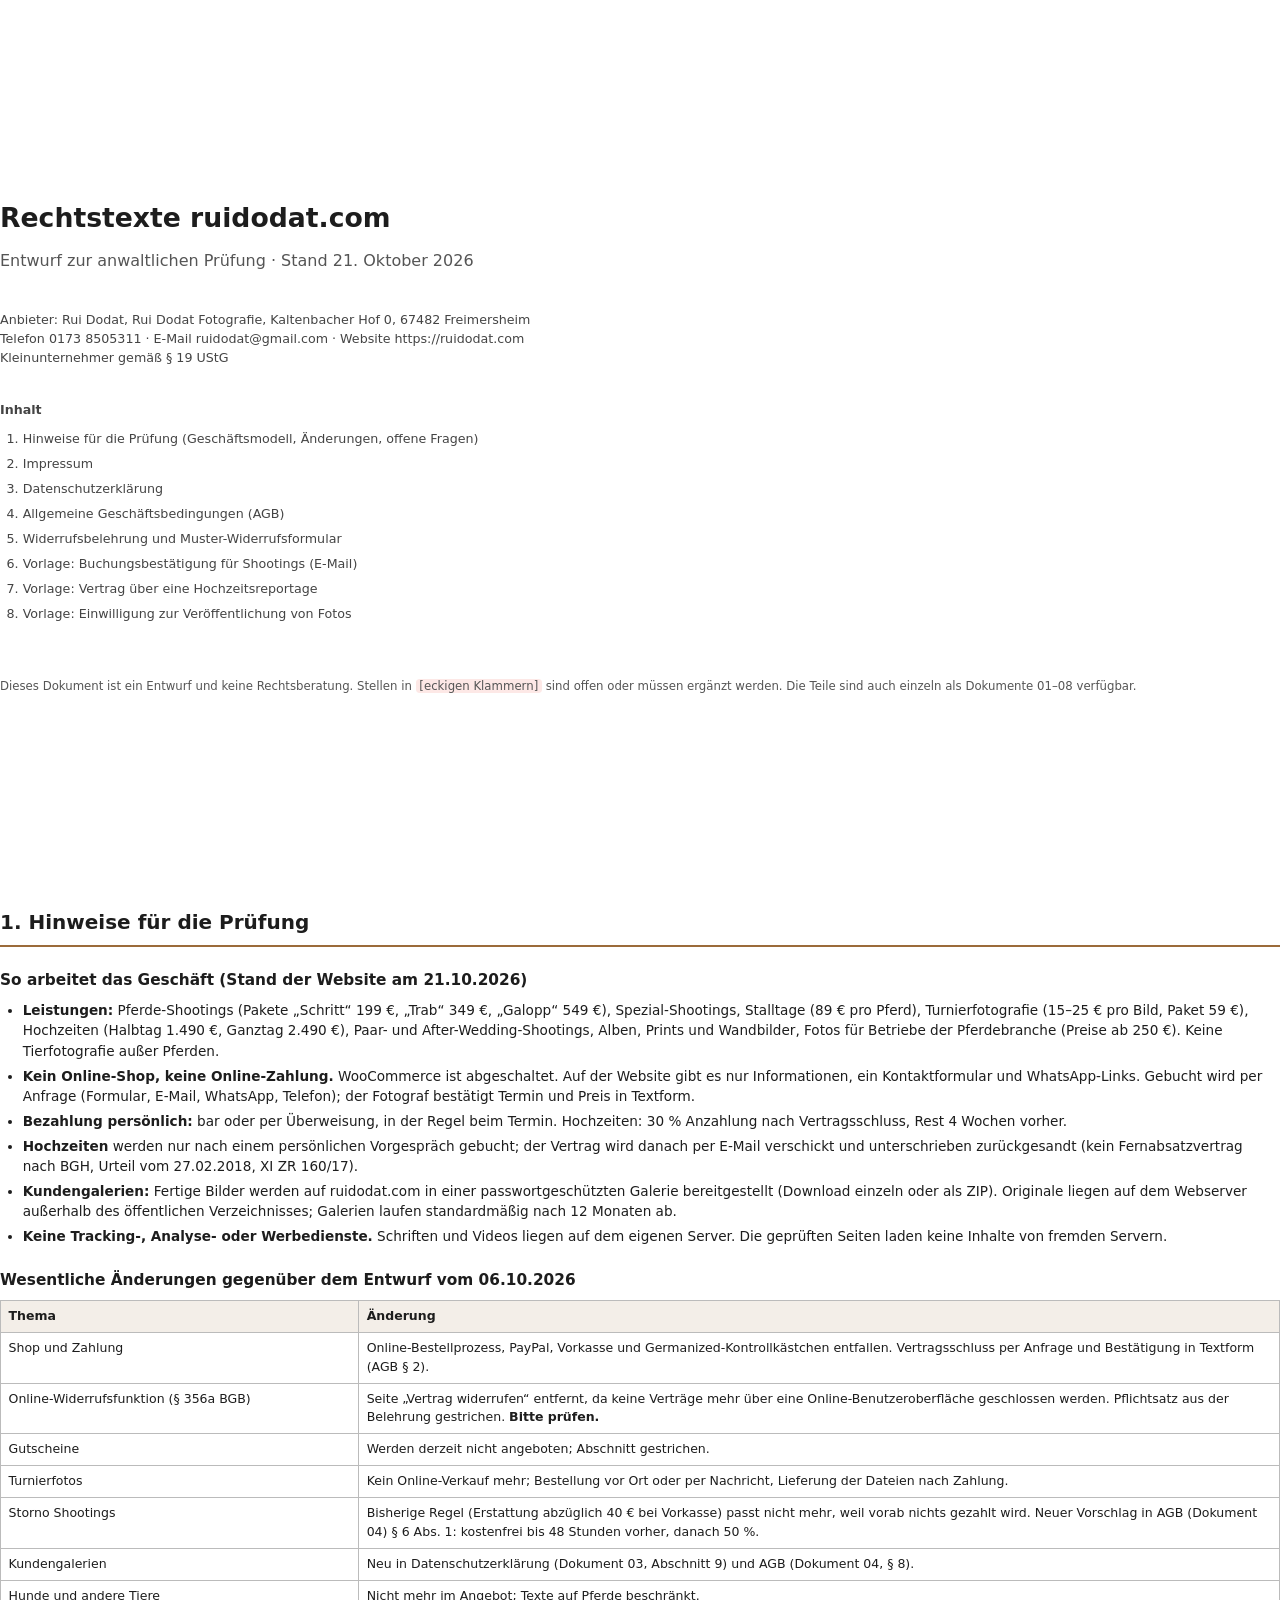
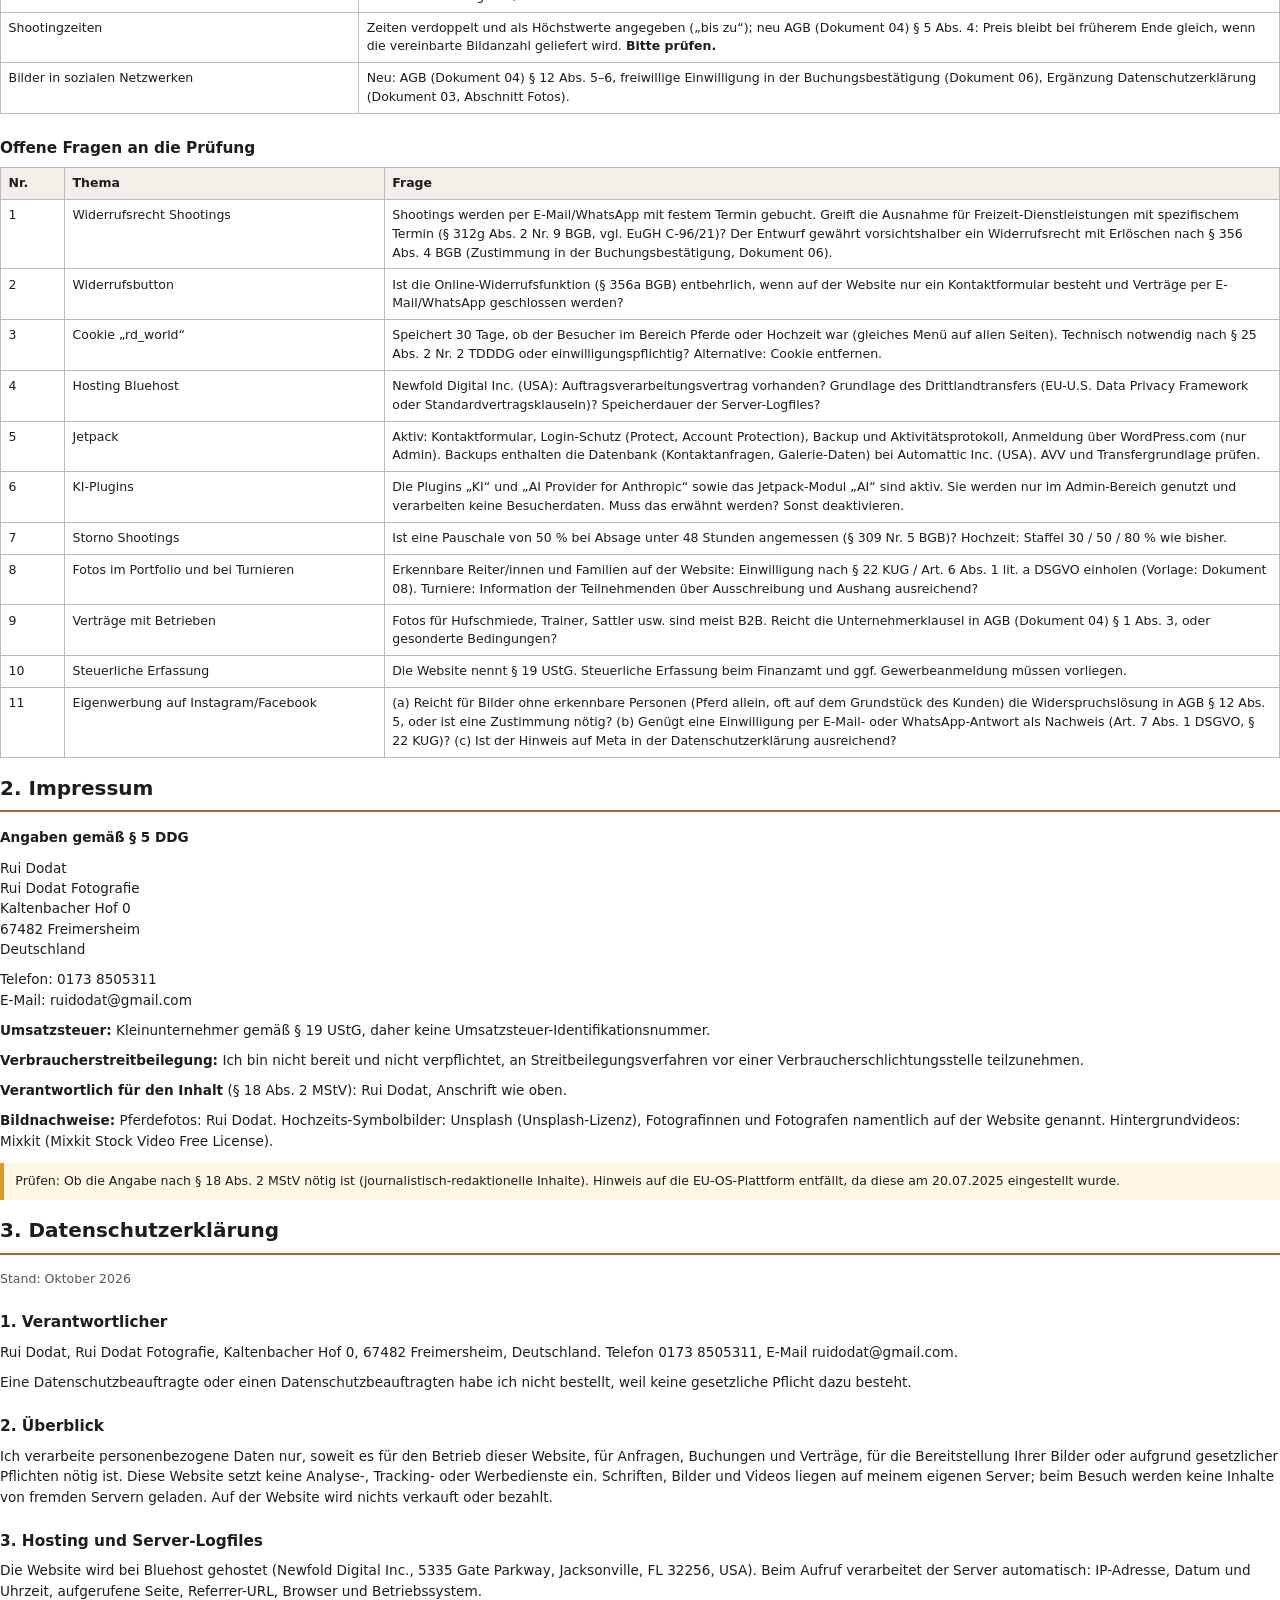
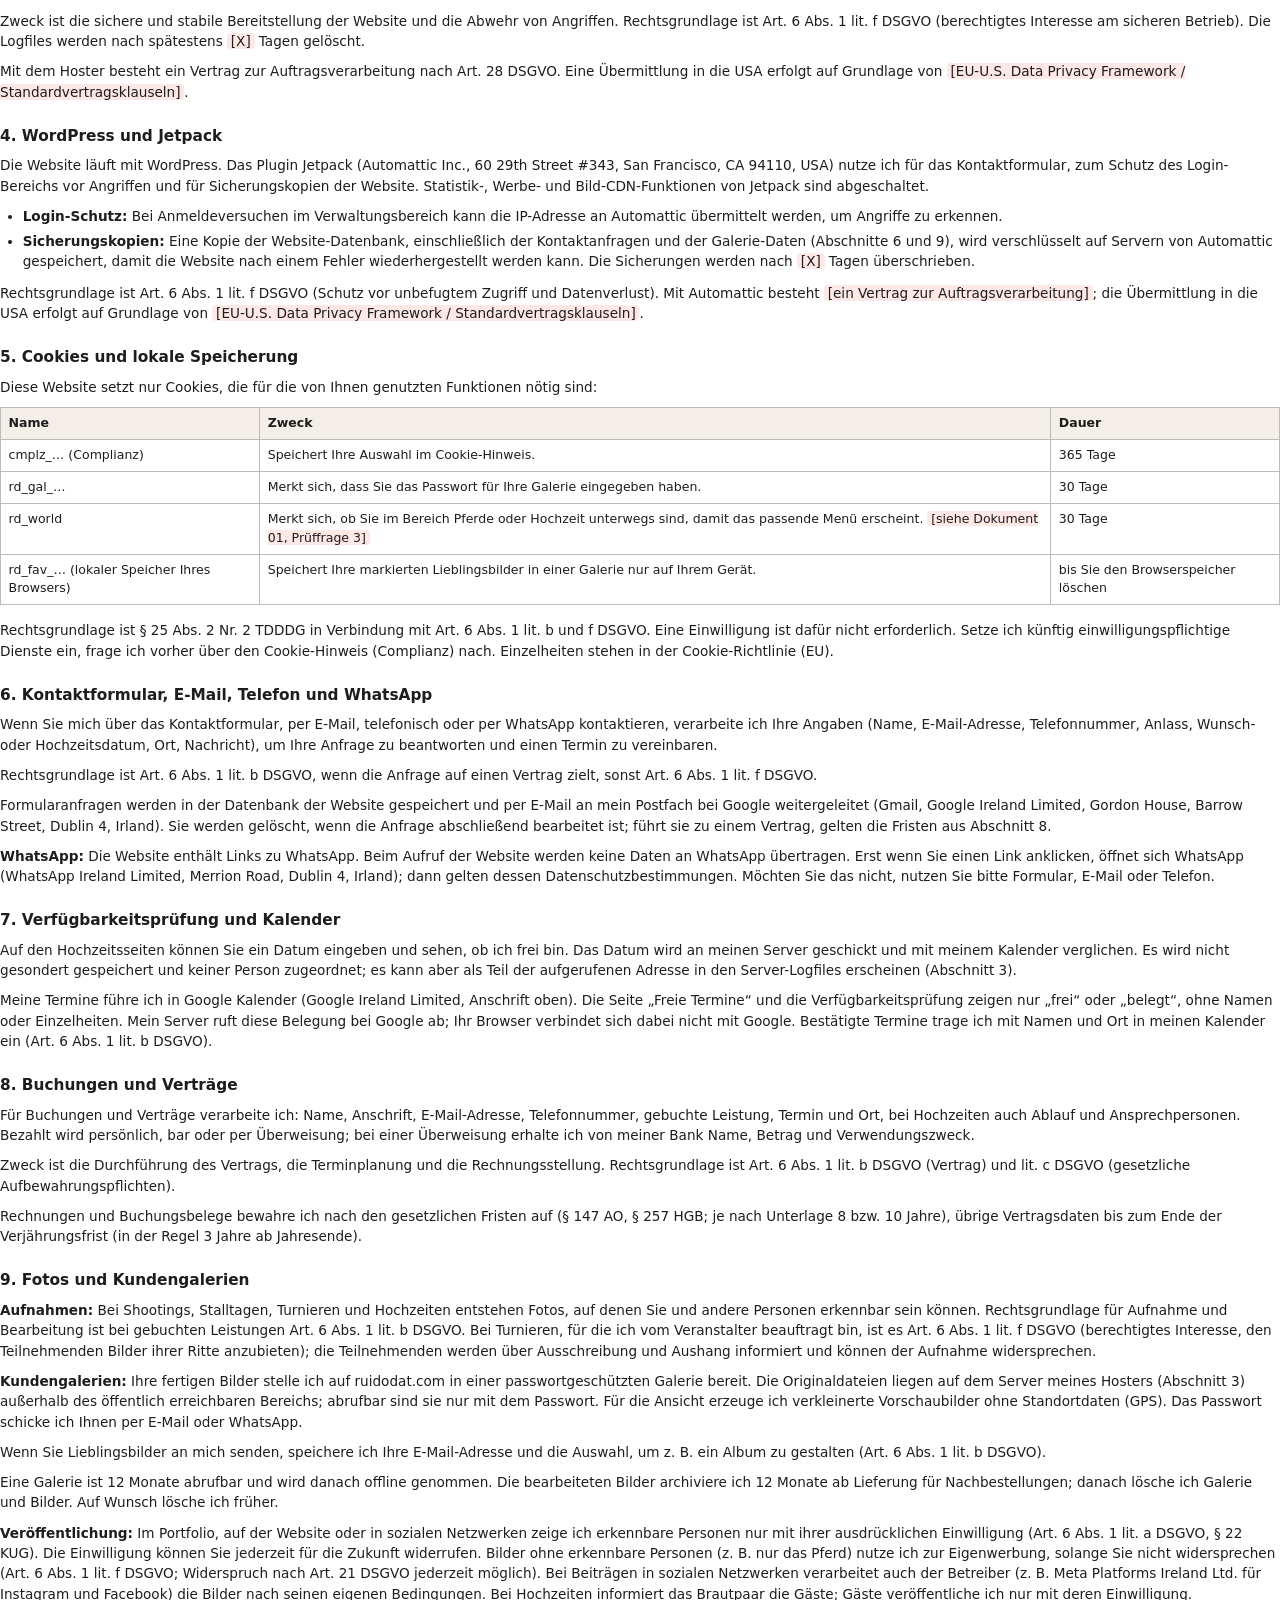
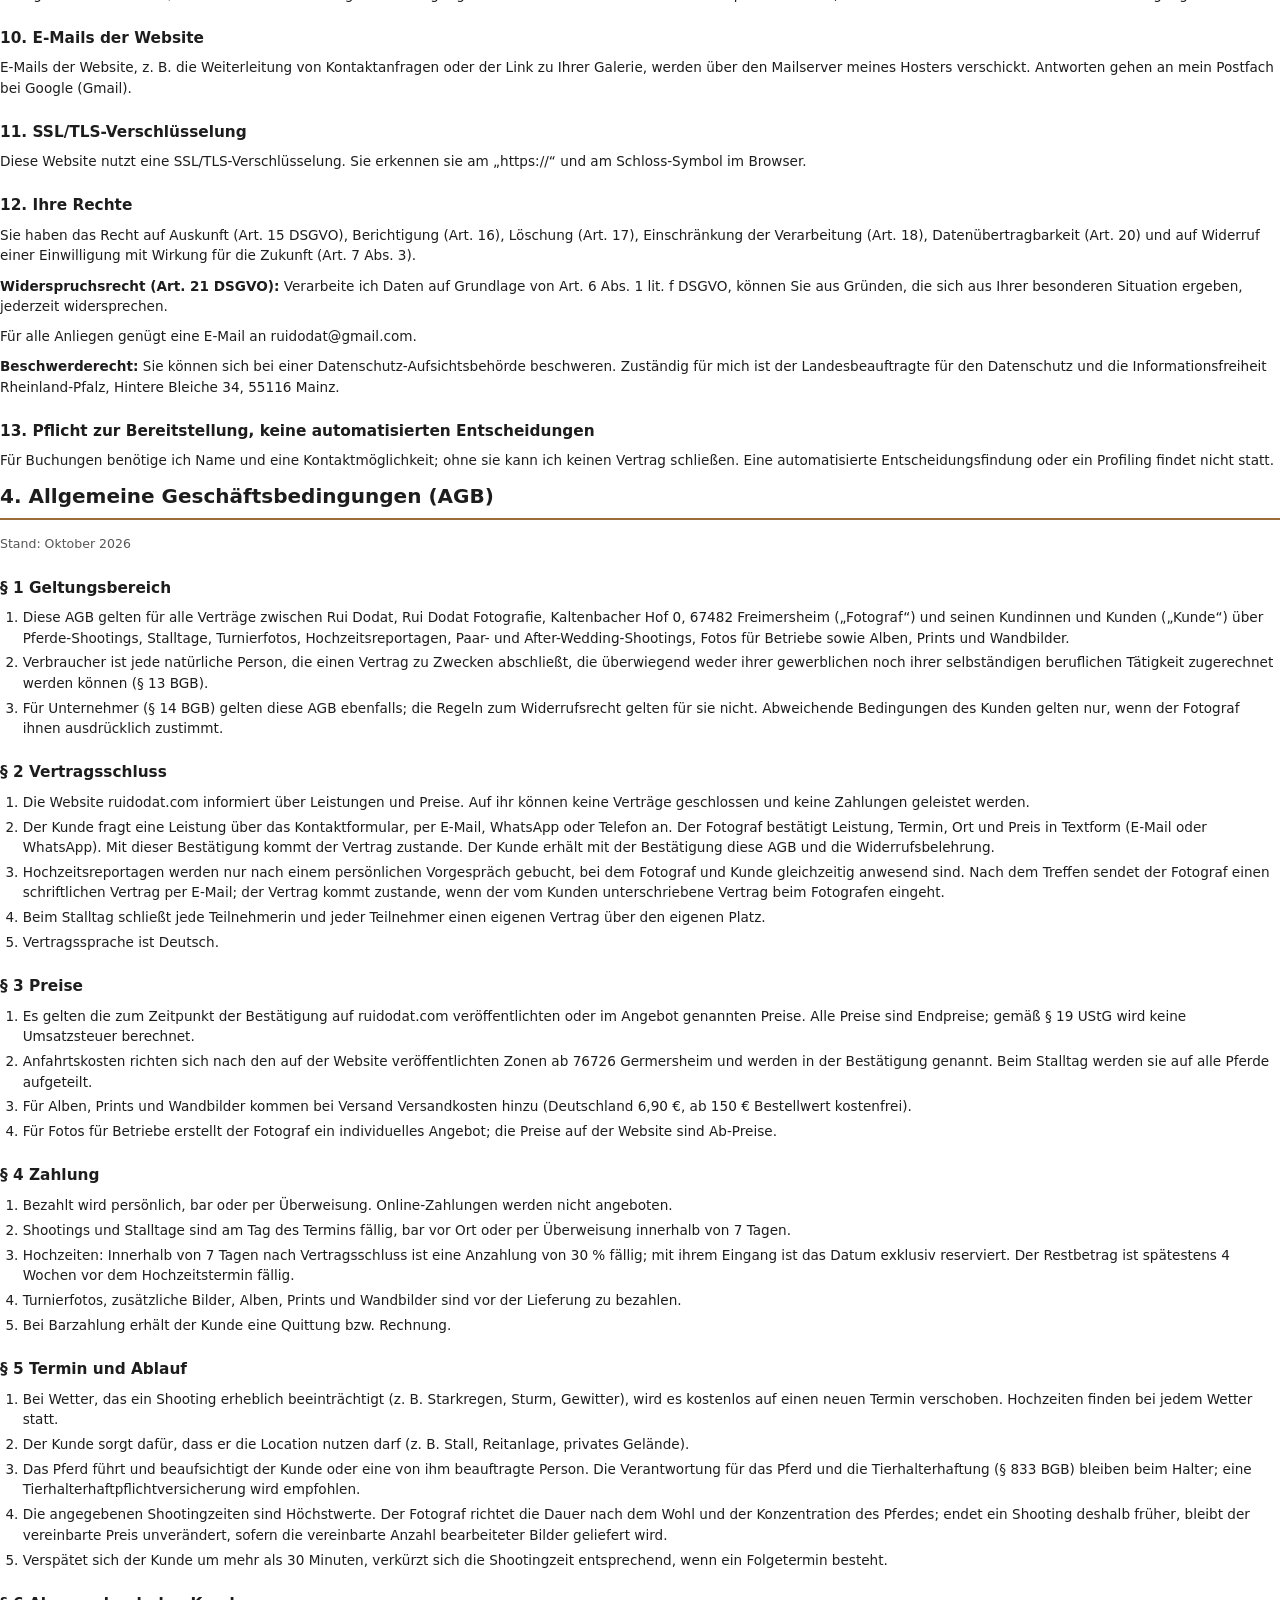
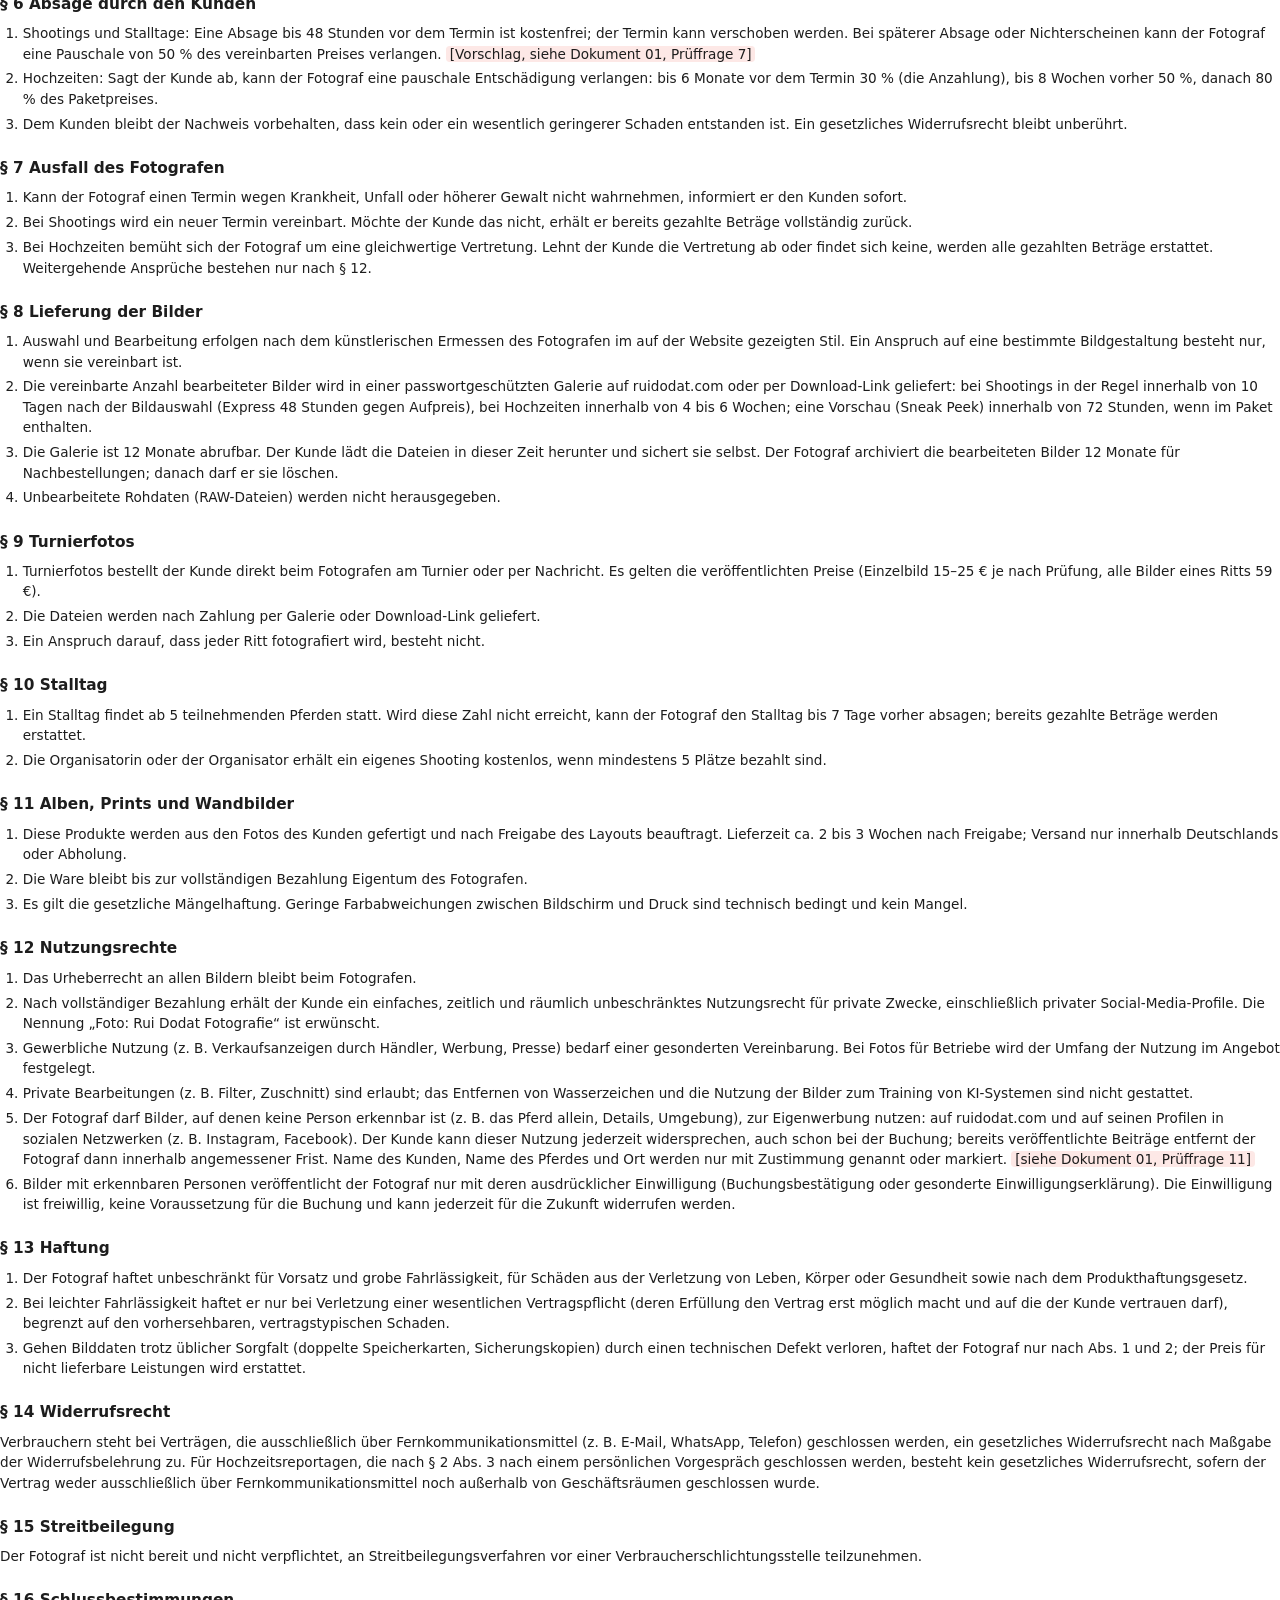
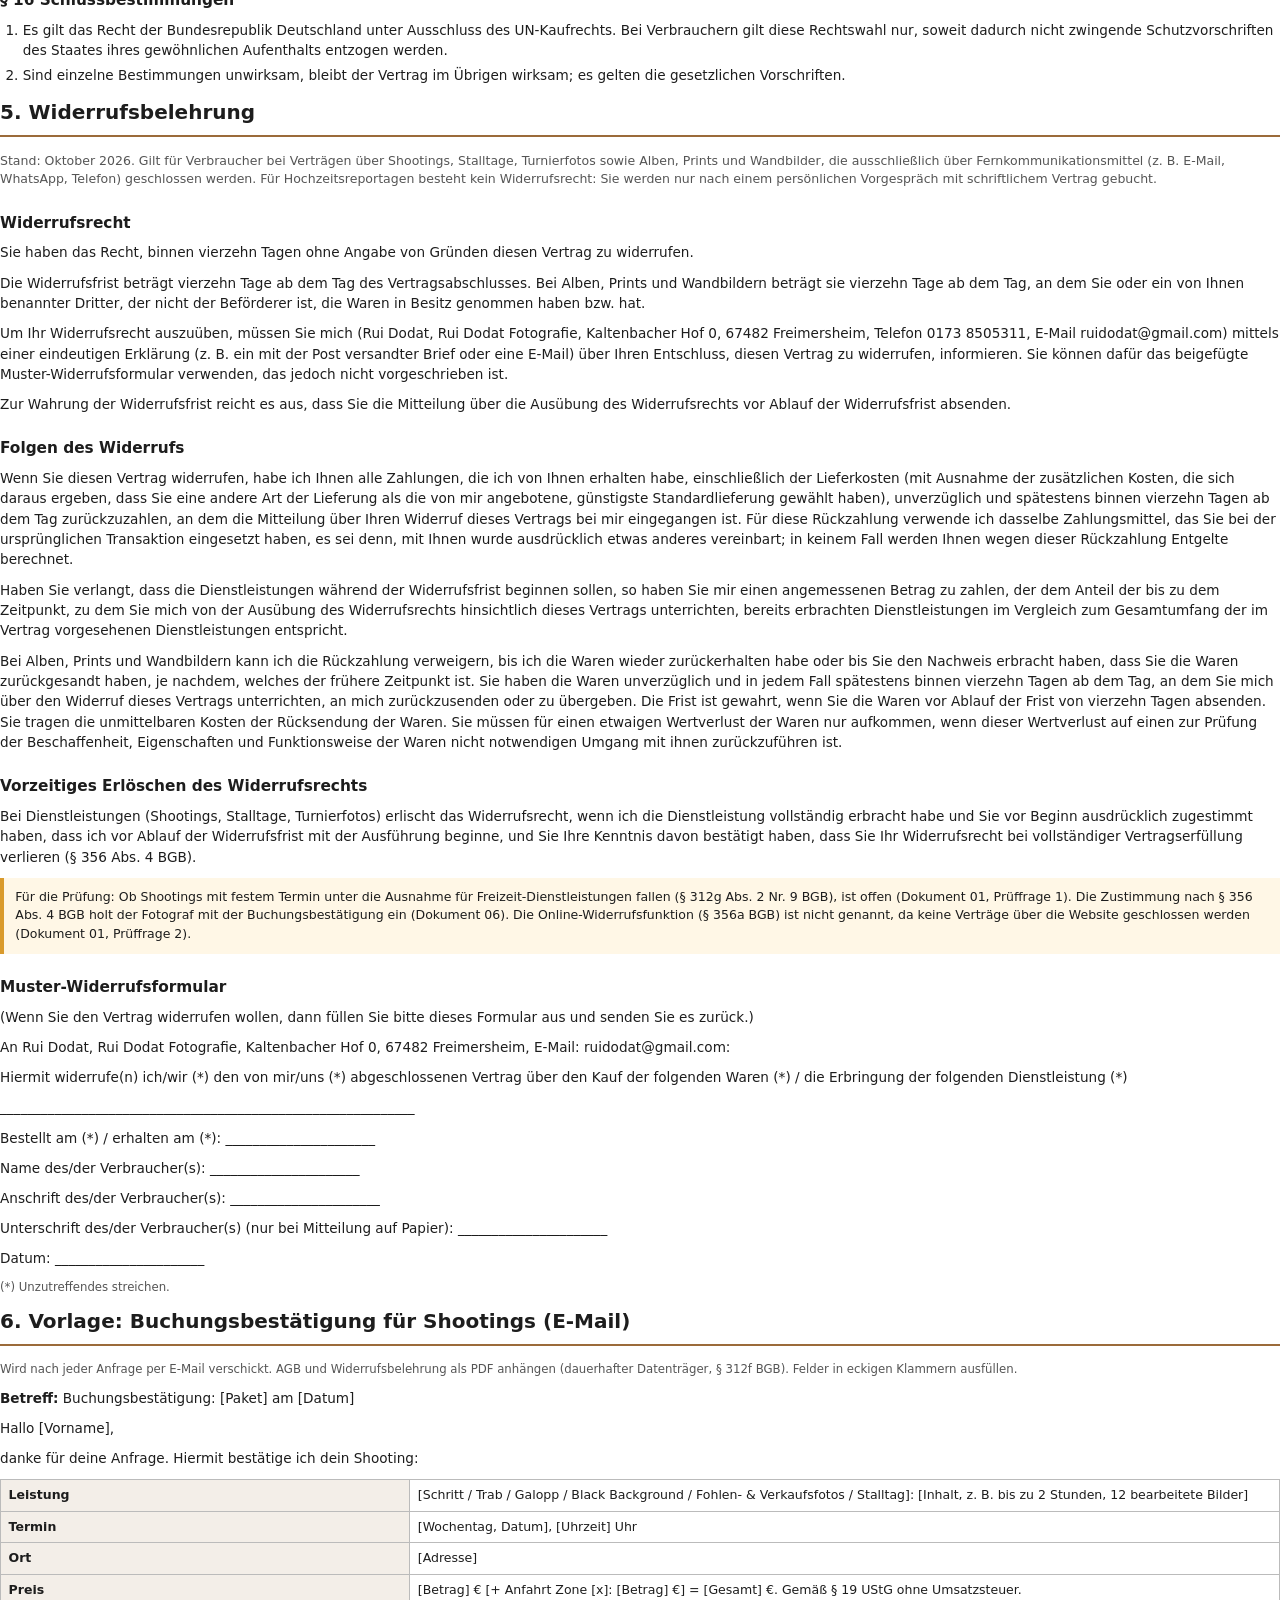
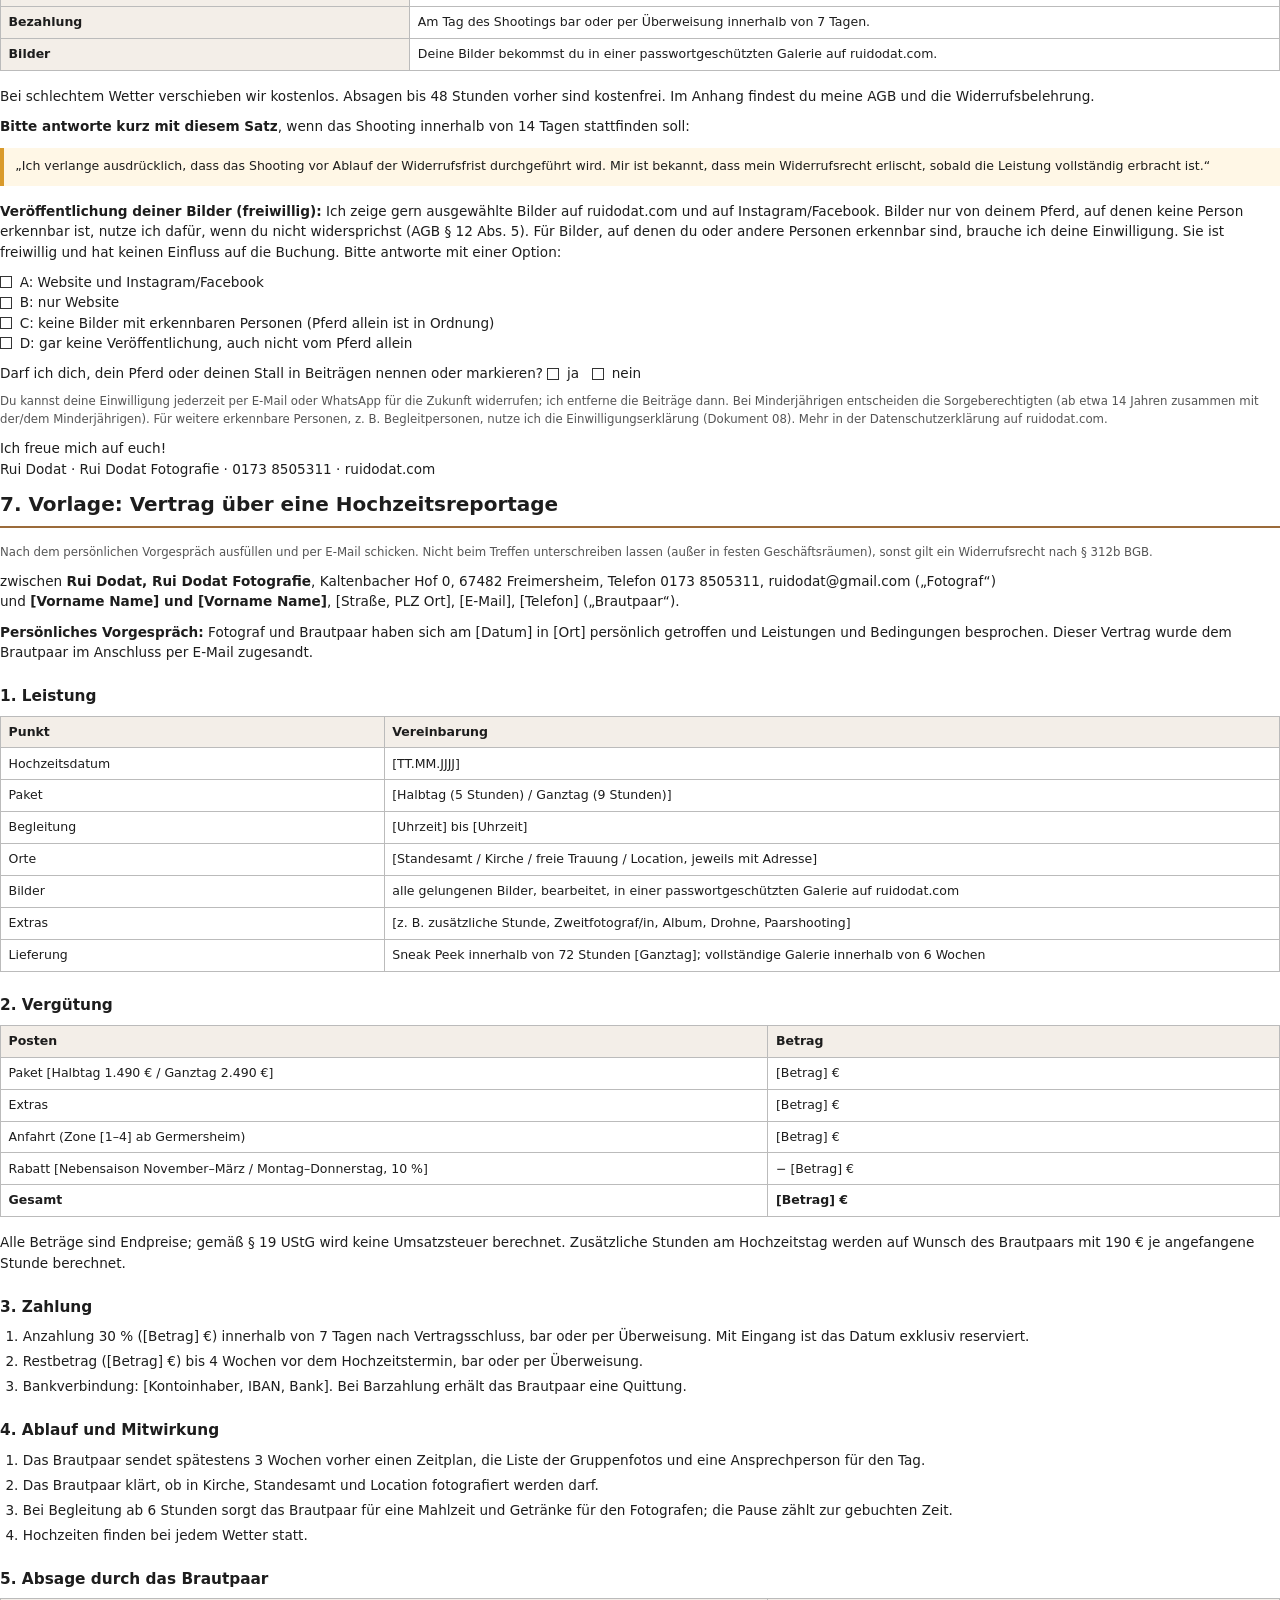
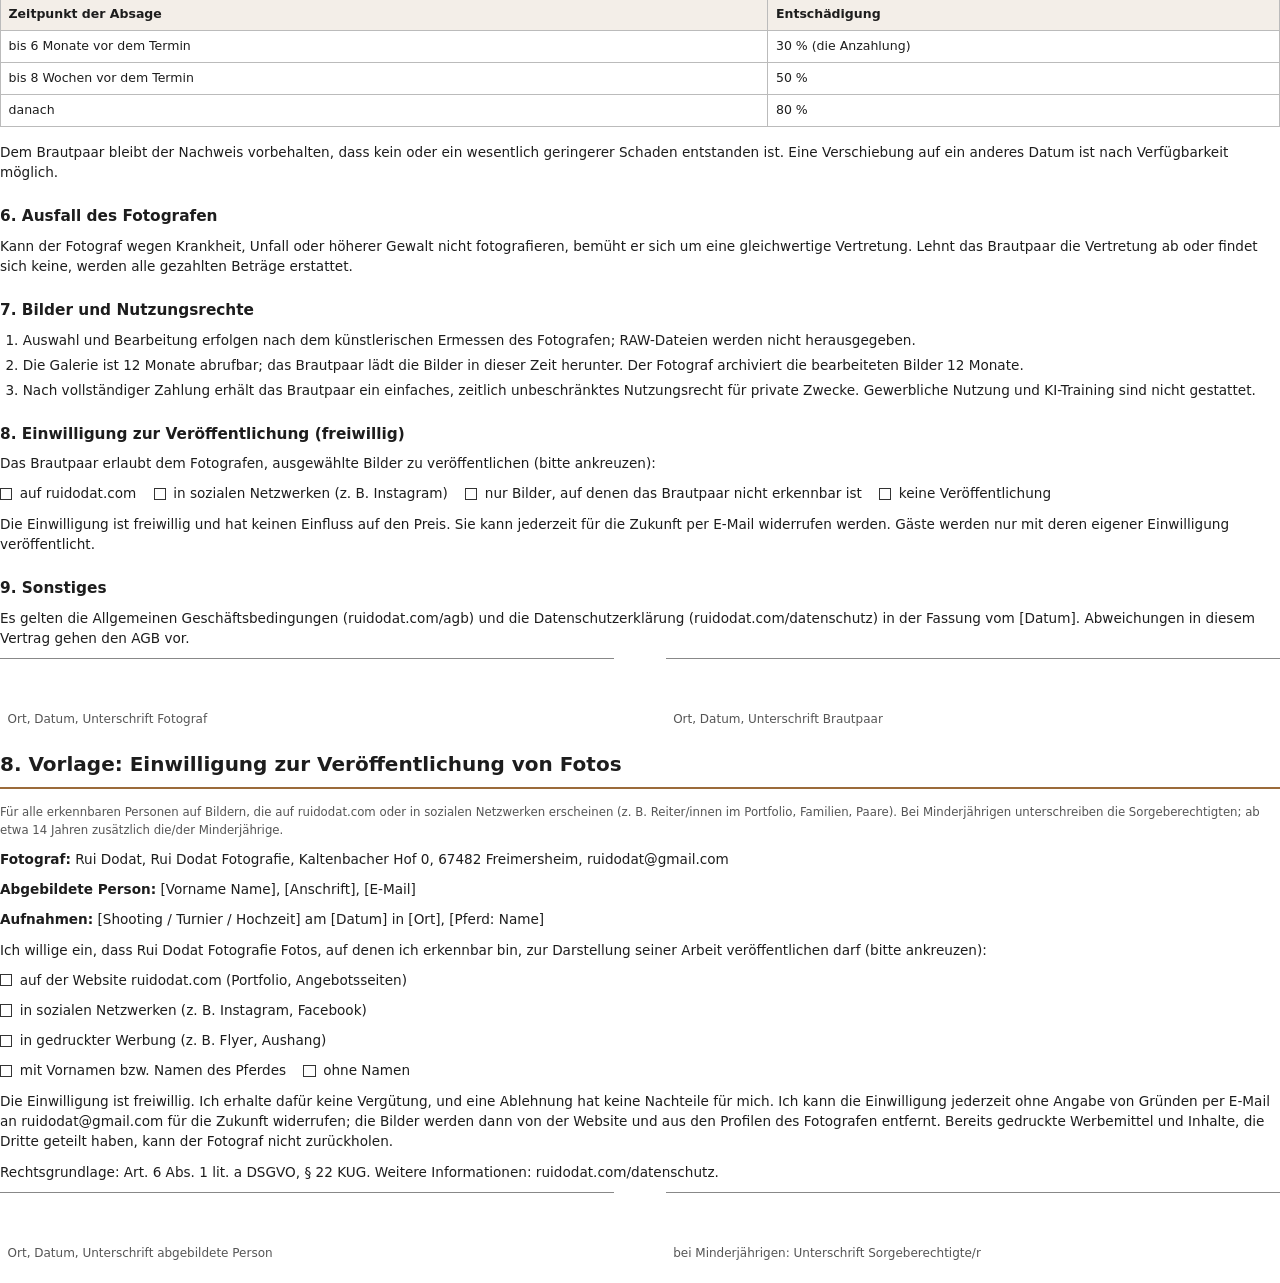
<file: docs/rechtstexte/rechtstexte.html>
<!doctype html>
<html lang="de">
<head>
<meta charset="utf-8">
<title>Rechtstexte ruidodat.com – Entwurf zur Prüfung</title>
<style>
@page{size:A4;margin:22mm 20mm 22mm 20mm}
*{box-sizing:border-box}
body{font-family:"DejaVu Sans","Liberation Sans",Arial,sans-serif;font-size:10.2pt;line-height:1.5;color:#1d1d1d;margin:0}
h1{font-size:20pt;margin:0 0 4mm;line-height:1.2}
h2{font-size:15pt;margin:0 0 4mm;padding-bottom:2mm;border-bottom:1.5pt solid #9B6B3A;page-break-after:avoid}
h3{font-size:11.5pt;margin:6mm 0 2mm;page-break-after:avoid}
p{margin:0 0 2.6mm}
ol,ul{margin:0 0 3mm;padding-left:6mm}
li{margin-bottom:1.2mm}
table{width:100%;border-collapse:collapse;margin:2mm 0 4mm;font-size:9.4pt;page-break-inside:auto}
th,td{border:0.6pt solid #bbb;padding:1.6mm 2mm;vertical-align:top;text-align:left}
th{background:#f3eee8}
tr{page-break-inside:avoid}
.doc{page-break-before:always}
.cover{height:240mm;display:flex;flex-direction:column;justify-content:center}
.cover .sub{font-size:12pt;color:#555;margin-bottom:10mm}
.meta{font-size:9.5pt;color:#444}
.note{background:#fff7e6;border-left:3pt solid #d99a2b;padding:2.5mm 3mm;margin:3mm 0 4mm;font-size:9.4pt}
.todo{background:#fde8e6;padding:0 1mm;border-radius:1mm}
.small{font-size:8.8pt;color:#555}
.stand{color:#555;font-size:9.4pt;margin-bottom:4mm}
.sign td{height:20mm;border:none;border-top:0.6pt solid #888;vertical-align:bottom;font-size:9pt;color:#555}
.box{display:inline-block;width:3.2mm;height:3.2mm;border:0.7pt solid #333;margin-right:2mm;vertical-align:-0.4mm}
.toc li{margin-bottom:1.6mm}
</style>
</head>
<body>

<!-- ================================================================ COVER -->
<section class="cover">
  <h1>Rechtstexte ruidodat.com</h1>
  <div class="sub">Entwurf zur anwaltlichen Prüfung · Stand 21. Oktober 2026</div>
  <p class="meta">Anbieter: Rui Dodat, Rui Dodat Fotografie, Kaltenbacher Hof 0, 67482 Freimersheim<br>
  Telefon 0173 8505311 · E-Mail ruidodat@gmail.com · Website https://ruidodat.com<br>
  Kleinunternehmer gemäß § 19 UStG</p>
  <p class="meta" style="margin-top:6mm"><strong>Inhalt</strong></p>
  <ol class="toc meta">
    <li>Hinweise für die Prüfung (Geschäftsmodell, Änderungen, offene Fragen)</li>
    <li>Impressum</li>
    <li>Datenschutzerklärung</li>
    <li>Allgemeine Geschäftsbedingungen (AGB)</li>
    <li>Widerrufsbelehrung und Muster-Widerrufsformular</li>
    <li>Vorlage: Buchungsbestätigung für Shootings (E-Mail)</li>
    <li>Vorlage: Vertrag über eine Hochzeitsreportage</li>
    <li>Vorlage: Einwilligung zur Veröffentlichung von Fotos</li>
  </ol>
  <p class="small" style="margin-top:10mm">Dieses Dokument ist ein Entwurf und keine Rechtsberatung. Stellen in <span class="todo">[eckigen Klammern]</span> sind offen oder müssen ergänzt werden. Die Teile sind auch einzeln als Dokumente 01–08 verfügbar.</p>
</section>

<!-- ================================================================ 1 HINWEISE -->
<section class="doc">
<h2>1. Hinweise für die Prüfung</h2>
<h3>So arbeitet das Geschäft (Stand der Website am 21.10.2026)</h3>
<ul>
  <li><strong>Leistungen:</strong> Pferde-Shootings (Pakete „Schritt“ 199 €, „Trab“ 349 €, „Galopp“ 549 €), Spezial-Shootings, Stalltage (89 € pro Pferd), Turnierfotografie (15–25 € pro Bild, Paket 59 €), Hochzeiten (Halbtag 1.490 €, Ganztag 2.490 €), Paar- und After-Wedding-Shootings, Alben, Prints und Wandbilder, Fotos für Betriebe der Pferdebranche (Preise ab 250 €). Keine Tierfotografie außer Pferden.</li>
  <li><strong>Kein Online-Shop, keine Online-Zahlung.</strong> WooCommerce ist abgeschaltet. Auf der Website gibt es nur Informationen, ein Kontaktformular und WhatsApp-Links. Gebucht wird per Anfrage (Formular, E-Mail, WhatsApp, Telefon); der Fotograf bestätigt Termin und Preis in Textform.</li>
  <li><strong>Bezahlung persönlich:</strong> bar oder per Überweisung, in der Regel beim Termin. Hochzeiten: 30 % Anzahlung nach Vertragsschluss, Rest 4 Wochen vorher.</li>
  <li><strong>Hochzeiten</strong> werden nur nach einem persönlichen Vorgespräch gebucht; der Vertrag wird danach per E-Mail verschickt und unterschrieben zurückgesandt (kein Fernabsatzvertrag nach BGH, Urteil vom 27.02.2018, XI ZR 160/17).</li>
  <li><strong>Kundengalerien:</strong> Fertige Bilder werden auf ruidodat.com in einer passwortgeschützten Galerie bereitgestellt (Download einzeln oder als ZIP). Originale liegen auf dem Webserver außerhalb des öffentlichen Verzeichnisses; Galerien laufen standardmäßig nach 12 Monaten ab.</li>
  <li><strong>Keine Tracking-, Analyse- oder Werbedienste.</strong> Schriften und Videos liegen auf dem eigenen Server. Die geprüften Seiten laden keine Inhalte von fremden Servern.</li>
</ul>

<h3>Wesentliche Änderungen gegenüber dem Entwurf vom 06.10.2026</h3>
<table>
<tr><th style="width:28%">Thema</th><th>Änderung</th></tr>
<tr><td>Shop und Zahlung</td><td>Online-Bestellprozess, PayPal, Vorkasse und Germanized-Kontrollkästchen entfallen. Vertragsschluss per Anfrage und Bestätigung in Textform (AGB § 2).</td></tr>
<tr><td>Online-Widerrufsfunktion (§ 356a BGB)</td><td>Seite „Vertrag widerrufen“ entfernt, da keine Verträge mehr über eine Online-Benutzeroberfläche geschlossen werden. Pflichtsatz aus der Belehrung gestrichen. <strong>Bitte prüfen.</strong></td></tr>
<tr><td>Gutscheine</td><td>Werden derzeit nicht angeboten; Abschnitt gestrichen.</td></tr>
<tr><td>Turnierfotos</td><td>Kein Online-Verkauf mehr; Bestellung vor Ort oder per Nachricht, Lieferung der Dateien nach Zahlung.</td></tr>
<tr><td>Storno Shootings</td><td>Bisherige Regel (Erstattung abzüglich 40 € bei Vorkasse) passt nicht mehr, weil vorab nichts gezahlt wird. Neuer Vorschlag in AGB (Dokument 04) § 6 Abs. 1: kostenfrei bis 48 Stunden vorher, danach 50 %.</td></tr>
<tr><td>Kundengalerien</td><td>Neu in Datenschutzerklärung (Dokument 03, Abschnitt 9) und AGB (Dokument 04, § 8).</td></tr>
<tr><td>Hunde und andere Tiere</td><td>Nicht mehr im Angebot; Texte auf Pferde beschränkt.</td></tr>
<tr><td>Shootingzeiten</td><td>Zeiten verdoppelt und als Höchstwerte angegeben („bis zu“); neu AGB (Dokument 04) § 5 Abs. 4: Preis bleibt bei früherem Ende gleich, wenn die vereinbarte Bildanzahl geliefert wird. <strong>Bitte prüfen.</strong></td></tr>
<tr><td>Bilder in sozialen Netzwerken</td><td>Neu: AGB (Dokument 04) § 12 Abs. 5–6, freiwillige Einwilligung in der Buchungsbestätigung (Dokument 06), Ergänzung Datenschutzerklärung (Dokument 03, Abschnitt Fotos).</td></tr>
</table>

<h3>Offene Fragen an die Prüfung</h3>
<table>
<tr><th style="width:5%">Nr.</th><th style="width:25%">Thema</th><th>Frage</th></tr>
<tr><td>1</td><td>Widerrufsrecht Shootings</td><td>Shootings werden per E-Mail/WhatsApp mit festem Termin gebucht. Greift die Ausnahme für Freizeit-Dienstleistungen mit spezifischem Termin (§ 312g Abs. 2 Nr. 9 BGB, vgl. EuGH C-96/21)? Der Entwurf gewährt vorsichtshalber ein Widerrufsrecht mit Erlöschen nach § 356 Abs. 4 BGB (Zustimmung in der Buchungsbestätigung, Dokument 06).</td></tr>
<tr><td>2</td><td>Widerrufsbutton</td><td>Ist die Online-Widerrufsfunktion (§ 356a BGB) entbehrlich, wenn auf der Website nur ein Kontaktformular besteht und Verträge per E-Mail/WhatsApp geschlossen werden?</td></tr>
<tr><td>3</td><td>Cookie „rd_world“</td><td>Speichert 30 Tage, ob der Besucher im Bereich Pferde oder Hochzeit war (gleiches Menü auf allen Seiten). Technisch notwendig nach § 25 Abs. 2 Nr. 2 TDDDG oder einwilligungspflichtig? Alternative: Cookie entfernen.</td></tr>
<tr><td>4</td><td>Hosting Bluehost</td><td>Newfold Digital Inc. (USA): Auftragsverarbeitungsvertrag vorhanden? Grundlage des Drittlandtransfers (EU-U.S. Data Privacy Framework oder Standardvertragsklauseln)? Speicherdauer der Server-Logfiles?</td></tr>
<tr><td>5</td><td>Jetpack</td><td>Aktiv: Kontaktformular, Login-Schutz (Protect, Account Protection), Backup und Aktivitätsprotokoll, Anmeldung über WordPress.com (nur Admin). Backups enthalten die Datenbank (Kontaktanfragen, Galerie-Daten) bei Automattic Inc. (USA). AVV und Transfergrundlage prüfen.</td></tr>
<tr><td>6</td><td>KI-Plugins</td><td>Die Plugins „KI“ und „AI Provider for Anthropic“ sowie das Jetpack-Modul „AI“ sind aktiv. Sie werden nur im Admin-Bereich genutzt und verarbeiten keine Besucherdaten. Muss das erwähnt werden? Sonst deaktivieren.</td></tr>
<tr><td>7</td><td>Storno Shootings</td><td>Ist eine Pauschale von 50 % bei Absage unter 48 Stunden angemessen (§ 309 Nr. 5 BGB)? Hochzeit: Staffel 30 / 50 / 80 % wie bisher.</td></tr>
<tr><td>8</td><td>Fotos im Portfolio und bei Turnieren</td><td>Erkennbare Reiter/innen und Familien auf der Website: Einwilligung nach § 22 KUG / Art. 6 Abs. 1 lit. a DSGVO einholen (Vorlage: Dokument 08). Turniere: Information der Teilnehmenden über Ausschreibung und Aushang ausreichend?</td></tr>
<tr><td>9</td><td>Verträge mit Betrieben</td><td>Fotos für Hufschmiede, Trainer, Sattler usw. sind meist B2B. Reicht die Unternehmerklausel in AGB (Dokument 04) § 1 Abs. 3, oder gesonderte Bedingungen?</td></tr>
<tr><td>10</td><td>Steuerliche Erfassung</td><td>Die Website nennt § 19 UStG. Steuerliche Erfassung beim Finanzamt und ggf. Gewerbeanmeldung müssen vorliegen.</td></tr>
<tr><td>11</td><td>Eigenwerbung auf Instagram/Facebook</td><td>(a) Reicht für Bilder ohne erkennbare Personen (Pferd allein, oft auf dem Grundstück des Kunden) die Widerspruchslösung in AGB § 12 Abs. 5, oder ist eine Zustimmung nötig? (b) Genügt eine Einwilligung per E-Mail- oder WhatsApp-Antwort als Nachweis (Art. 7 Abs. 1 DSGVO, § 22 KUG)? (c) Ist der Hinweis auf Meta in der Datenschutzerklärung ausreichend?</td></tr>
</table>
</section>

<!-- ================================================================ 2 IMPRESSUM -->
<section class="doc">
<h2>2. Impressum</h2>
<p><strong>Angaben gemäß § 5 DDG</strong></p>
<p>Rui Dodat<br>Rui Dodat Fotografie<br>Kaltenbacher Hof 0<br>67482 Freimersheim<br>Deutschland</p>
<p>Telefon: 0173 8505311<br>E-Mail: ruidodat@gmail.com</p>
<p><strong>Umsatzsteuer:</strong> Kleinunternehmer gemäß § 19 UStG, daher keine Umsatzsteuer-Identifikationsnummer.</p>
<p><strong>Verbraucherstreitbeilegung:</strong> Ich bin nicht bereit und nicht verpflichtet, an Streitbeilegungsverfahren vor einer Verbraucherschlichtungsstelle teilzunehmen.</p>
<p><strong>Verantwortlich für den Inhalt</strong> (§ 18 Abs. 2 MStV): Rui Dodat, Anschrift wie oben.</p>
<p><strong>Bildnachweise:</strong> Pferdefotos: Rui Dodat. Hochzeits-Symbolbilder: Unsplash (Unsplash-Lizenz), Fotografinnen und Fotografen namentlich auf der Website genannt. Hintergrundvideos: Mixkit (Mixkit Stock Video Free License).</p>
<div class="note">Prüfen: Ob die Angabe nach § 18 Abs. 2 MStV nötig ist (journalistisch-redaktionelle Inhalte). Hinweis auf die EU-OS-Plattform entfällt, da diese am 20.07.2025 eingestellt wurde.</div>
</section>

<!-- ================================================================ 3 DATENSCHUTZ -->
<section class="doc">
<h2>3. Datenschutzerklärung</h2>
<p class="stand">Stand: Oktober 2026</p>

<h3>1. Verantwortlicher</h3>
<p>Rui Dodat, Rui Dodat Fotografie, Kaltenbacher Hof 0, 67482 Freimersheim, Deutschland. Telefon 0173 8505311, E-Mail ruidodat@gmail.com.</p>
<p>Eine Datenschutzbeauftragte oder einen Datenschutzbeauftragten habe ich nicht bestellt, weil keine gesetzliche Pflicht dazu besteht.</p>

<h3>2. Überblick</h3>
<p>Ich verarbeite personenbezogene Daten nur, soweit es für den Betrieb dieser Website, für Anfragen, Buchungen und Verträge, für die Bereitstellung Ihrer Bilder oder aufgrund gesetzlicher Pflichten nötig ist. Diese Website setzt keine Analyse-, Tracking- oder Werbedienste ein. Schriften, Bilder und Videos liegen auf meinem eigenen Server; beim Besuch werden keine Inhalte von fremden Servern geladen. Auf der Website wird nichts verkauft oder bezahlt.</p>

<h3>3. Hosting und Server-Logfiles</h3>
<p>Die Website wird bei Bluehost gehostet (Newfold Digital Inc., 5335 Gate Parkway, Jacksonville, FL 32256, USA). Beim Aufruf verarbeitet der Server automatisch: IP-Adresse, Datum und Uhrzeit, aufgerufene Seite, Referrer-URL, Browser und Betriebssystem.</p>
<p>Zweck ist die sichere und stabile Bereitstellung der Website und die Abwehr von Angriffen. Rechtsgrundlage ist Art. 6 Abs. 1 lit. f DSGVO (berechtigtes Interesse am sicheren Betrieb). Die Logfiles werden nach spätestens <span class="todo">[X]</span> Tagen gelöscht.</p>
<p>Mit dem Hoster besteht ein Vertrag zur Auftragsverarbeitung nach Art. 28 DSGVO. Eine Übermittlung in die USA erfolgt auf Grundlage von <span class="todo">[EU-U.S. Data Privacy Framework / Standardvertragsklauseln]</span>.</p>

<h3>4. WordPress und Jetpack</h3>
<p>Die Website läuft mit WordPress. Das Plugin Jetpack (Automattic Inc., 60 29th Street #343, San Francisco, CA 94110, USA) nutze ich für das Kontaktformular, zum Schutz des Login-Bereichs vor Angriffen und für Sicherungskopien der Website. Statistik-, Werbe- und Bild-CDN-Funktionen von Jetpack sind abgeschaltet.</p>
<ul>
  <li><strong>Login-Schutz:</strong> Bei Anmeldeversuchen im Verwaltungsbereich kann die IP-Adresse an Automattic übermittelt werden, um Angriffe zu erkennen.</li>
  <li><strong>Sicherungskopien:</strong> Eine Kopie der Website-Datenbank, einschließlich der Kontaktanfragen und der Galerie-Daten (Abschnitte 6 und 9), wird verschlüsselt auf Servern von Automattic gespeichert, damit die Website nach einem Fehler wiederhergestellt werden kann. Die Sicherungen werden nach <span class="todo">[X]</span> Tagen überschrieben.</li>
</ul>
<p>Rechtsgrundlage ist Art. 6 Abs. 1 lit. f DSGVO (Schutz vor unbefugtem Zugriff und Datenverlust). Mit Automattic besteht <span class="todo">[ein Vertrag zur Auftragsverarbeitung]</span>; die Übermittlung in die USA erfolgt auf Grundlage von <span class="todo">[EU-U.S. Data Privacy Framework / Standardvertragsklauseln]</span>.</p>

<h3>5. Cookies und lokale Speicherung</h3>
<p>Diese Website setzt nur Cookies, die für die von Ihnen genutzten Funktionen nötig sind:</p>
<table>
<tr><th>Name</th><th>Zweck</th><th>Dauer</th></tr>
<tr><td>cmplz_… (Complianz)</td><td>Speichert Ihre Auswahl im Cookie-Hinweis.</td><td>365 Tage</td></tr>
<tr><td>rd_gal_… </td><td>Merkt sich, dass Sie das Passwort für Ihre Galerie eingegeben haben.</td><td>30 Tage</td></tr>
<tr><td>rd_world</td><td>Merkt sich, ob Sie im Bereich Pferde oder Hochzeit unterwegs sind, damit das passende Menü erscheint. <span class="todo">[siehe Dokument 01, Prüffrage 3]</span></td><td>30 Tage</td></tr>
<tr><td>rd_fav_… (lokaler Speicher Ihres Browsers)</td><td>Speichert Ihre markierten Lieblingsbilder in einer Galerie nur auf Ihrem Gerät.</td><td>bis Sie den Browserspeicher löschen</td></tr>
</table>
<p>Rechtsgrundlage ist § 25 Abs. 2 Nr. 2 TDDDG in Verbindung mit Art. 6 Abs. 1 lit. b und f DSGVO. Eine Einwilligung ist dafür nicht erforderlich. Setze ich künftig einwilligungspflichtige Dienste ein, frage ich vorher über den Cookie-Hinweis (Complianz) nach. Einzelheiten stehen in der Cookie-Richtlinie (EU).</p>

<h3>6. Kontaktformular, E-Mail, Telefon und WhatsApp</h3>
<p>Wenn Sie mich über das Kontaktformular, per E-Mail, telefonisch oder per WhatsApp kontaktieren, verarbeite ich Ihre Angaben (Name, E-Mail-Adresse, Telefonnummer, Anlass, Wunsch- oder Hochzeitsdatum, Ort, Nachricht), um Ihre Anfrage zu beantworten und einen Termin zu vereinbaren.</p>
<p>Rechtsgrundlage ist Art. 6 Abs. 1 lit. b DSGVO, wenn die Anfrage auf einen Vertrag zielt, sonst Art. 6 Abs. 1 lit. f DSGVO.</p>
<p>Formularanfragen werden in der Datenbank der Website gespeichert und per E-Mail an mein Postfach bei Google weitergeleitet (Gmail, Google Ireland Limited, Gordon House, Barrow Street, Dublin 4, Irland). Sie werden gelöscht, wenn die Anfrage abschließend bearbeitet ist; führt sie zu einem Vertrag, gelten die Fristen aus Abschnitt 8.</p>
<p><strong>WhatsApp:</strong> Die Website enthält Links zu WhatsApp. Beim Aufruf der Website werden keine Daten an WhatsApp übertragen. Erst wenn Sie einen Link anklicken, öffnet sich WhatsApp (WhatsApp Ireland Limited, Merrion Road, Dublin 4, Irland); dann gelten dessen Datenschutzbestimmungen. Möchten Sie das nicht, nutzen Sie bitte Formular, E-Mail oder Telefon.</p>

<h3>7. Verfügbarkeitsprüfung und Kalender</h3>
<p>Auf den Hochzeitsseiten können Sie ein Datum eingeben und sehen, ob ich frei bin. Das Datum wird an meinen Server geschickt und mit meinem Kalender verglichen. Es wird nicht gesondert gespeichert und keiner Person zugeordnet; es kann aber als Teil der aufgerufenen Adresse in den Server-Logfiles erscheinen (Abschnitt 3).</p>
<p>Meine Termine führe ich in Google Kalender (Google Ireland Limited, Anschrift oben). Die Seite „Freie Termine“ und die Verfügbarkeitsprüfung zeigen nur „frei“ oder „belegt“, ohne Namen oder Einzelheiten. Mein Server ruft diese Belegung bei Google ab; Ihr Browser verbindet sich dabei nicht mit Google. Bestätigte Termine trage ich mit Namen und Ort in meinen Kalender ein (Art. 6 Abs. 1 lit. b DSGVO).</p>

<h3>8. Buchungen und Verträge</h3>
<p>Für Buchungen und Verträge verarbeite ich: Name, Anschrift, E-Mail-Adresse, Telefonnummer, gebuchte Leistung, Termin und Ort, bei Hochzeiten auch Ablauf und Ansprechpersonen. Bezahlt wird persönlich, bar oder per Überweisung; bei einer Überweisung erhalte ich von meiner Bank Name, Betrag und Verwendungszweck.</p>
<p>Zweck ist die Durchführung des Vertrags, die Terminplanung und die Rechnungsstellung. Rechtsgrundlage ist Art. 6 Abs. 1 lit. b DSGVO (Vertrag) und lit. c DSGVO (gesetzliche Aufbewahrungspflichten).</p>
<p>Rechnungen und Buchungsbelege bewahre ich nach den gesetzlichen Fristen auf (§ 147 AO, § 257 HGB; je nach Unterlage 8 bzw. 10 Jahre), übrige Vertragsdaten bis zum Ende der Verjährungsfrist (in der Regel 3 Jahre ab Jahresende).</p>

<h3>9. Fotos und Kundengalerien</h3>
<p><strong>Aufnahmen:</strong> Bei Shootings, Stalltagen, Turnieren und Hochzeiten entstehen Fotos, auf denen Sie und andere Personen erkennbar sein können. Rechtsgrundlage für Aufnahme und Bearbeitung ist bei gebuchten Leistungen Art. 6 Abs. 1 lit. b DSGVO. Bei Turnieren, für die ich vom Veranstalter beauftragt bin, ist es Art. 6 Abs. 1 lit. f DSGVO (berechtigtes Interesse, den Teilnehmenden Bilder ihrer Ritte anzubieten); die Teilnehmenden werden über Ausschreibung und Aushang informiert und können der Aufnahme widersprechen.</p>
<p><strong>Kundengalerien:</strong> Ihre fertigen Bilder stelle ich auf ruidodat.com in einer passwortgeschützten Galerie bereit. Die Originaldateien liegen auf dem Server meines Hosters (Abschnitt 3) außerhalb des öffentlich erreichbaren Bereichs; abrufbar sind sie nur mit dem Passwort. Für die Ansicht erzeuge ich verkleinerte Vorschaubilder ohne Standortdaten (GPS). Das Passwort schicke ich Ihnen per E-Mail oder WhatsApp.</p>
<p>Wenn Sie Lieblingsbilder an mich senden, speichere ich Ihre E-Mail-Adresse und die Auswahl, um z. B. ein Album zu gestalten (Art. 6 Abs. 1 lit. b DSGVO).</p>
<p>Eine Galerie ist 12 Monate abrufbar und wird danach offline genommen. Die bearbeiteten Bilder archiviere ich 12 Monate ab Lieferung für Nachbestellungen; danach lösche ich Galerie und Bilder. Auf Wunsch lösche ich früher.</p>
<p><strong>Veröffentlichung:</strong> Im Portfolio, auf der Website oder in sozialen Netzwerken zeige ich erkennbare Personen nur mit ihrer ausdrücklichen Einwilligung (Art. 6 Abs. 1 lit. a DSGVO, § 22 KUG). Die Einwilligung können Sie jederzeit für die Zukunft widerrufen. Bilder ohne erkennbare Personen (z. B. nur das Pferd) nutze ich zur Eigenwerbung, solange Sie nicht widersprechen (Art. 6 Abs. 1 lit. f DSGVO; Widerspruch nach Art. 21 DSGVO jederzeit möglich). Bei Beiträgen in sozialen Netzwerken verarbeitet auch der Betreiber (z. B. Meta Platforms Ireland Ltd. für Instagram und Facebook) die Bilder nach seinen eigenen Bedingungen. Bei Hochzeiten informiert das Brautpaar die Gäste; Gäste veröffentliche ich nur mit deren Einwilligung.</p>

<h3>10. E-Mails der Website</h3>
<p>E-Mails der Website, z. B. die Weiterleitung von Kontaktanfragen oder der Link zu Ihrer Galerie, werden über den Mailserver meines Hosters verschickt. Antworten gehen an mein Postfach bei Google (Gmail).</p>

<h3>11. SSL/TLS-Verschlüsselung</h3>
<p>Diese Website nutzt eine SSL/TLS-Verschlüsselung. Sie erkennen sie am „https://“ und am Schloss-Symbol im Browser.</p>

<h3>12. Ihre Rechte</h3>
<p>Sie haben das Recht auf Auskunft (Art. 15 DSGVO), Berichtigung (Art. 16), Löschung (Art. 17), Einschränkung der Verarbeitung (Art. 18), Datenübertragbarkeit (Art. 20) und auf Widerruf einer Einwilligung mit Wirkung für die Zukunft (Art. 7 Abs. 3).</p>
<p><strong>Widerspruchsrecht (Art. 21 DSGVO):</strong> Verarbeite ich Daten auf Grundlage von Art. 6 Abs. 1 lit. f DSGVO, können Sie aus Gründen, die sich aus Ihrer besonderen Situation ergeben, jederzeit widersprechen.</p>
<p>Für alle Anliegen genügt eine E-Mail an ruidodat@gmail.com.</p>
<p><strong>Beschwerderecht:</strong> Sie können sich bei einer Datenschutz-Aufsichtsbehörde beschweren. Zuständig für mich ist der Landesbeauftragte für den Datenschutz und die Informationsfreiheit Rheinland-Pfalz, Hintere Bleiche 34, 55116 Mainz.</p>

<h3>13. Pflicht zur Bereitstellung, keine automatisierten Entscheidungen</h3>
<p>Für Buchungen benötige ich Name und eine Kontaktmöglichkeit; ohne sie kann ich keinen Vertrag schließen. Eine automatisierte Entscheidungsfindung oder ein Profiling findet nicht statt.</p>
</section>

<!-- ================================================================ 4 AGB -->
<section class="doc">
<h2>4. Allgemeine Geschäftsbedingungen (AGB)</h2>
<p class="stand">Stand: Oktober 2026</p>

<h3>§ 1 Geltungsbereich</h3>
<ol>
  <li>Diese AGB gelten für alle Verträge zwischen Rui Dodat, Rui Dodat Fotografie, Kaltenbacher Hof 0, 67482 Freimersheim („Fotograf“) und seinen Kundinnen und Kunden („Kunde“) über Pferde-Shootings, Stalltage, Turnierfotos, Hochzeitsreportagen, Paar- und After-Wedding-Shootings, Fotos für Betriebe sowie Alben, Prints und Wandbilder.</li>
  <li>Verbraucher ist jede natürliche Person, die einen Vertrag zu Zwecken abschließt, die überwiegend weder ihrer gewerblichen noch ihrer selbständigen beruflichen Tätigkeit zugerechnet werden können (§ 13 BGB).</li>
  <li>Für Unternehmer (§ 14 BGB) gelten diese AGB ebenfalls; die Regeln zum Widerrufsrecht gelten für sie nicht. Abweichende Bedingungen des Kunden gelten nur, wenn der Fotograf ihnen ausdrücklich zustimmt.</li>
</ol>

<h3>§ 2 Vertragsschluss</h3>
<ol>
  <li>Die Website ruidodat.com informiert über Leistungen und Preise. Auf ihr können keine Verträge geschlossen und keine Zahlungen geleistet werden.</li>
  <li>Der Kunde fragt eine Leistung über das Kontaktformular, per E-Mail, WhatsApp oder Telefon an. Der Fotograf bestätigt Leistung, Termin, Ort und Preis in Textform (E-Mail oder WhatsApp). Mit dieser Bestätigung kommt der Vertrag zustande. Der Kunde erhält mit der Bestätigung diese AGB und die Widerrufsbelehrung.</li>
  <li>Hochzeitsreportagen werden nur nach einem persönlichen Vorgespräch gebucht, bei dem Fotograf und Kunde gleichzeitig anwesend sind. Nach dem Treffen sendet der Fotograf einen schriftlichen Vertrag per E-Mail; der Vertrag kommt zustande, wenn der vom Kunden unterschriebene Vertrag beim Fotografen eingeht.</li>
  <li>Beim Stalltag schließt jede Teilnehmerin und jeder Teilnehmer einen eigenen Vertrag über den eigenen Platz.</li>
  <li>Vertragssprache ist Deutsch.</li>
</ol>

<h3>§ 3 Preise</h3>
<ol>
  <li>Es gelten die zum Zeitpunkt der Bestätigung auf ruidodat.com veröffentlichten oder im Angebot genannten Preise. Alle Preise sind Endpreise; gemäß § 19 UStG wird keine Umsatzsteuer berechnet.</li>
  <li>Anfahrtskosten richten sich nach den auf der Website veröffentlichten Zonen ab 76726 Germersheim und werden in der Bestätigung genannt. Beim Stalltag werden sie auf alle Pferde aufgeteilt.</li>
  <li>Für Alben, Prints und Wandbilder kommen bei Versand Versandkosten hinzu (Deutschland 6,90 €, ab 150 € Bestellwert kostenfrei).</li>
  <li>Für Fotos für Betriebe erstellt der Fotograf ein individuelles Angebot; die Preise auf der Website sind Ab-Preise.</li>
</ol>

<h3>§ 4 Zahlung</h3>
<ol>
  <li>Bezahlt wird persönlich, bar oder per Überweisung. Online-Zahlungen werden nicht angeboten.</li>
  <li>Shootings und Stalltage sind am Tag des Termins fällig, bar vor Ort oder per Überweisung innerhalb von 7 Tagen.</li>
  <li>Hochzeiten: Innerhalb von 7 Tagen nach Vertragsschluss ist eine Anzahlung von 30 % fällig; mit ihrem Eingang ist das Datum exklusiv reserviert. Der Restbetrag ist spätestens 4 Wochen vor dem Hochzeitstermin fällig.</li>
  <li>Turnierfotos, zusätzliche Bilder, Alben, Prints und Wandbilder sind vor der Lieferung zu bezahlen.</li>
  <li>Bei Barzahlung erhält der Kunde eine Quittung bzw. Rechnung.</li>
</ol>

<h3>§ 5 Termin und Ablauf</h3>
<ol>
  <li>Bei Wetter, das ein Shooting erheblich beeinträchtigt (z. B. Starkregen, Sturm, Gewitter), wird es kostenlos auf einen neuen Termin verschoben. Hochzeiten finden bei jedem Wetter statt.</li>
  <li>Der Kunde sorgt dafür, dass er die Location nutzen darf (z. B. Stall, Reitanlage, privates Gelände).</li>
  <li>Das Pferd führt und beaufsichtigt der Kunde oder eine von ihm beauftragte Person. Die Verantwortung für das Pferd und die Tierhalterhaftung (§ 833 BGB) bleiben beim Halter; eine Tierhalterhaftpflichtversicherung wird empfohlen.</li>
  <li>Die angegebenen Shootingzeiten sind Höchstwerte. Der Fotograf richtet die Dauer nach dem Wohl und der Konzentration des Pferdes; endet ein Shooting deshalb früher, bleibt der vereinbarte Preis unverändert, sofern die vereinbarte Anzahl bearbeiteter Bilder geliefert wird.</li>
  <li>Verspätet sich der Kunde um mehr als 30 Minuten, verkürzt sich die Shootingzeit entsprechend, wenn ein Folgetermin besteht.</li>
</ol>

<h3>§ 6 Absage durch den Kunden</h3>
<ol>
  <li>Shootings und Stalltage: Eine Absage bis 48 Stunden vor dem Termin ist kostenfrei; der Termin kann verschoben werden. Bei späterer Absage oder Nichterscheinen kann der Fotograf eine Pauschale von 50 % des vereinbarten Preises verlangen. <span class="todo">[Vorschlag, siehe Dokument 01, Prüffrage 7]</span></li>
  <li>Hochzeiten: Sagt der Kunde ab, kann der Fotograf eine pauschale Entschädigung verlangen: bis 6 Monate vor dem Termin 30 % (die Anzahlung), bis 8 Wochen vorher 50 %, danach 80 % des Paketpreises.</li>
  <li>Dem Kunden bleibt der Nachweis vorbehalten, dass kein oder ein wesentlich geringerer Schaden entstanden ist. Ein gesetzliches Widerrufsrecht bleibt unberührt.</li>
</ol>

<h3>§ 7 Ausfall des Fotografen</h3>
<ol>
  <li>Kann der Fotograf einen Termin wegen Krankheit, Unfall oder höherer Gewalt nicht wahrnehmen, informiert er den Kunden sofort.</li>
  <li>Bei Shootings wird ein neuer Termin vereinbart. Möchte der Kunde das nicht, erhält er bereits gezahlte Beträge vollständig zurück.</li>
  <li>Bei Hochzeiten bemüht sich der Fotograf um eine gleichwertige Vertretung. Lehnt der Kunde die Vertretung ab oder findet sich keine, werden alle gezahlten Beträge erstattet. Weitergehende Ansprüche bestehen nur nach § 12.</li>
</ol>

<h3>§ 8 Lieferung der Bilder</h3>
<ol>
  <li>Auswahl und Bearbeitung erfolgen nach dem künstlerischen Ermessen des Fotografen im auf der Website gezeigten Stil. Ein Anspruch auf eine bestimmte Bildgestaltung besteht nur, wenn sie vereinbart ist.</li>
  <li>Die vereinbarte Anzahl bearbeiteter Bilder wird in einer passwortgeschützten Galerie auf ruidodat.com oder per Download-Link geliefert: bei Shootings in der Regel innerhalb von 10 Tagen nach der Bildauswahl (Express 48 Stunden gegen Aufpreis), bei Hochzeiten innerhalb von 4 bis 6 Wochen; eine Vorschau (Sneak Peek) innerhalb von 72 Stunden, wenn im Paket enthalten.</li>
  <li>Die Galerie ist 12 Monate abrufbar. Der Kunde lädt die Dateien in dieser Zeit herunter und sichert sie selbst. Der Fotograf archiviert die bearbeiteten Bilder 12 Monate für Nachbestellungen; danach darf er sie löschen.</li>
  <li>Unbearbeitete Rohdaten (RAW-Dateien) werden nicht herausgegeben.</li>
</ol>

<h3>§ 9 Turnierfotos</h3>
<ol>
  <li>Turnierfotos bestellt der Kunde direkt beim Fotografen am Turnier oder per Nachricht. Es gelten die veröffentlichten Preise (Einzelbild 15–25 € je nach Prüfung, alle Bilder eines Ritts 59 €).</li>
  <li>Die Dateien werden nach Zahlung per Galerie oder Download-Link geliefert.</li>
  <li>Ein Anspruch darauf, dass jeder Ritt fotografiert wird, besteht nicht.</li>
</ol>

<h3>§ 10 Stalltag</h3>
<ol>
  <li>Ein Stalltag findet ab 5 teilnehmenden Pferden statt. Wird diese Zahl nicht erreicht, kann der Fotograf den Stalltag bis 7 Tage vorher absagen; bereits gezahlte Beträge werden erstattet.</li>
  <li>Die Organisatorin oder der Organisator erhält ein eigenes Shooting kostenlos, wenn mindestens 5 Plätze bezahlt sind.</li>
</ol>

<h3>§ 11 Alben, Prints und Wandbilder</h3>
<ol>
  <li>Diese Produkte werden aus den Fotos des Kunden gefertigt und nach Freigabe des Layouts beauftragt. Lieferzeit ca. 2 bis 3 Wochen nach Freigabe; Versand nur innerhalb Deutschlands oder Abholung.</li>
  <li>Die Ware bleibt bis zur vollständigen Bezahlung Eigentum des Fotografen.</li>
  <li>Es gilt die gesetzliche Mängelhaftung. Geringe Farbabweichungen zwischen Bildschirm und Druck sind technisch bedingt und kein Mangel.</li>
</ol>

<h3>§ 12 Nutzungsrechte</h3>
<ol>
  <li>Das Urheberrecht an allen Bildern bleibt beim Fotografen.</li>
  <li>Nach vollständiger Bezahlung erhält der Kunde ein einfaches, zeitlich und räumlich unbeschränktes Nutzungsrecht für private Zwecke, einschließlich privater Social-Media-Profile. Die Nennung „Foto: Rui Dodat Fotografie“ ist erwünscht.</li>
  <li>Gewerbliche Nutzung (z. B. Verkaufsanzeigen durch Händler, Werbung, Presse) bedarf einer gesonderten Vereinbarung. Bei Fotos für Betriebe wird der Umfang der Nutzung im Angebot festgelegt.</li>
  <li>Private Bearbeitungen (z. B. Filter, Zuschnitt) sind erlaubt; das Entfernen von Wasserzeichen und die Nutzung der Bilder zum Training von KI-Systemen sind nicht gestattet.</li>
  <li>Der Fotograf darf Bilder, auf denen keine Person erkennbar ist (z. B. das Pferd allein, Details, Umgebung), zur Eigenwerbung nutzen: auf ruidodat.com und auf seinen Profilen in sozialen Netzwerken (z. B. Instagram, Facebook). Der Kunde kann dieser Nutzung jederzeit widersprechen, auch schon bei der Buchung; bereits veröffentlichte Beiträge entfernt der Fotograf dann innerhalb angemessener Frist. Name des Kunden, Name des Pferdes und Ort werden nur mit Zustimmung genannt oder markiert. <span class="todo">[siehe Dokument 01, Prüffrage 11]</span></li>
  <li>Bilder mit erkennbaren Personen veröffentlicht der Fotograf nur mit deren ausdrücklicher Einwilligung (Buchungsbestätigung oder gesonderte Einwilligungserklärung). Die Einwilligung ist freiwillig, keine Voraussetzung für die Buchung und kann jederzeit für die Zukunft widerrufen werden.</li>
</ol>

<h3>§ 13 Haftung</h3>
<ol>
  <li>Der Fotograf haftet unbeschränkt für Vorsatz und grobe Fahrlässigkeit, für Schäden aus der Verletzung von Leben, Körper oder Gesundheit sowie nach dem Produkthaftungsgesetz.</li>
  <li>Bei leichter Fahrlässigkeit haftet er nur bei Verletzung einer wesentlichen Vertragspflicht (deren Erfüllung den Vertrag erst möglich macht und auf die der Kunde vertrauen darf), begrenzt auf den vorhersehbaren, vertragstypischen Schaden.</li>
  <li>Gehen Bilddaten trotz üblicher Sorgfalt (doppelte Speicherkarten, Sicherungskopien) durch einen technischen Defekt verloren, haftet der Fotograf nur nach Abs. 1 und 2; der Preis für nicht lieferbare Leistungen wird erstattet.</li>
</ol>

<h3>§ 14 Widerrufsrecht</h3>
<p>Verbrauchern steht bei Verträgen, die ausschließlich über Fernkommunikationsmittel (z. B. E-Mail, WhatsApp, Telefon) geschlossen werden, ein gesetzliches Widerrufsrecht nach Maßgabe der Widerrufsbelehrung zu. Für Hochzeitsreportagen, die nach § 2 Abs. 3 nach einem persönlichen Vorgespräch geschlossen werden, besteht kein gesetzliches Widerrufsrecht, sofern der Vertrag weder ausschließlich über Fernkommunikationsmittel noch außerhalb von Geschäftsräumen geschlossen wurde.</p>

<h3>§ 15 Streitbeilegung</h3>
<p>Der Fotograf ist nicht bereit und nicht verpflichtet, an Streitbeilegungsverfahren vor einer Verbraucherschlichtungsstelle teilzunehmen.</p>

<h3>§ 16 Schlussbestimmungen</h3>
<ol>
  <li>Es gilt das Recht der Bundesrepublik Deutschland unter Ausschluss des UN-Kaufrechts. Bei Verbrauchern gilt diese Rechtswahl nur, soweit dadurch nicht zwingende Schutzvorschriften des Staates ihres gewöhnlichen Aufenthalts entzogen werden.</li>
  <li>Sind einzelne Bestimmungen unwirksam, bleibt der Vertrag im Übrigen wirksam; es gelten die gesetzlichen Vorschriften.</li>
</ol>
</section>

<!-- ================================================================ 5 WIDERRUF -->
<section class="doc">
<h2>5. Widerrufsbelehrung</h2>
<p class="stand">Stand: Oktober 2026. Gilt für Verbraucher bei Verträgen über Shootings, Stalltage, Turnierfotos sowie Alben, Prints und Wandbilder, die ausschließlich über Fernkommunikationsmittel (z. B. E-Mail, WhatsApp, Telefon) geschlossen werden. Für Hochzeitsreportagen besteht kein Widerrufsrecht: Sie werden nur nach einem persönlichen Vorgespräch mit schriftlichem Vertrag gebucht.</p>

<h3>Widerrufsrecht</h3>
<p>Sie haben das Recht, binnen vierzehn Tagen ohne Angabe von Gründen diesen Vertrag zu widerrufen.</p>
<p>Die Widerrufsfrist beträgt vierzehn Tage ab dem Tag des Vertragsabschlusses. Bei Alben, Prints und Wandbildern beträgt sie vierzehn Tage ab dem Tag, an dem Sie oder ein von Ihnen benannter Dritter, der nicht der Beförderer ist, die Waren in Besitz genommen haben bzw. hat.</p>
<p>Um Ihr Widerrufsrecht auszuüben, müssen Sie mich (Rui Dodat, Rui Dodat Fotografie, Kaltenbacher Hof 0, 67482 Freimersheim, Telefon 0173 8505311, E-Mail ruidodat@gmail.com) mittels einer eindeutigen Erklärung (z. B. ein mit der Post versandter Brief oder eine E-Mail) über Ihren Entschluss, diesen Vertrag zu widerrufen, informieren. Sie können dafür das beigefügte Muster-Widerrufsformular verwenden, das jedoch nicht vorgeschrieben ist.</p>
<p>Zur Wahrung der Widerrufsfrist reicht es aus, dass Sie die Mitteilung über die Ausübung des Widerrufsrechts vor Ablauf der Widerrufsfrist absenden.</p>

<h3>Folgen des Widerrufs</h3>
<p>Wenn Sie diesen Vertrag widerrufen, habe ich Ihnen alle Zahlungen, die ich von Ihnen erhalten habe, einschließlich der Lieferkosten (mit Ausnahme der zusätzlichen Kosten, die sich daraus ergeben, dass Sie eine andere Art der Lieferung als die von mir angebotene, günstigste Standardlieferung gewählt haben), unverzüglich und spätestens binnen vierzehn Tagen ab dem Tag zurückzuzahlen, an dem die Mitteilung über Ihren Widerruf dieses Vertrags bei mir eingegangen ist. Für diese Rückzahlung verwende ich dasselbe Zahlungsmittel, das Sie bei der ursprünglichen Transaktion eingesetzt haben, es sei denn, mit Ihnen wurde ausdrücklich etwas anderes vereinbart; in keinem Fall werden Ihnen wegen dieser Rückzahlung Entgelte berechnet.</p>
<p>Haben Sie verlangt, dass die Dienstleistungen während der Widerrufsfrist beginnen sollen, so haben Sie mir einen angemessenen Betrag zu zahlen, der dem Anteil der bis zu dem Zeitpunkt, zu dem Sie mich von der Ausübung des Widerrufsrechts hinsichtlich dieses Vertrags unterrichten, bereits erbrachten Dienstleistungen im Vergleich zum Gesamtumfang der im Vertrag vorgesehenen Dienstleistungen entspricht.</p>
<p>Bei Alben, Prints und Wandbildern kann ich die Rückzahlung verweigern, bis ich die Waren wieder zurückerhalten habe oder bis Sie den Nachweis erbracht haben, dass Sie die Waren zurückgesandt haben, je nachdem, welches der frühere Zeitpunkt ist. Sie haben die Waren unverzüglich und in jedem Fall spätestens binnen vierzehn Tagen ab dem Tag, an dem Sie mich über den Widerruf dieses Vertrags unterrichten, an mich zurückzusenden oder zu übergeben. Die Frist ist gewahrt, wenn Sie die Waren vor Ablauf der Frist von vierzehn Tagen absenden. Sie tragen die unmittelbaren Kosten der Rücksendung der Waren. Sie müssen für einen etwaigen Wertverlust der Waren nur aufkommen, wenn dieser Wertverlust auf einen zur Prüfung der Beschaffenheit, Eigenschaften und Funktionsweise der Waren nicht notwendigen Umgang mit ihnen zurückzuführen ist.</p>

<h3>Vorzeitiges Erlöschen des Widerrufsrechts</h3>
<p>Bei Dienstleistungen (Shootings, Stalltage, Turnierfotos) erlischt das Widerrufsrecht, wenn ich die Dienstleistung vollständig erbracht habe und Sie vor Beginn ausdrücklich zugestimmt haben, dass ich vor Ablauf der Widerrufsfrist mit der Ausführung beginne, und Sie Ihre Kenntnis davon bestätigt haben, dass Sie Ihr Widerrufsrecht bei vollständiger Vertragserfüllung verlieren (§ 356 Abs. 4 BGB).</p>
<div class="note">Für die Prüfung: Ob Shootings mit festem Termin unter die Ausnahme für Freizeit-Dienstleistungen fallen (§ 312g Abs. 2 Nr. 9 BGB), ist offen (Dokument 01, Prüffrage 1). Die Zustimmung nach § 356 Abs. 4 BGB holt der Fotograf mit der Buchungsbestätigung ein (Dokument 06). Die Online-Widerrufsfunktion (§ 356a BGB) ist nicht genannt, da keine Verträge über die Website geschlossen werden (Dokument 01, Prüffrage 2).</div>

<h3>Muster-Widerrufsformular</h3>
<p>(Wenn Sie den Vertrag widerrufen wollen, dann füllen Sie bitte dieses Formular aus und senden Sie es zurück.)</p>
<p>An Rui Dodat, Rui Dodat Fotografie, Kaltenbacher Hof 0, 67482 Freimersheim, E-Mail: ruidodat@gmail.com:</p>
<p>Hiermit widerrufe(n) ich/wir (*) den von mir/uns (*) abgeschlossenen Vertrag über den Kauf der folgenden Waren (*) / die Erbringung der folgenden Dienstleistung (*)</p>
<p>_____________________________________________________________</p>
<p>Bestellt am (*) / erhalten am (*): ______________________</p>
<p>Name des/der Verbraucher(s): ______________________</p>
<p>Anschrift des/der Verbraucher(s): ______________________</p>
<p>Unterschrift des/der Verbraucher(s) (nur bei Mitteilung auf Papier): ______________________</p>
<p>Datum: ______________________</p>
<p class="small">(*) Unzutreffendes streichen.</p>
</section>

<!-- ================================================================ 6 BUCHUNGSBESTÄTIGUNG -->
<section class="doc">
<h2>6. Vorlage: Buchungsbestätigung für Shootings (E-Mail)</h2>
<p class="small">Wird nach jeder Anfrage per E-Mail verschickt. AGB und Widerrufsbelehrung als PDF anhängen (dauerhafter Datenträger, § 312f BGB). Felder in eckigen Klammern ausfüllen.</p>
<p><strong>Betreff:</strong> Buchungsbestätigung: [Paket] am [Datum]</p>
<p>Hallo [Vorname],</p>
<p>danke für deine Anfrage. Hiermit bestätige ich dein Shooting:</p>
<table>
<tr><th style="width:32%">Leistung</th><td>[Schritt / Trab / Galopp / Black Background / Fohlen- &amp; Verkaufsfotos / Stalltag]: [Inhalt, z. B. bis zu 2 Stunden, 12 bearbeitete Bilder]</td></tr>
<tr><th>Termin</th><td>[Wochentag, Datum], [Uhrzeit] Uhr</td></tr>
<tr><th>Ort</th><td>[Adresse]</td></tr>
<tr><th>Preis</th><td>[Betrag] € [+ Anfahrt Zone [x]: [Betrag] €] = [Gesamt] €. Gemäß § 19 UStG ohne Umsatzsteuer.</td></tr>
<tr><th>Bezahlung</th><td>Am Tag des Shootings bar oder per Überweisung innerhalb von 7 Tagen.</td></tr>
<tr><th>Bilder</th><td>Deine Bilder bekommst du in einer passwortgeschützten Galerie auf ruidodat.com.</td></tr>
</table>
<p>Bei schlechtem Wetter verschieben wir kostenlos. Absagen bis 48 Stunden vorher sind kostenfrei. Im Anhang findest du meine AGB und die Widerrufsbelehrung.</p>
<p><strong>Bitte antworte kurz mit diesem Satz</strong>, wenn das Shooting innerhalb von 14 Tagen stattfinden soll:</p>
<div class="note">„Ich verlange ausdrücklich, dass das Shooting vor Ablauf der Widerrufsfrist durchgeführt wird. Mir ist bekannt, dass mein Widerrufsrecht erlischt, sobald die Leistung vollständig erbracht ist.“</div>
<p><strong>Veröffentlichung deiner Bilder (freiwillig):</strong> Ich zeige gern ausgewählte Bilder auf ruidodat.com und auf Instagram/Facebook. Bilder nur von deinem Pferd, auf denen keine Person erkennbar ist, nutze ich dafür, wenn du nicht widersprichst (AGB § 12 Abs. 5). Für Bilder, auf denen du oder andere Personen erkennbar sind, brauche ich deine Einwilligung. Sie ist freiwillig und hat keinen Einfluss auf die Buchung. Bitte antworte mit einer Option:</p>
<p><span class="box"></span>A: Website und Instagram/Facebook<br>
<span class="box"></span>B: nur Website<br>
<span class="box"></span>C: keine Bilder mit erkennbaren Personen (Pferd allein ist in Ordnung)<br>
<span class="box"></span>D: gar keine Veröffentlichung, auch nicht vom Pferd allein</p>
<p>Darf ich dich, dein Pferd oder deinen Stall in Beiträgen nennen oder markieren? <span class="box"></span>ja &nbsp; <span class="box"></span>nein</p>
<p class="small">Du kannst deine Einwilligung jederzeit per E-Mail oder WhatsApp für die Zukunft widerrufen; ich entferne die Beiträge dann. Bei Minderjährigen entscheiden die Sorgeberechtigten (ab etwa 14 Jahren zusammen mit der/dem Minderjährigen). Für weitere erkennbare Personen, z. B. Begleitpersonen, nutze ich die Einwilligungserklärung (Dokument 08). Mehr in der Datenschutzerklärung auf ruidodat.com.</p>
<p>Ich freue mich auf euch!<br>Rui Dodat · Rui Dodat Fotografie · 0173 8505311 · ruidodat.com</p>
</section>

<!-- ================================================================ 7 HOCHZEITSVERTRAG -->
<section class="doc">
<h2>7. Vorlage: Vertrag über eine Hochzeitsreportage</h2>
<p class="small">Nach dem persönlichen Vorgespräch ausfüllen und per E-Mail schicken. Nicht beim Treffen unterschreiben lassen (außer in festen Geschäftsräumen), sonst gilt ein Widerrufsrecht nach § 312b BGB.</p>
<p>zwischen <strong>Rui Dodat, Rui Dodat Fotografie</strong>, Kaltenbacher Hof 0, 67482 Freimersheim, Telefon 0173 8505311, ruidodat@gmail.com („Fotograf“)<br>
und <strong>[Vorname Name] und [Vorname Name]</strong>, [Straße, PLZ Ort], [E-Mail], [Telefon] („Brautpaar“).</p>
<p><strong>Persönliches Vorgespräch:</strong> Fotograf und Brautpaar haben sich am [Datum] in [Ort] persönlich getroffen und Leistungen und Bedingungen besprochen. Dieser Vertrag wurde dem Brautpaar im Anschluss per E-Mail zugesandt.</p>

<h3>1. Leistung</h3>
<table>
<tr><th style="width:30%">Punkt</th><th>Vereinbarung</th></tr>
<tr><td>Hochzeitsdatum</td><td>[TT.MM.JJJJ]</td></tr>
<tr><td>Paket</td><td>[Halbtag (5 Stunden) / Ganztag (9 Stunden)]</td></tr>
<tr><td>Begleitung</td><td>[Uhrzeit] bis [Uhrzeit]</td></tr>
<tr><td>Orte</td><td>[Standesamt / Kirche / freie Trauung / Location, jeweils mit Adresse]</td></tr>
<tr><td>Bilder</td><td>alle gelungenen Bilder, bearbeitet, in einer passwortgeschützten Galerie auf ruidodat.com</td></tr>
<tr><td>Extras</td><td>[z. B. zusätzliche Stunde, Zweitfotograf/in, Album, Drohne, Paarshooting]</td></tr>
<tr><td>Lieferung</td><td>Sneak Peek innerhalb von 72 Stunden [Ganztag]; vollständige Galerie innerhalb von 6 Wochen</td></tr>
</table>

<h3>2. Vergütung</h3>
<table>
<tr><th style="width:60%">Posten</th><th>Betrag</th></tr>
<tr><td>Paket [Halbtag 1.490 € / Ganztag 2.490 €]</td><td>[Betrag] €</td></tr>
<tr><td>Extras</td><td>[Betrag] €</td></tr>
<tr><td>Anfahrt (Zone [1–4] ab Germersheim)</td><td>[Betrag] €</td></tr>
<tr><td>Rabatt [Nebensaison November–März / Montag–Donnerstag, 10 %]</td><td>− [Betrag] €</td></tr>
<tr><td><strong>Gesamt</strong></td><td><strong>[Betrag] €</strong></td></tr>
</table>
<p>Alle Beträge sind Endpreise; gemäß § 19 UStG wird keine Umsatzsteuer berechnet. Zusätzliche Stunden am Hochzeitstag werden auf Wunsch des Brautpaars mit 190 € je angefangene Stunde berechnet.</p>

<h3>3. Zahlung</h3>
<ol>
  <li>Anzahlung 30 % ([Betrag] €) innerhalb von 7 Tagen nach Vertragsschluss, bar oder per Überweisung. Mit Eingang ist das Datum exklusiv reserviert.</li>
  <li>Restbetrag ([Betrag] €) bis 4 Wochen vor dem Hochzeitstermin, bar oder per Überweisung.</li>
  <li>Bankverbindung: [Kontoinhaber, IBAN, Bank]. Bei Barzahlung erhält das Brautpaar eine Quittung.</li>
</ol>

<h3>4. Ablauf und Mitwirkung</h3>
<ol>
  <li>Das Brautpaar sendet spätestens 3 Wochen vorher einen Zeitplan, die Liste der Gruppenfotos und eine Ansprechperson für den Tag.</li>
  <li>Das Brautpaar klärt, ob in Kirche, Standesamt und Location fotografiert werden darf.</li>
  <li>Bei Begleitung ab 6 Stunden sorgt das Brautpaar für eine Mahlzeit und Getränke für den Fotografen; die Pause zählt zur gebuchten Zeit.</li>
  <li>Hochzeiten finden bei jedem Wetter statt.</li>
</ol>

<h3>5. Absage durch das Brautpaar</h3>
<table>
<tr><th style="width:60%">Zeitpunkt der Absage</th><th>Entschädigung</th></tr>
<tr><td>bis 6 Monate vor dem Termin</td><td>30 % (die Anzahlung)</td></tr>
<tr><td>bis 8 Wochen vor dem Termin</td><td>50 %</td></tr>
<tr><td>danach</td><td>80 %</td></tr>
</table>
<p>Dem Brautpaar bleibt der Nachweis vorbehalten, dass kein oder ein wesentlich geringerer Schaden entstanden ist. Eine Verschiebung auf ein anderes Datum ist nach Verfügbarkeit möglich.</p>

<h3>6. Ausfall des Fotografen</h3>
<p>Kann der Fotograf wegen Krankheit, Unfall oder höherer Gewalt nicht fotografieren, bemüht er sich um eine gleichwertige Vertretung. Lehnt das Brautpaar die Vertretung ab oder findet sich keine, werden alle gezahlten Beträge erstattet.</p>

<h3>7. Bilder und Nutzungsrechte</h3>
<ol>
  <li>Auswahl und Bearbeitung erfolgen nach dem künstlerischen Ermessen des Fotografen; RAW-Dateien werden nicht herausgegeben.</li>
  <li>Die Galerie ist 12 Monate abrufbar; das Brautpaar lädt die Bilder in dieser Zeit herunter. Der Fotograf archiviert die bearbeiteten Bilder 12 Monate.</li>
  <li>Nach vollständiger Zahlung erhält das Brautpaar ein einfaches, zeitlich unbeschränktes Nutzungsrecht für private Zwecke. Gewerbliche Nutzung und KI-Training sind nicht gestattet.</li>
</ol>

<h3>8. Einwilligung zur Veröffentlichung (freiwillig)</h3>
<p>Das Brautpaar erlaubt dem Fotografen, ausgewählte Bilder zu veröffentlichen (bitte ankreuzen):</p>
<p><span class="box"></span>auf ruidodat.com &nbsp;&nbsp; <span class="box"></span>in sozialen Netzwerken (z. B. Instagram) &nbsp;&nbsp; <span class="box"></span>nur Bilder, auf denen das Brautpaar nicht erkennbar ist &nbsp;&nbsp; <span class="box"></span>keine Veröffentlichung</p>
<p>Die Einwilligung ist freiwillig und hat keinen Einfluss auf den Preis. Sie kann jederzeit für die Zukunft per E-Mail widerrufen werden. Gäste werden nur mit deren eigener Einwilligung veröffentlicht.</p>

<h3>9. Sonstiges</h3>
<p>Es gelten die Allgemeinen Geschäftsbedingungen (ruidodat.com/agb) und die Datenschutzerklärung (ruidodat.com/datenschutz) in der Fassung vom [Datum]. Abweichungen in diesem Vertrag gehen den AGB vor.</p>
<table class="sign"><tr><td style="width:48%">Ort, Datum, Unterschrift Fotograf</td><td style="width:4%;border-top:none"></td><td>Ort, Datum, Unterschrift Brautpaar</td></tr></table>
</section>

<!-- ================================================================ 8 EINWILLIGUNG -->
<section class="doc">
<h2>8. Vorlage: Einwilligung zur Veröffentlichung von Fotos</h2>
<p class="small">Für alle erkennbaren Personen auf Bildern, die auf ruidodat.com oder in sozialen Netzwerken erscheinen (z. B. Reiter/innen im Portfolio, Familien, Paare). Bei Minderjährigen unterschreiben die Sorgeberechtigten; ab etwa 14 Jahren zusätzlich die/der Minderjährige.</p>
<p><strong>Fotograf:</strong> Rui Dodat, Rui Dodat Fotografie, Kaltenbacher Hof 0, 67482 Freimersheim, ruidodat@gmail.com</p>
<p><strong>Abgebildete Person:</strong> [Vorname Name], [Anschrift], [E-Mail]</p>
<p><strong>Aufnahmen:</strong> [Shooting / Turnier / Hochzeit] am [Datum] in [Ort], [Pferd: Name]</p>
<p>Ich willige ein, dass Rui Dodat Fotografie Fotos, auf denen ich erkennbar bin, zur Darstellung seiner Arbeit veröffentlichen darf (bitte ankreuzen):</p>
<p><span class="box"></span>auf der Website ruidodat.com (Portfolio, Angebotsseiten)</p>
<p><span class="box"></span>in sozialen Netzwerken (z. B. Instagram, Facebook)</p>
<p><span class="box"></span>in gedruckter Werbung (z. B. Flyer, Aushang)</p>
<p><span class="box"></span>mit Vornamen bzw. Namen des Pferdes &nbsp;&nbsp; <span class="box"></span>ohne Namen</p>
<p>Die Einwilligung ist freiwillig. Ich erhalte dafür keine Vergütung, und eine Ablehnung hat keine Nachteile für mich. Ich kann die Einwilligung jederzeit ohne Angabe von Gründen per E-Mail an ruidodat@gmail.com für die Zukunft widerrufen; die Bilder werden dann von der Website und aus den Profilen des Fotografen entfernt. Bereits gedruckte Werbemittel und Inhalte, die Dritte geteilt haben, kann der Fotograf nicht zurückholen.</p>
<p>Rechtsgrundlage: Art. 6 Abs. 1 lit. a DSGVO, § 22 KUG. Weitere Informationen: ruidodat.com/datenschutz.</p>
<table class="sign"><tr><td style="width:48%">Ort, Datum, Unterschrift abgebildete Person</td><td style="width:4%;border-top:none"></td><td>bei Minderjährigen: Unterschrift Sorgeberechtigte/r</td></tr></table>
</section>

</body>
</html>
</file>
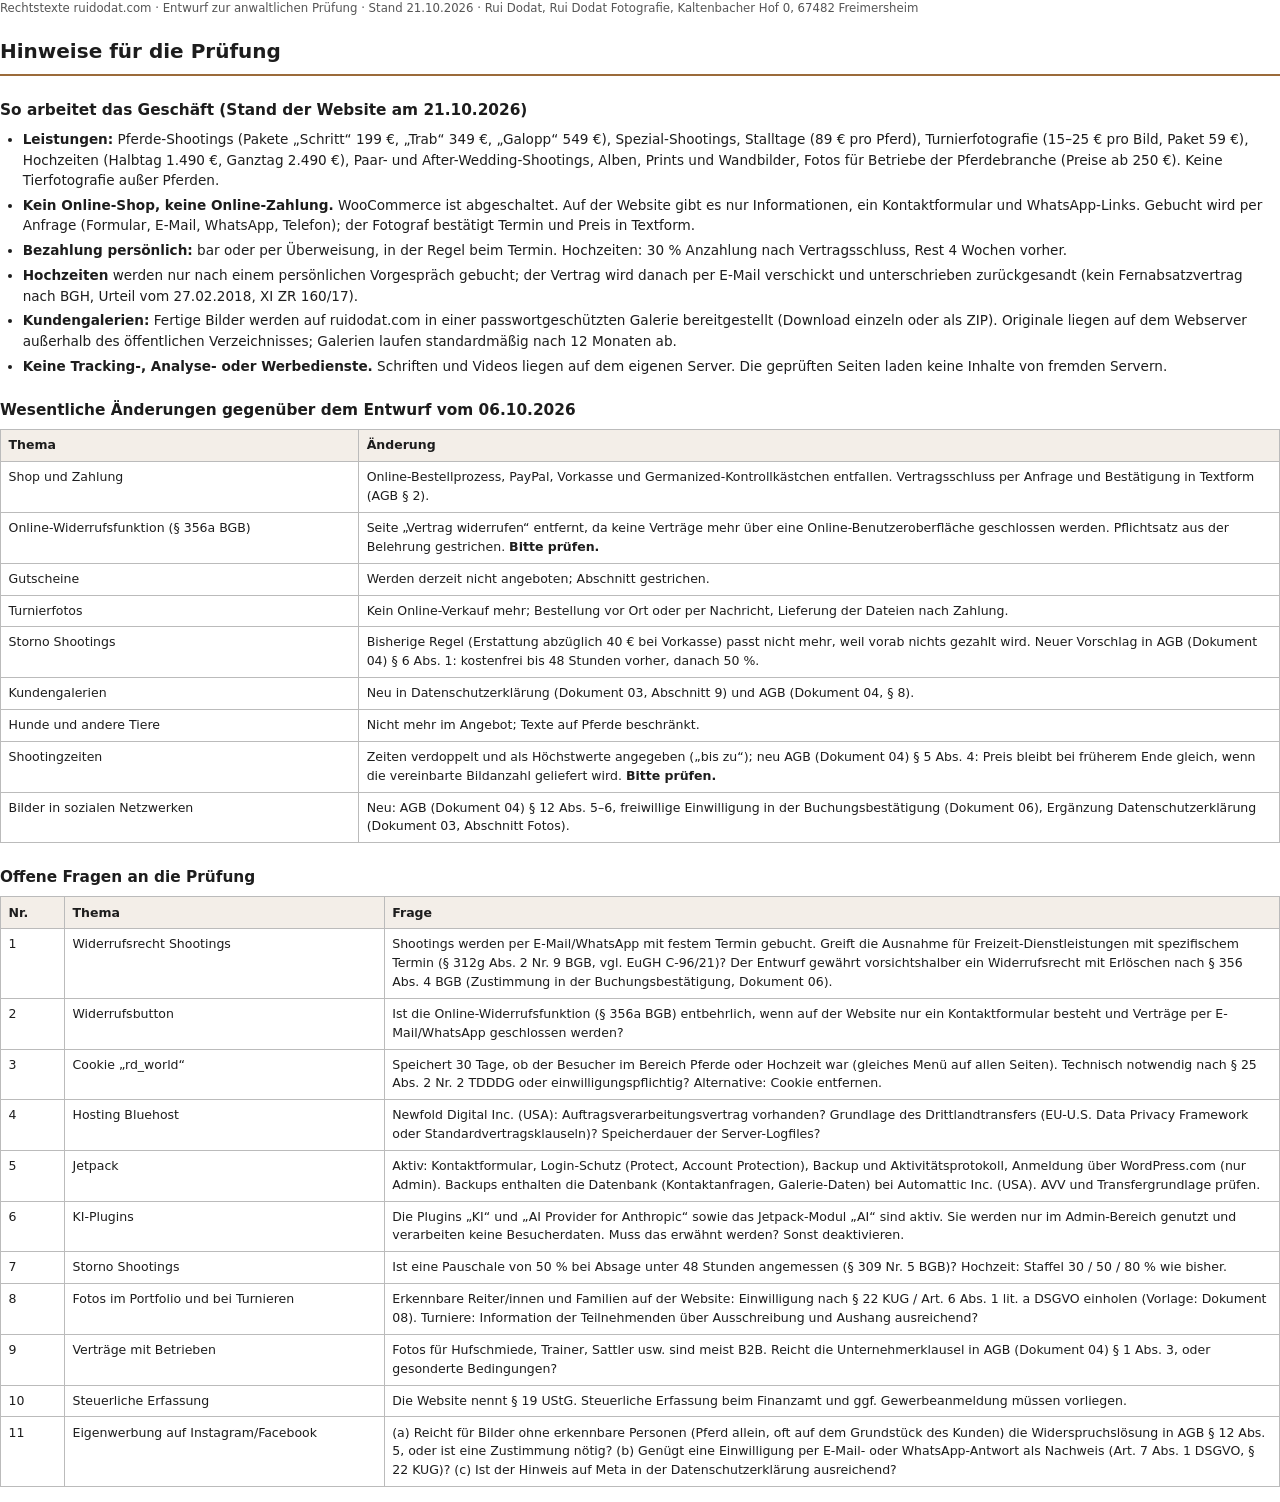
<file: docs/rechtstexte/einzeln/01-Hinweise-fuer-die-Pruefung.html>
<!doctype html>
<html lang="de">
<head>
<meta charset="utf-8">
<title>Hinweise für die Prüfung – ruidodat.com (Entwurf)</title>
<style>
@page{size:A4;margin:22mm 20mm 22mm 20mm}
*{box-sizing:border-box}
body{font-family:"DejaVu Sans","Liberation Sans",Arial,sans-serif;font-size:10.2pt;line-height:1.5;color:#1d1d1d;margin:0}
h1{font-size:20pt;margin:0 0 4mm;line-height:1.2}
h2{font-size:15pt;margin:0 0 4mm;padding-bottom:2mm;border-bottom:1.5pt solid #9B6B3A;page-break-after:avoid}
h3{font-size:11.5pt;margin:6mm 0 2mm;page-break-after:avoid}
p{margin:0 0 2.6mm}
ol,ul{margin:0 0 3mm;padding-left:6mm}
li{margin-bottom:1.2mm}
table{width:100%;border-collapse:collapse;margin:2mm 0 4mm;font-size:9.4pt;page-break-inside:auto}
th,td{border:0.6pt solid #bbb;padding:1.6mm 2mm;vertical-align:top;text-align:left}
th{background:#f3eee8}
tr{page-break-inside:avoid}
.doc{page-break-before:always}
.cover{height:240mm;display:flex;flex-direction:column;justify-content:center}
.cover .sub{font-size:12pt;color:#555;margin-bottom:10mm}
.meta{font-size:9.5pt;color:#444}
.note{background:#fff7e6;border-left:3pt solid #d99a2b;padding:2.5mm 3mm;margin:3mm 0 4mm;font-size:9.4pt}
.todo{background:#fde8e6;padding:0 1mm;border-radius:1mm}
.small{font-size:8.8pt;color:#555}
.stand{color:#555;font-size:9.4pt;margin-bottom:4mm}
.sign td{height:20mm;border:none;border-top:0.6pt solid #888;vertical-align:bottom;font-size:9pt;color:#555}
.box{display:inline-block;width:3.2mm;height:3.2mm;border:0.7pt solid #333;margin-right:2mm;vertical-align:-0.4mm}
.toc li{margin-bottom:1.6mm}
</style>
</head>
<body>
<section><p class="small" style="margin-bottom:5mm">Rechtstexte ruidodat.com · Entwurf zur anwaltlichen Prüfung · Stand 21.10.2026 · Rui Dodat, Rui Dodat Fotografie, Kaltenbacher Hof 0, 67482 Freimersheim</p>
<h2>Hinweise für die Prüfung</h2>
<h3>So arbeitet das Geschäft (Stand der Website am 21.10.2026)</h3>
<ul>
  <li><strong>Leistungen:</strong> Pferde-Shootings (Pakete „Schritt“ 199 €, „Trab“ 349 €, „Galopp“ 549 €), Spezial-Shootings, Stalltage (89 € pro Pferd), Turnierfotografie (15–25 € pro Bild, Paket 59 €), Hochzeiten (Halbtag 1.490 €, Ganztag 2.490 €), Paar- und After-Wedding-Shootings, Alben, Prints und Wandbilder, Fotos für Betriebe der Pferdebranche (Preise ab 250 €). Keine Tierfotografie außer Pferden.</li>
  <li><strong>Kein Online-Shop, keine Online-Zahlung.</strong> WooCommerce ist abgeschaltet. Auf der Website gibt es nur Informationen, ein Kontaktformular und WhatsApp-Links. Gebucht wird per Anfrage (Formular, E-Mail, WhatsApp, Telefon); der Fotograf bestätigt Termin und Preis in Textform.</li>
  <li><strong>Bezahlung persönlich:</strong> bar oder per Überweisung, in der Regel beim Termin. Hochzeiten: 30 % Anzahlung nach Vertragsschluss, Rest 4 Wochen vorher.</li>
  <li><strong>Hochzeiten</strong> werden nur nach einem persönlichen Vorgespräch gebucht; der Vertrag wird danach per E-Mail verschickt und unterschrieben zurückgesandt (kein Fernabsatzvertrag nach BGH, Urteil vom 27.02.2018, XI ZR 160/17).</li>
  <li><strong>Kundengalerien:</strong> Fertige Bilder werden auf ruidodat.com in einer passwortgeschützten Galerie bereitgestellt (Download einzeln oder als ZIP). Originale liegen auf dem Webserver außerhalb des öffentlichen Verzeichnisses; Galerien laufen standardmäßig nach 12 Monaten ab.</li>
  <li><strong>Keine Tracking-, Analyse- oder Werbedienste.</strong> Schriften und Videos liegen auf dem eigenen Server. Die geprüften Seiten laden keine Inhalte von fremden Servern.</li>
</ul>

<h3>Wesentliche Änderungen gegenüber dem Entwurf vom 06.10.2026</h3>
<table>
<tr><th style="width:28%">Thema</th><th>Änderung</th></tr>
<tr><td>Shop und Zahlung</td><td>Online-Bestellprozess, PayPal, Vorkasse und Germanized-Kontrollkästchen entfallen. Vertragsschluss per Anfrage und Bestätigung in Textform (AGB § 2).</td></tr>
<tr><td>Online-Widerrufsfunktion (§ 356a BGB)</td><td>Seite „Vertrag widerrufen“ entfernt, da keine Verträge mehr über eine Online-Benutzeroberfläche geschlossen werden. Pflichtsatz aus der Belehrung gestrichen. <strong>Bitte prüfen.</strong></td></tr>
<tr><td>Gutscheine</td><td>Werden derzeit nicht angeboten; Abschnitt gestrichen.</td></tr>
<tr><td>Turnierfotos</td><td>Kein Online-Verkauf mehr; Bestellung vor Ort oder per Nachricht, Lieferung der Dateien nach Zahlung.</td></tr>
<tr><td>Storno Shootings</td><td>Bisherige Regel (Erstattung abzüglich 40 € bei Vorkasse) passt nicht mehr, weil vorab nichts gezahlt wird. Neuer Vorschlag in AGB (Dokument 04) § 6 Abs. 1: kostenfrei bis 48 Stunden vorher, danach 50 %.</td></tr>
<tr><td>Kundengalerien</td><td>Neu in Datenschutzerklärung (Dokument 03, Abschnitt 9) und AGB (Dokument 04, § 8).</td></tr>
<tr><td>Hunde und andere Tiere</td><td>Nicht mehr im Angebot; Texte auf Pferde beschränkt.</td></tr>
<tr><td>Shootingzeiten</td><td>Zeiten verdoppelt und als Höchstwerte angegeben („bis zu“); neu AGB (Dokument 04) § 5 Abs. 4: Preis bleibt bei früherem Ende gleich, wenn die vereinbarte Bildanzahl geliefert wird. <strong>Bitte prüfen.</strong></td></tr>
<tr><td>Bilder in sozialen Netzwerken</td><td>Neu: AGB (Dokument 04) § 12 Abs. 5–6, freiwillige Einwilligung in der Buchungsbestätigung (Dokument 06), Ergänzung Datenschutzerklärung (Dokument 03, Abschnitt Fotos).</td></tr>
</table>

<h3>Offene Fragen an die Prüfung</h3>
<table>
<tr><th style="width:5%">Nr.</th><th style="width:25%">Thema</th><th>Frage</th></tr>
<tr><td>1</td><td>Widerrufsrecht Shootings</td><td>Shootings werden per E-Mail/WhatsApp mit festem Termin gebucht. Greift die Ausnahme für Freizeit-Dienstleistungen mit spezifischem Termin (§ 312g Abs. 2 Nr. 9 BGB, vgl. EuGH C-96/21)? Der Entwurf gewährt vorsichtshalber ein Widerrufsrecht mit Erlöschen nach § 356 Abs. 4 BGB (Zustimmung in der Buchungsbestätigung, Dokument 06).</td></tr>
<tr><td>2</td><td>Widerrufsbutton</td><td>Ist die Online-Widerrufsfunktion (§ 356a BGB) entbehrlich, wenn auf der Website nur ein Kontaktformular besteht und Verträge per E-Mail/WhatsApp geschlossen werden?</td></tr>
<tr><td>3</td><td>Cookie „rd_world“</td><td>Speichert 30 Tage, ob der Besucher im Bereich Pferde oder Hochzeit war (gleiches Menü auf allen Seiten). Technisch notwendig nach § 25 Abs. 2 Nr. 2 TDDDG oder einwilligungspflichtig? Alternative: Cookie entfernen.</td></tr>
<tr><td>4</td><td>Hosting Bluehost</td><td>Newfold Digital Inc. (USA): Auftragsverarbeitungsvertrag vorhanden? Grundlage des Drittlandtransfers (EU-U.S. Data Privacy Framework oder Standardvertragsklauseln)? Speicherdauer der Server-Logfiles?</td></tr>
<tr><td>5</td><td>Jetpack</td><td>Aktiv: Kontaktformular, Login-Schutz (Protect, Account Protection), Backup und Aktivitätsprotokoll, Anmeldung über WordPress.com (nur Admin). Backups enthalten die Datenbank (Kontaktanfragen, Galerie-Daten) bei Automattic Inc. (USA). AVV und Transfergrundlage prüfen.</td></tr>
<tr><td>6</td><td>KI-Plugins</td><td>Die Plugins „KI“ und „AI Provider for Anthropic“ sowie das Jetpack-Modul „AI“ sind aktiv. Sie werden nur im Admin-Bereich genutzt und verarbeiten keine Besucherdaten. Muss das erwähnt werden? Sonst deaktivieren.</td></tr>
<tr><td>7</td><td>Storno Shootings</td><td>Ist eine Pauschale von 50 % bei Absage unter 48 Stunden angemessen (§ 309 Nr. 5 BGB)? Hochzeit: Staffel 30 / 50 / 80 % wie bisher.</td></tr>
<tr><td>8</td><td>Fotos im Portfolio und bei Turnieren</td><td>Erkennbare Reiter/innen und Familien auf der Website: Einwilligung nach § 22 KUG / Art. 6 Abs. 1 lit. a DSGVO einholen (Vorlage: Dokument 08). Turniere: Information der Teilnehmenden über Ausschreibung und Aushang ausreichend?</td></tr>
<tr><td>9</td><td>Verträge mit Betrieben</td><td>Fotos für Hufschmiede, Trainer, Sattler usw. sind meist B2B. Reicht die Unternehmerklausel in AGB (Dokument 04) § 1 Abs. 3, oder gesonderte Bedingungen?</td></tr>
<tr><td>10</td><td>Steuerliche Erfassung</td><td>Die Website nennt § 19 UStG. Steuerliche Erfassung beim Finanzamt und ggf. Gewerbeanmeldung müssen vorliegen.</td></tr>
<tr><td>11</td><td>Eigenwerbung auf Instagram/Facebook</td><td>(a) Reicht für Bilder ohne erkennbare Personen (Pferd allein, oft auf dem Grundstück des Kunden) die Widerspruchslösung in AGB § 12 Abs. 5, oder ist eine Zustimmung nötig? (b) Genügt eine Einwilligung per E-Mail- oder WhatsApp-Antwort als Nachweis (Art. 7 Abs. 1 DSGVO, § 22 KUG)? (c) Ist der Hinweis auf Meta in der Datenschutzerklärung ausreichend?</td></tr>
</table>
</section>
</body>
</html>
</file>
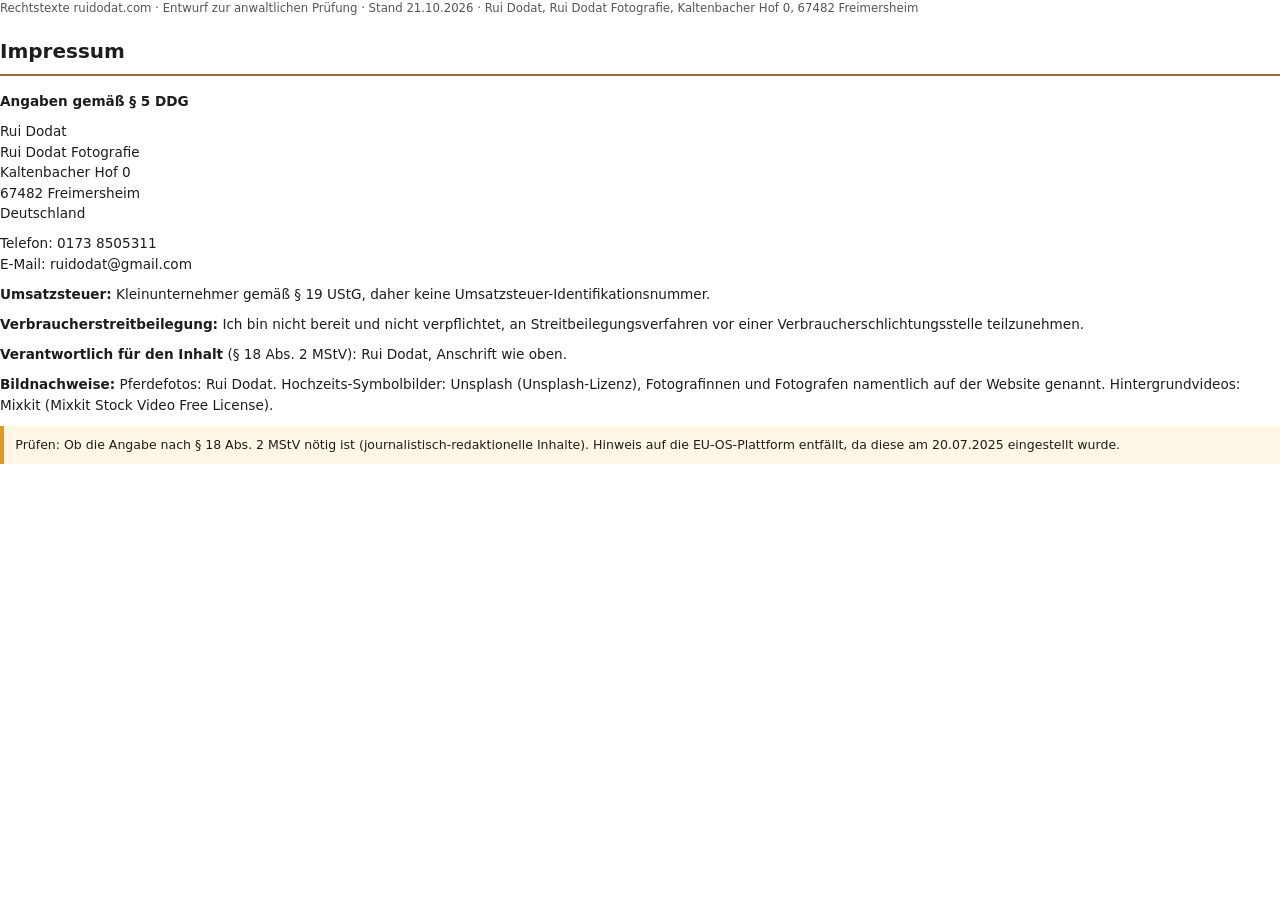
<file: docs/rechtstexte/einzeln/02-Impressum.html>
<!doctype html>
<html lang="de">
<head>
<meta charset="utf-8">
<title>Impressum – ruidodat.com (Entwurf)</title>
<style>
@page{size:A4;margin:22mm 20mm 22mm 20mm}
*{box-sizing:border-box}
body{font-family:"DejaVu Sans","Liberation Sans",Arial,sans-serif;font-size:10.2pt;line-height:1.5;color:#1d1d1d;margin:0}
h1{font-size:20pt;margin:0 0 4mm;line-height:1.2}
h2{font-size:15pt;margin:0 0 4mm;padding-bottom:2mm;border-bottom:1.5pt solid #9B6B3A;page-break-after:avoid}
h3{font-size:11.5pt;margin:6mm 0 2mm;page-break-after:avoid}
p{margin:0 0 2.6mm}
ol,ul{margin:0 0 3mm;padding-left:6mm}
li{margin-bottom:1.2mm}
table{width:100%;border-collapse:collapse;margin:2mm 0 4mm;font-size:9.4pt;page-break-inside:auto}
th,td{border:0.6pt solid #bbb;padding:1.6mm 2mm;vertical-align:top;text-align:left}
th{background:#f3eee8}
tr{page-break-inside:avoid}
.doc{page-break-before:always}
.cover{height:240mm;display:flex;flex-direction:column;justify-content:center}
.cover .sub{font-size:12pt;color:#555;margin-bottom:10mm}
.meta{font-size:9.5pt;color:#444}
.note{background:#fff7e6;border-left:3pt solid #d99a2b;padding:2.5mm 3mm;margin:3mm 0 4mm;font-size:9.4pt}
.todo{background:#fde8e6;padding:0 1mm;border-radius:1mm}
.small{font-size:8.8pt;color:#555}
.stand{color:#555;font-size:9.4pt;margin-bottom:4mm}
.sign td{height:20mm;border:none;border-top:0.6pt solid #888;vertical-align:bottom;font-size:9pt;color:#555}
.box{display:inline-block;width:3.2mm;height:3.2mm;border:0.7pt solid #333;margin-right:2mm;vertical-align:-0.4mm}
.toc li{margin-bottom:1.6mm}
</style>
</head>
<body>
<section><p class="small" style="margin-bottom:5mm">Rechtstexte ruidodat.com · Entwurf zur anwaltlichen Prüfung · Stand 21.10.2026 · Rui Dodat, Rui Dodat Fotografie, Kaltenbacher Hof 0, 67482 Freimersheim</p>
<h2>Impressum</h2>
<p><strong>Angaben gemäß § 5 DDG</strong></p>
<p>Rui Dodat<br>Rui Dodat Fotografie<br>Kaltenbacher Hof 0<br>67482 Freimersheim<br>Deutschland</p>
<p>Telefon: 0173 8505311<br>E-Mail: ruidodat@gmail.com</p>
<p><strong>Umsatzsteuer:</strong> Kleinunternehmer gemäß § 19 UStG, daher keine Umsatzsteuer-Identifikationsnummer.</p>
<p><strong>Verbraucherstreitbeilegung:</strong> Ich bin nicht bereit und nicht verpflichtet, an Streitbeilegungsverfahren vor einer Verbraucherschlichtungsstelle teilzunehmen.</p>
<p><strong>Verantwortlich für den Inhalt</strong> (§ 18 Abs. 2 MStV): Rui Dodat, Anschrift wie oben.</p>
<p><strong>Bildnachweise:</strong> Pferdefotos: Rui Dodat. Hochzeits-Symbolbilder: Unsplash (Unsplash-Lizenz), Fotografinnen und Fotografen namentlich auf der Website genannt. Hintergrundvideos: Mixkit (Mixkit Stock Video Free License).</p>
<div class="note">Prüfen: Ob die Angabe nach § 18 Abs. 2 MStV nötig ist (journalistisch-redaktionelle Inhalte). Hinweis auf die EU-OS-Plattform entfällt, da diese am 20.07.2025 eingestellt wurde.</div>
</section>
</body>
</html>
</file>
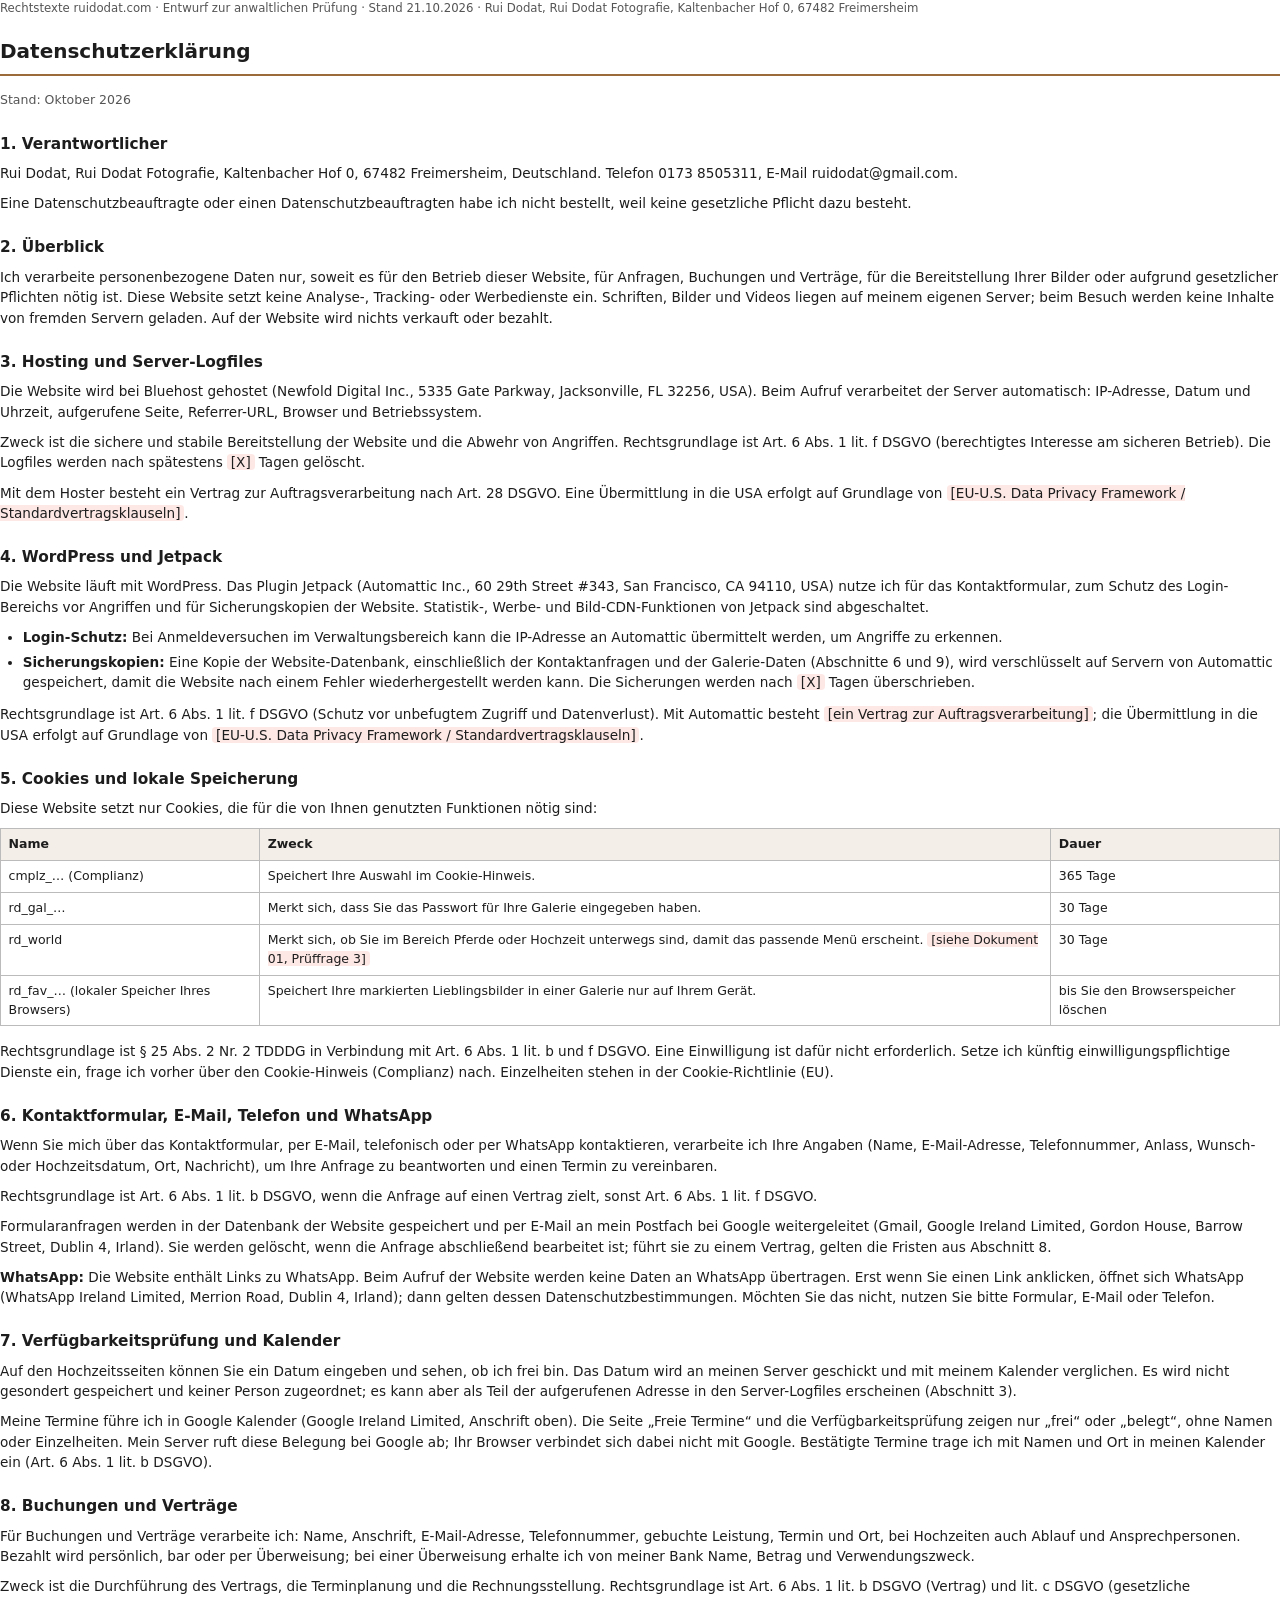
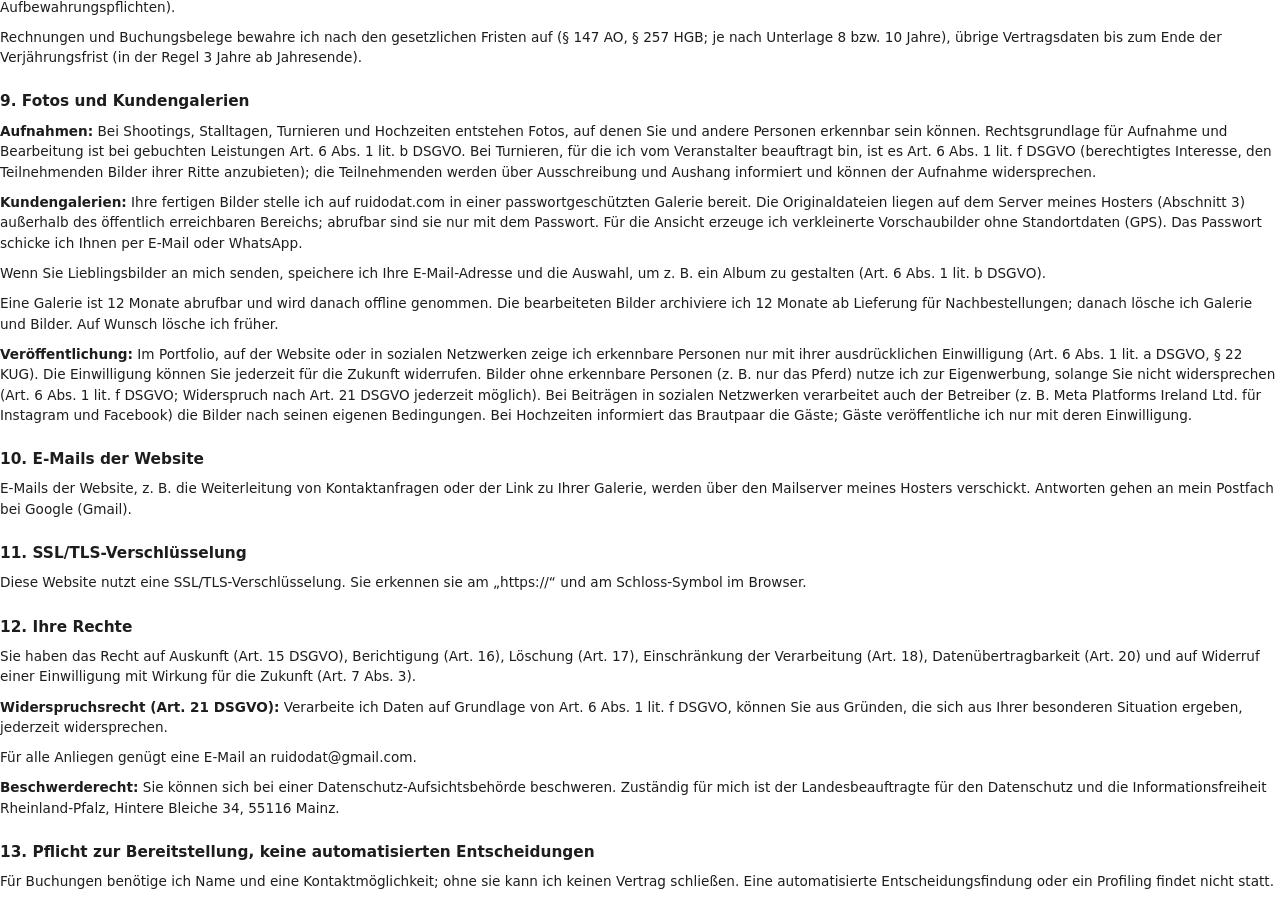
<file: docs/rechtstexte/einzeln/03-Datenschutzerklaerung.html>
<!doctype html>
<html lang="de">
<head>
<meta charset="utf-8">
<title>Datenschutzerklärung – ruidodat.com (Entwurf)</title>
<style>
@page{size:A4;margin:22mm 20mm 22mm 20mm}
*{box-sizing:border-box}
body{font-family:"DejaVu Sans","Liberation Sans",Arial,sans-serif;font-size:10.2pt;line-height:1.5;color:#1d1d1d;margin:0}
h1{font-size:20pt;margin:0 0 4mm;line-height:1.2}
h2{font-size:15pt;margin:0 0 4mm;padding-bottom:2mm;border-bottom:1.5pt solid #9B6B3A;page-break-after:avoid}
h3{font-size:11.5pt;margin:6mm 0 2mm;page-break-after:avoid}
p{margin:0 0 2.6mm}
ol,ul{margin:0 0 3mm;padding-left:6mm}
li{margin-bottom:1.2mm}
table{width:100%;border-collapse:collapse;margin:2mm 0 4mm;font-size:9.4pt;page-break-inside:auto}
th,td{border:0.6pt solid #bbb;padding:1.6mm 2mm;vertical-align:top;text-align:left}
th{background:#f3eee8}
tr{page-break-inside:avoid}
.doc{page-break-before:always}
.cover{height:240mm;display:flex;flex-direction:column;justify-content:center}
.cover .sub{font-size:12pt;color:#555;margin-bottom:10mm}
.meta{font-size:9.5pt;color:#444}
.note{background:#fff7e6;border-left:3pt solid #d99a2b;padding:2.5mm 3mm;margin:3mm 0 4mm;font-size:9.4pt}
.todo{background:#fde8e6;padding:0 1mm;border-radius:1mm}
.small{font-size:8.8pt;color:#555}
.stand{color:#555;font-size:9.4pt;margin-bottom:4mm}
.sign td{height:20mm;border:none;border-top:0.6pt solid #888;vertical-align:bottom;font-size:9pt;color:#555}
.box{display:inline-block;width:3.2mm;height:3.2mm;border:0.7pt solid #333;margin-right:2mm;vertical-align:-0.4mm}
.toc li{margin-bottom:1.6mm}
</style>
</head>
<body>
<section><p class="small" style="margin-bottom:5mm">Rechtstexte ruidodat.com · Entwurf zur anwaltlichen Prüfung · Stand 21.10.2026 · Rui Dodat, Rui Dodat Fotografie, Kaltenbacher Hof 0, 67482 Freimersheim</p>
<h2>Datenschutzerklärung</h2>
<p class="stand">Stand: Oktober 2026</p>

<h3>1. Verantwortlicher</h3>
<p>Rui Dodat, Rui Dodat Fotografie, Kaltenbacher Hof 0, 67482 Freimersheim, Deutschland. Telefon 0173 8505311, E-Mail ruidodat@gmail.com.</p>
<p>Eine Datenschutzbeauftragte oder einen Datenschutzbeauftragten habe ich nicht bestellt, weil keine gesetzliche Pflicht dazu besteht.</p>

<h3>2. Überblick</h3>
<p>Ich verarbeite personenbezogene Daten nur, soweit es für den Betrieb dieser Website, für Anfragen, Buchungen und Verträge, für die Bereitstellung Ihrer Bilder oder aufgrund gesetzlicher Pflichten nötig ist. Diese Website setzt keine Analyse-, Tracking- oder Werbedienste ein. Schriften, Bilder und Videos liegen auf meinem eigenen Server; beim Besuch werden keine Inhalte von fremden Servern geladen. Auf der Website wird nichts verkauft oder bezahlt.</p>

<h3>3. Hosting und Server-Logfiles</h3>
<p>Die Website wird bei Bluehost gehostet (Newfold Digital Inc., 5335 Gate Parkway, Jacksonville, FL 32256, USA). Beim Aufruf verarbeitet der Server automatisch: IP-Adresse, Datum und Uhrzeit, aufgerufene Seite, Referrer-URL, Browser und Betriebssystem.</p>
<p>Zweck ist die sichere und stabile Bereitstellung der Website und die Abwehr von Angriffen. Rechtsgrundlage ist Art. 6 Abs. 1 lit. f DSGVO (berechtigtes Interesse am sicheren Betrieb). Die Logfiles werden nach spätestens <span class="todo">[X]</span> Tagen gelöscht.</p>
<p>Mit dem Hoster besteht ein Vertrag zur Auftragsverarbeitung nach Art. 28 DSGVO. Eine Übermittlung in die USA erfolgt auf Grundlage von <span class="todo">[EU-U.S. Data Privacy Framework / Standardvertragsklauseln]</span>.</p>

<h3>4. WordPress und Jetpack</h3>
<p>Die Website läuft mit WordPress. Das Plugin Jetpack (Automattic Inc., 60 29th Street #343, San Francisco, CA 94110, USA) nutze ich für das Kontaktformular, zum Schutz des Login-Bereichs vor Angriffen und für Sicherungskopien der Website. Statistik-, Werbe- und Bild-CDN-Funktionen von Jetpack sind abgeschaltet.</p>
<ul>
  <li><strong>Login-Schutz:</strong> Bei Anmeldeversuchen im Verwaltungsbereich kann die IP-Adresse an Automattic übermittelt werden, um Angriffe zu erkennen.</li>
  <li><strong>Sicherungskopien:</strong> Eine Kopie der Website-Datenbank, einschließlich der Kontaktanfragen und der Galerie-Daten (Abschnitte 6 und 9), wird verschlüsselt auf Servern von Automattic gespeichert, damit die Website nach einem Fehler wiederhergestellt werden kann. Die Sicherungen werden nach <span class="todo">[X]</span> Tagen überschrieben.</li>
</ul>
<p>Rechtsgrundlage ist Art. 6 Abs. 1 lit. f DSGVO (Schutz vor unbefugtem Zugriff und Datenverlust). Mit Automattic besteht <span class="todo">[ein Vertrag zur Auftragsverarbeitung]</span>; die Übermittlung in die USA erfolgt auf Grundlage von <span class="todo">[EU-U.S. Data Privacy Framework / Standardvertragsklauseln]</span>.</p>

<h3>5. Cookies und lokale Speicherung</h3>
<p>Diese Website setzt nur Cookies, die für die von Ihnen genutzten Funktionen nötig sind:</p>
<table>
<tr><th>Name</th><th>Zweck</th><th>Dauer</th></tr>
<tr><td>cmplz_… (Complianz)</td><td>Speichert Ihre Auswahl im Cookie-Hinweis.</td><td>365 Tage</td></tr>
<tr><td>rd_gal_… </td><td>Merkt sich, dass Sie das Passwort für Ihre Galerie eingegeben haben.</td><td>30 Tage</td></tr>
<tr><td>rd_world</td><td>Merkt sich, ob Sie im Bereich Pferde oder Hochzeit unterwegs sind, damit das passende Menü erscheint. <span class="todo">[siehe Dokument 01, Prüffrage 3]</span></td><td>30 Tage</td></tr>
<tr><td>rd_fav_… (lokaler Speicher Ihres Browsers)</td><td>Speichert Ihre markierten Lieblingsbilder in einer Galerie nur auf Ihrem Gerät.</td><td>bis Sie den Browserspeicher löschen</td></tr>
</table>
<p>Rechtsgrundlage ist § 25 Abs. 2 Nr. 2 TDDDG in Verbindung mit Art. 6 Abs. 1 lit. b und f DSGVO. Eine Einwilligung ist dafür nicht erforderlich. Setze ich künftig einwilligungspflichtige Dienste ein, frage ich vorher über den Cookie-Hinweis (Complianz) nach. Einzelheiten stehen in der Cookie-Richtlinie (EU).</p>

<h3>6. Kontaktformular, E-Mail, Telefon und WhatsApp</h3>
<p>Wenn Sie mich über das Kontaktformular, per E-Mail, telefonisch oder per WhatsApp kontaktieren, verarbeite ich Ihre Angaben (Name, E-Mail-Adresse, Telefonnummer, Anlass, Wunsch- oder Hochzeitsdatum, Ort, Nachricht), um Ihre Anfrage zu beantworten und einen Termin zu vereinbaren.</p>
<p>Rechtsgrundlage ist Art. 6 Abs. 1 lit. b DSGVO, wenn die Anfrage auf einen Vertrag zielt, sonst Art. 6 Abs. 1 lit. f DSGVO.</p>
<p>Formularanfragen werden in der Datenbank der Website gespeichert und per E-Mail an mein Postfach bei Google weitergeleitet (Gmail, Google Ireland Limited, Gordon House, Barrow Street, Dublin 4, Irland). Sie werden gelöscht, wenn die Anfrage abschließend bearbeitet ist; führt sie zu einem Vertrag, gelten die Fristen aus Abschnitt 8.</p>
<p><strong>WhatsApp:</strong> Die Website enthält Links zu WhatsApp. Beim Aufruf der Website werden keine Daten an WhatsApp übertragen. Erst wenn Sie einen Link anklicken, öffnet sich WhatsApp (WhatsApp Ireland Limited, Merrion Road, Dublin 4, Irland); dann gelten dessen Datenschutzbestimmungen. Möchten Sie das nicht, nutzen Sie bitte Formular, E-Mail oder Telefon.</p>

<h3>7. Verfügbarkeitsprüfung und Kalender</h3>
<p>Auf den Hochzeitsseiten können Sie ein Datum eingeben und sehen, ob ich frei bin. Das Datum wird an meinen Server geschickt und mit meinem Kalender verglichen. Es wird nicht gesondert gespeichert und keiner Person zugeordnet; es kann aber als Teil der aufgerufenen Adresse in den Server-Logfiles erscheinen (Abschnitt 3).</p>
<p>Meine Termine führe ich in Google Kalender (Google Ireland Limited, Anschrift oben). Die Seite „Freie Termine“ und die Verfügbarkeitsprüfung zeigen nur „frei“ oder „belegt“, ohne Namen oder Einzelheiten. Mein Server ruft diese Belegung bei Google ab; Ihr Browser verbindet sich dabei nicht mit Google. Bestätigte Termine trage ich mit Namen und Ort in meinen Kalender ein (Art. 6 Abs. 1 lit. b DSGVO).</p>

<h3>8. Buchungen und Verträge</h3>
<p>Für Buchungen und Verträge verarbeite ich: Name, Anschrift, E-Mail-Adresse, Telefonnummer, gebuchte Leistung, Termin und Ort, bei Hochzeiten auch Ablauf und Ansprechpersonen. Bezahlt wird persönlich, bar oder per Überweisung; bei einer Überweisung erhalte ich von meiner Bank Name, Betrag und Verwendungszweck.</p>
<p>Zweck ist die Durchführung des Vertrags, die Terminplanung und die Rechnungsstellung. Rechtsgrundlage ist Art. 6 Abs. 1 lit. b DSGVO (Vertrag) und lit. c DSGVO (gesetzliche Aufbewahrungspflichten).</p>
<p>Rechnungen und Buchungsbelege bewahre ich nach den gesetzlichen Fristen auf (§ 147 AO, § 257 HGB; je nach Unterlage 8 bzw. 10 Jahre), übrige Vertragsdaten bis zum Ende der Verjährungsfrist (in der Regel 3 Jahre ab Jahresende).</p>

<h3>9. Fotos und Kundengalerien</h3>
<p><strong>Aufnahmen:</strong> Bei Shootings, Stalltagen, Turnieren und Hochzeiten entstehen Fotos, auf denen Sie und andere Personen erkennbar sein können. Rechtsgrundlage für Aufnahme und Bearbeitung ist bei gebuchten Leistungen Art. 6 Abs. 1 lit. b DSGVO. Bei Turnieren, für die ich vom Veranstalter beauftragt bin, ist es Art. 6 Abs. 1 lit. f DSGVO (berechtigtes Interesse, den Teilnehmenden Bilder ihrer Ritte anzubieten); die Teilnehmenden werden über Ausschreibung und Aushang informiert und können der Aufnahme widersprechen.</p>
<p><strong>Kundengalerien:</strong> Ihre fertigen Bilder stelle ich auf ruidodat.com in einer passwortgeschützten Galerie bereit. Die Originaldateien liegen auf dem Server meines Hosters (Abschnitt 3) außerhalb des öffentlich erreichbaren Bereichs; abrufbar sind sie nur mit dem Passwort. Für die Ansicht erzeuge ich verkleinerte Vorschaubilder ohne Standortdaten (GPS). Das Passwort schicke ich Ihnen per E-Mail oder WhatsApp.</p>
<p>Wenn Sie Lieblingsbilder an mich senden, speichere ich Ihre E-Mail-Adresse und die Auswahl, um z. B. ein Album zu gestalten (Art. 6 Abs. 1 lit. b DSGVO).</p>
<p>Eine Galerie ist 12 Monate abrufbar und wird danach offline genommen. Die bearbeiteten Bilder archiviere ich 12 Monate ab Lieferung für Nachbestellungen; danach lösche ich Galerie und Bilder. Auf Wunsch lösche ich früher.</p>
<p><strong>Veröffentlichung:</strong> Im Portfolio, auf der Website oder in sozialen Netzwerken zeige ich erkennbare Personen nur mit ihrer ausdrücklichen Einwilligung (Art. 6 Abs. 1 lit. a DSGVO, § 22 KUG). Die Einwilligung können Sie jederzeit für die Zukunft widerrufen. Bilder ohne erkennbare Personen (z. B. nur das Pferd) nutze ich zur Eigenwerbung, solange Sie nicht widersprechen (Art. 6 Abs. 1 lit. f DSGVO; Widerspruch nach Art. 21 DSGVO jederzeit möglich). Bei Beiträgen in sozialen Netzwerken verarbeitet auch der Betreiber (z. B. Meta Platforms Ireland Ltd. für Instagram und Facebook) die Bilder nach seinen eigenen Bedingungen. Bei Hochzeiten informiert das Brautpaar die Gäste; Gäste veröffentliche ich nur mit deren Einwilligung.</p>

<h3>10. E-Mails der Website</h3>
<p>E-Mails der Website, z. B. die Weiterleitung von Kontaktanfragen oder der Link zu Ihrer Galerie, werden über den Mailserver meines Hosters verschickt. Antworten gehen an mein Postfach bei Google (Gmail).</p>

<h3>11. SSL/TLS-Verschlüsselung</h3>
<p>Diese Website nutzt eine SSL/TLS-Verschlüsselung. Sie erkennen sie am „https://“ und am Schloss-Symbol im Browser.</p>

<h3>12. Ihre Rechte</h3>
<p>Sie haben das Recht auf Auskunft (Art. 15 DSGVO), Berichtigung (Art. 16), Löschung (Art. 17), Einschränkung der Verarbeitung (Art. 18), Datenübertragbarkeit (Art. 20) und auf Widerruf einer Einwilligung mit Wirkung für die Zukunft (Art. 7 Abs. 3).</p>
<p><strong>Widerspruchsrecht (Art. 21 DSGVO):</strong> Verarbeite ich Daten auf Grundlage von Art. 6 Abs. 1 lit. f DSGVO, können Sie aus Gründen, die sich aus Ihrer besonderen Situation ergeben, jederzeit widersprechen.</p>
<p>Für alle Anliegen genügt eine E-Mail an ruidodat@gmail.com.</p>
<p><strong>Beschwerderecht:</strong> Sie können sich bei einer Datenschutz-Aufsichtsbehörde beschweren. Zuständig für mich ist der Landesbeauftragte für den Datenschutz und die Informationsfreiheit Rheinland-Pfalz, Hintere Bleiche 34, 55116 Mainz.</p>

<h3>13. Pflicht zur Bereitstellung, keine automatisierten Entscheidungen</h3>
<p>Für Buchungen benötige ich Name und eine Kontaktmöglichkeit; ohne sie kann ich keinen Vertrag schließen. Eine automatisierte Entscheidungsfindung oder ein Profiling findet nicht statt.</p>
</section>
</body>
</html>
</file>
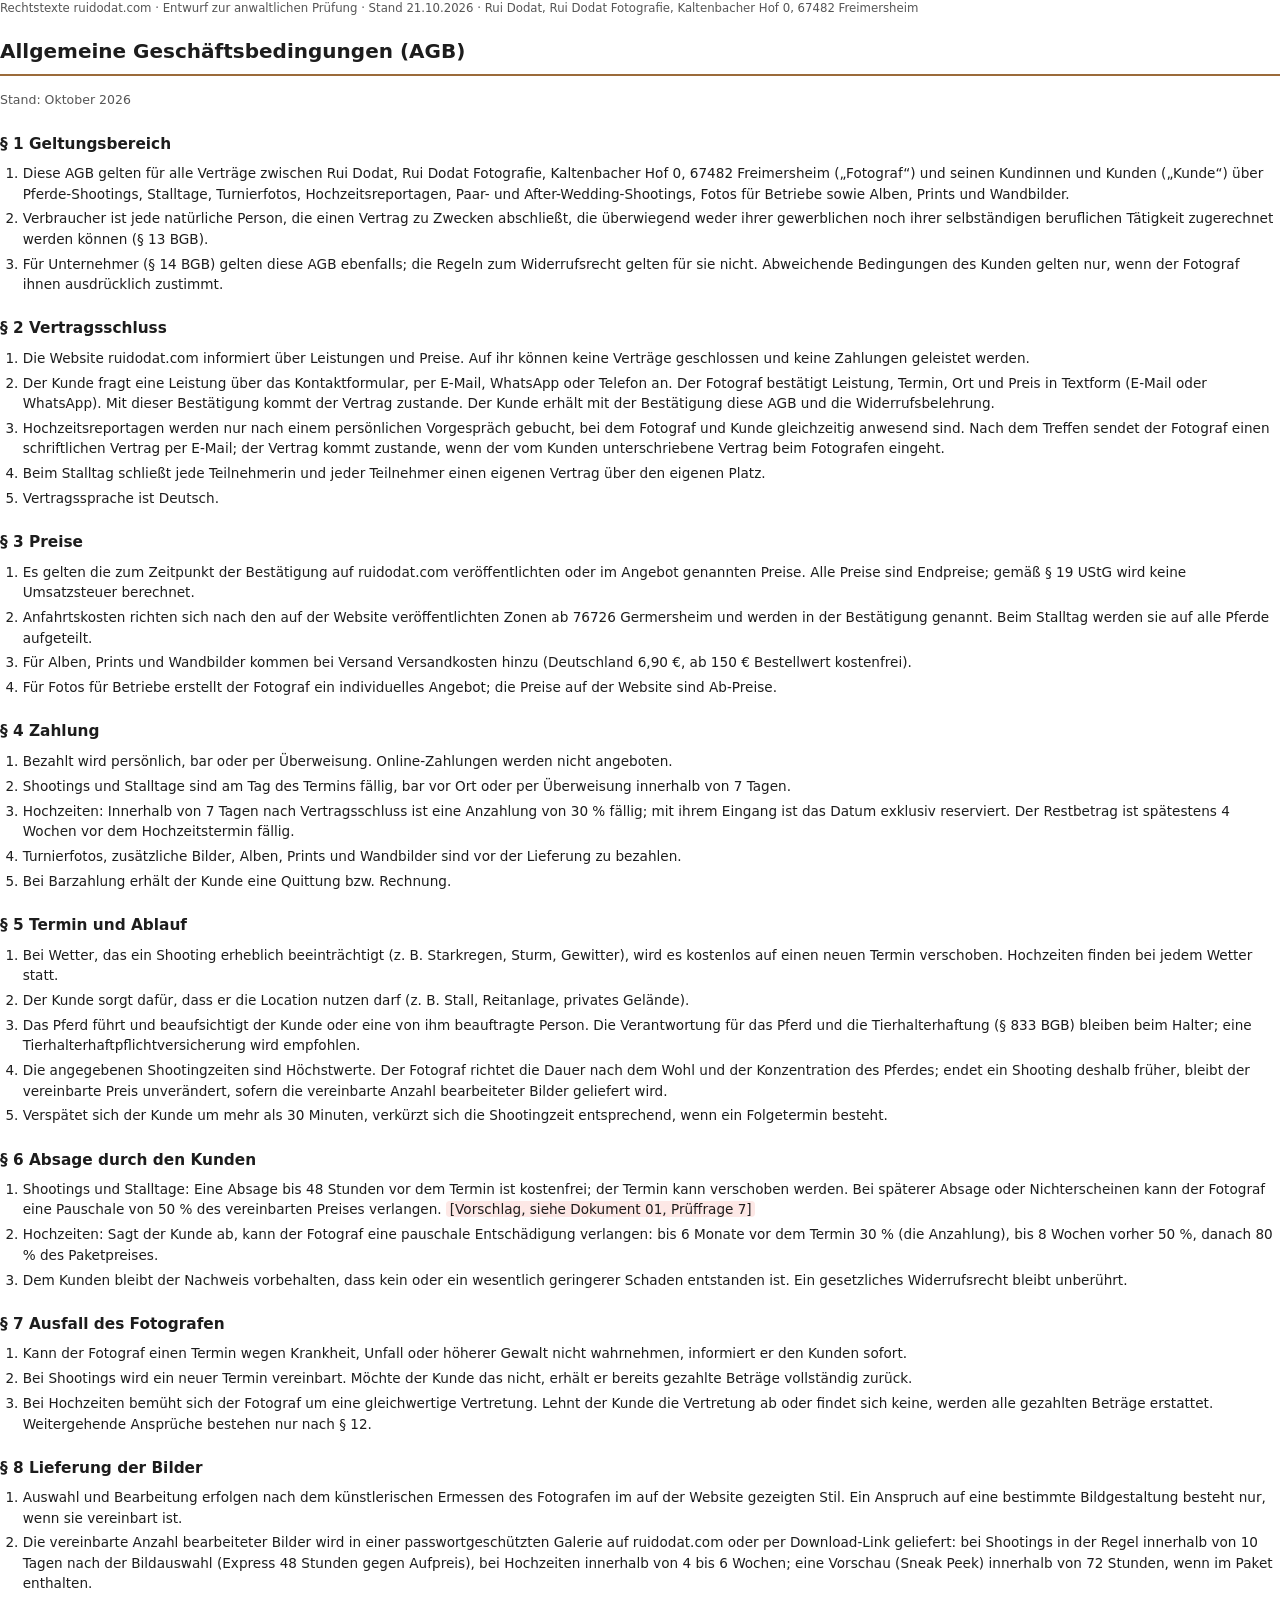
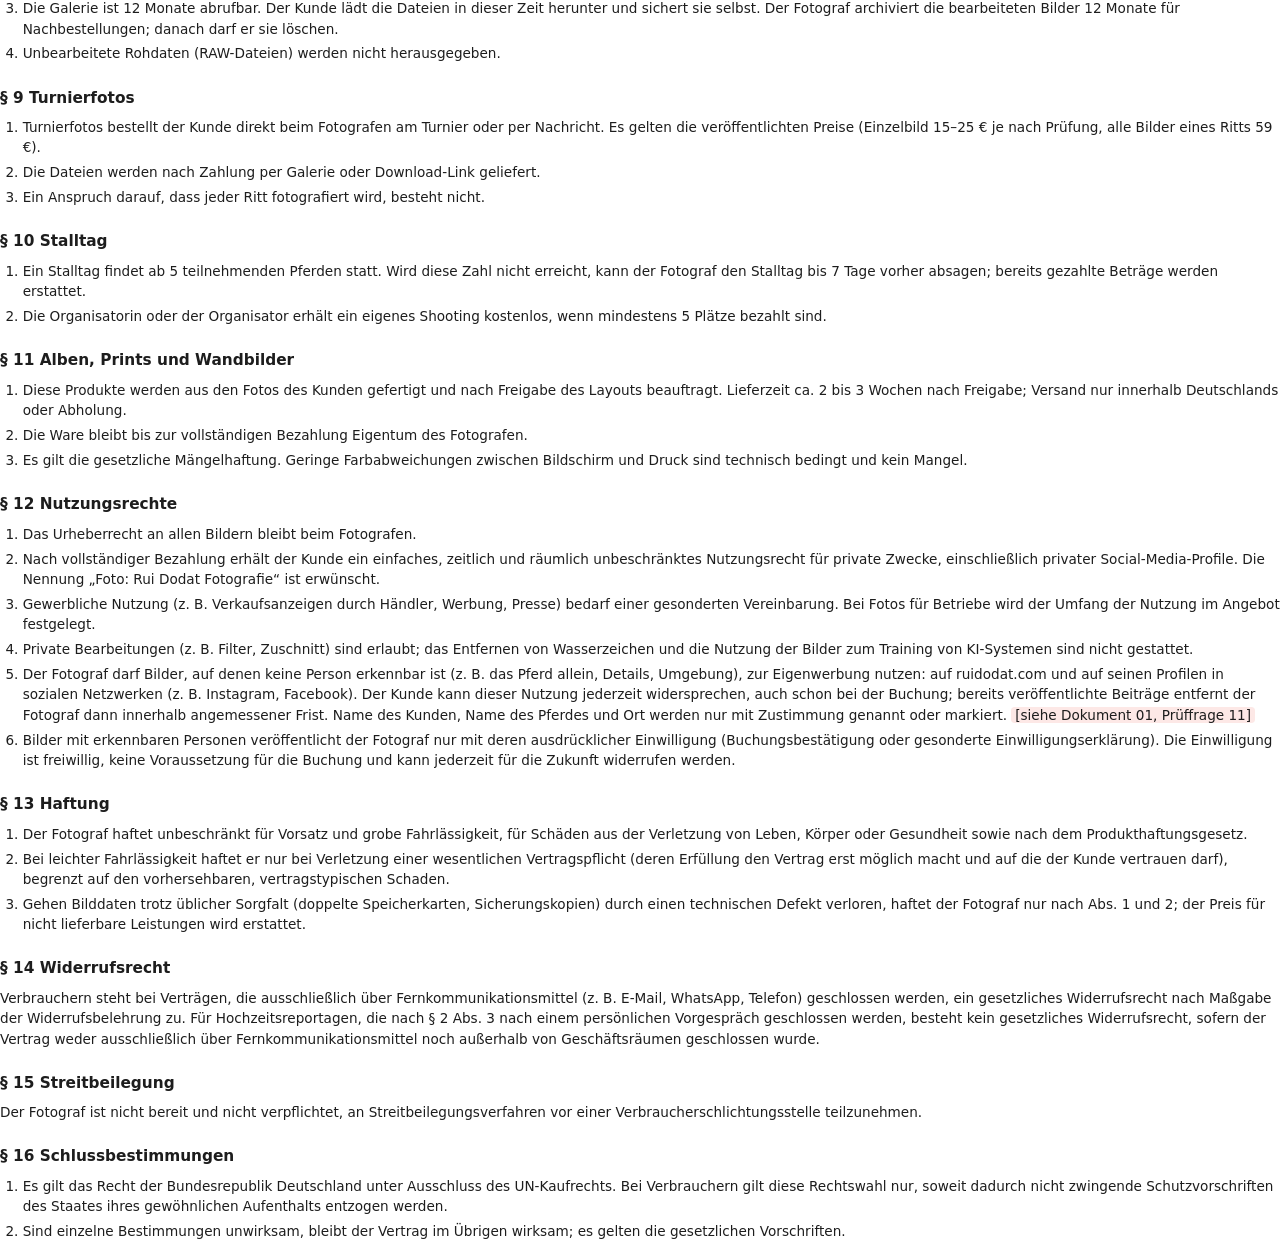
<file: docs/rechtstexte/einzeln/04-AGB.html>
<!doctype html>
<html lang="de">
<head>
<meta charset="utf-8">
<title>Allgemeine Geschäftsbedingungen (AGB) – ruidodat.com (Entwurf)</title>
<style>
@page{size:A4;margin:22mm 20mm 22mm 20mm}
*{box-sizing:border-box}
body{font-family:"DejaVu Sans","Liberation Sans",Arial,sans-serif;font-size:10.2pt;line-height:1.5;color:#1d1d1d;margin:0}
h1{font-size:20pt;margin:0 0 4mm;line-height:1.2}
h2{font-size:15pt;margin:0 0 4mm;padding-bottom:2mm;border-bottom:1.5pt solid #9B6B3A;page-break-after:avoid}
h3{font-size:11.5pt;margin:6mm 0 2mm;page-break-after:avoid}
p{margin:0 0 2.6mm}
ol,ul{margin:0 0 3mm;padding-left:6mm}
li{margin-bottom:1.2mm}
table{width:100%;border-collapse:collapse;margin:2mm 0 4mm;font-size:9.4pt;page-break-inside:auto}
th,td{border:0.6pt solid #bbb;padding:1.6mm 2mm;vertical-align:top;text-align:left}
th{background:#f3eee8}
tr{page-break-inside:avoid}
.doc{page-break-before:always}
.cover{height:240mm;display:flex;flex-direction:column;justify-content:center}
.cover .sub{font-size:12pt;color:#555;margin-bottom:10mm}
.meta{font-size:9.5pt;color:#444}
.note{background:#fff7e6;border-left:3pt solid #d99a2b;padding:2.5mm 3mm;margin:3mm 0 4mm;font-size:9.4pt}
.todo{background:#fde8e6;padding:0 1mm;border-radius:1mm}
.small{font-size:8.8pt;color:#555}
.stand{color:#555;font-size:9.4pt;margin-bottom:4mm}
.sign td{height:20mm;border:none;border-top:0.6pt solid #888;vertical-align:bottom;font-size:9pt;color:#555}
.box{display:inline-block;width:3.2mm;height:3.2mm;border:0.7pt solid #333;margin-right:2mm;vertical-align:-0.4mm}
.toc li{margin-bottom:1.6mm}
</style>
</head>
<body>
<section><p class="small" style="margin-bottom:5mm">Rechtstexte ruidodat.com · Entwurf zur anwaltlichen Prüfung · Stand 21.10.2026 · Rui Dodat, Rui Dodat Fotografie, Kaltenbacher Hof 0, 67482 Freimersheim</p>
<h2>Allgemeine Geschäftsbedingungen (AGB)</h2>
<p class="stand">Stand: Oktober 2026</p>

<h3>§ 1 Geltungsbereich</h3>
<ol>
  <li>Diese AGB gelten für alle Verträge zwischen Rui Dodat, Rui Dodat Fotografie, Kaltenbacher Hof 0, 67482 Freimersheim („Fotograf“) und seinen Kundinnen und Kunden („Kunde“) über Pferde-Shootings, Stalltage, Turnierfotos, Hochzeitsreportagen, Paar- und After-Wedding-Shootings, Fotos für Betriebe sowie Alben, Prints und Wandbilder.</li>
  <li>Verbraucher ist jede natürliche Person, die einen Vertrag zu Zwecken abschließt, die überwiegend weder ihrer gewerblichen noch ihrer selbständigen beruflichen Tätigkeit zugerechnet werden können (§ 13 BGB).</li>
  <li>Für Unternehmer (§ 14 BGB) gelten diese AGB ebenfalls; die Regeln zum Widerrufsrecht gelten für sie nicht. Abweichende Bedingungen des Kunden gelten nur, wenn der Fotograf ihnen ausdrücklich zustimmt.</li>
</ol>

<h3>§ 2 Vertragsschluss</h3>
<ol>
  <li>Die Website ruidodat.com informiert über Leistungen und Preise. Auf ihr können keine Verträge geschlossen und keine Zahlungen geleistet werden.</li>
  <li>Der Kunde fragt eine Leistung über das Kontaktformular, per E-Mail, WhatsApp oder Telefon an. Der Fotograf bestätigt Leistung, Termin, Ort und Preis in Textform (E-Mail oder WhatsApp). Mit dieser Bestätigung kommt der Vertrag zustande. Der Kunde erhält mit der Bestätigung diese AGB und die Widerrufsbelehrung.</li>
  <li>Hochzeitsreportagen werden nur nach einem persönlichen Vorgespräch gebucht, bei dem Fotograf und Kunde gleichzeitig anwesend sind. Nach dem Treffen sendet der Fotograf einen schriftlichen Vertrag per E-Mail; der Vertrag kommt zustande, wenn der vom Kunden unterschriebene Vertrag beim Fotografen eingeht.</li>
  <li>Beim Stalltag schließt jede Teilnehmerin und jeder Teilnehmer einen eigenen Vertrag über den eigenen Platz.</li>
  <li>Vertragssprache ist Deutsch.</li>
</ol>

<h3>§ 3 Preise</h3>
<ol>
  <li>Es gelten die zum Zeitpunkt der Bestätigung auf ruidodat.com veröffentlichten oder im Angebot genannten Preise. Alle Preise sind Endpreise; gemäß § 19 UStG wird keine Umsatzsteuer berechnet.</li>
  <li>Anfahrtskosten richten sich nach den auf der Website veröffentlichten Zonen ab 76726 Germersheim und werden in der Bestätigung genannt. Beim Stalltag werden sie auf alle Pferde aufgeteilt.</li>
  <li>Für Alben, Prints und Wandbilder kommen bei Versand Versandkosten hinzu (Deutschland 6,90 €, ab 150 € Bestellwert kostenfrei).</li>
  <li>Für Fotos für Betriebe erstellt der Fotograf ein individuelles Angebot; die Preise auf der Website sind Ab-Preise.</li>
</ol>

<h3>§ 4 Zahlung</h3>
<ol>
  <li>Bezahlt wird persönlich, bar oder per Überweisung. Online-Zahlungen werden nicht angeboten.</li>
  <li>Shootings und Stalltage sind am Tag des Termins fällig, bar vor Ort oder per Überweisung innerhalb von 7 Tagen.</li>
  <li>Hochzeiten: Innerhalb von 7 Tagen nach Vertragsschluss ist eine Anzahlung von 30 % fällig; mit ihrem Eingang ist das Datum exklusiv reserviert. Der Restbetrag ist spätestens 4 Wochen vor dem Hochzeitstermin fällig.</li>
  <li>Turnierfotos, zusätzliche Bilder, Alben, Prints und Wandbilder sind vor der Lieferung zu bezahlen.</li>
  <li>Bei Barzahlung erhält der Kunde eine Quittung bzw. Rechnung.</li>
</ol>

<h3>§ 5 Termin und Ablauf</h3>
<ol>
  <li>Bei Wetter, das ein Shooting erheblich beeinträchtigt (z. B. Starkregen, Sturm, Gewitter), wird es kostenlos auf einen neuen Termin verschoben. Hochzeiten finden bei jedem Wetter statt.</li>
  <li>Der Kunde sorgt dafür, dass er die Location nutzen darf (z. B. Stall, Reitanlage, privates Gelände).</li>
  <li>Das Pferd führt und beaufsichtigt der Kunde oder eine von ihm beauftragte Person. Die Verantwortung für das Pferd und die Tierhalterhaftung (§ 833 BGB) bleiben beim Halter; eine Tierhalterhaftpflichtversicherung wird empfohlen.</li>
  <li>Die angegebenen Shootingzeiten sind Höchstwerte. Der Fotograf richtet die Dauer nach dem Wohl und der Konzentration des Pferdes; endet ein Shooting deshalb früher, bleibt der vereinbarte Preis unverändert, sofern die vereinbarte Anzahl bearbeiteter Bilder geliefert wird.</li>
  <li>Verspätet sich der Kunde um mehr als 30 Minuten, verkürzt sich die Shootingzeit entsprechend, wenn ein Folgetermin besteht.</li>
</ol>

<h3>§ 6 Absage durch den Kunden</h3>
<ol>
  <li>Shootings und Stalltage: Eine Absage bis 48 Stunden vor dem Termin ist kostenfrei; der Termin kann verschoben werden. Bei späterer Absage oder Nichterscheinen kann der Fotograf eine Pauschale von 50 % des vereinbarten Preises verlangen. <span class="todo">[Vorschlag, siehe Dokument 01, Prüffrage 7]</span></li>
  <li>Hochzeiten: Sagt der Kunde ab, kann der Fotograf eine pauschale Entschädigung verlangen: bis 6 Monate vor dem Termin 30 % (die Anzahlung), bis 8 Wochen vorher 50 %, danach 80 % des Paketpreises.</li>
  <li>Dem Kunden bleibt der Nachweis vorbehalten, dass kein oder ein wesentlich geringerer Schaden entstanden ist. Ein gesetzliches Widerrufsrecht bleibt unberührt.</li>
</ol>

<h3>§ 7 Ausfall des Fotografen</h3>
<ol>
  <li>Kann der Fotograf einen Termin wegen Krankheit, Unfall oder höherer Gewalt nicht wahrnehmen, informiert er den Kunden sofort.</li>
  <li>Bei Shootings wird ein neuer Termin vereinbart. Möchte der Kunde das nicht, erhält er bereits gezahlte Beträge vollständig zurück.</li>
  <li>Bei Hochzeiten bemüht sich der Fotograf um eine gleichwertige Vertretung. Lehnt der Kunde die Vertretung ab oder findet sich keine, werden alle gezahlten Beträge erstattet. Weitergehende Ansprüche bestehen nur nach § 12.</li>
</ol>

<h3>§ 8 Lieferung der Bilder</h3>
<ol>
  <li>Auswahl und Bearbeitung erfolgen nach dem künstlerischen Ermessen des Fotografen im auf der Website gezeigten Stil. Ein Anspruch auf eine bestimmte Bildgestaltung besteht nur, wenn sie vereinbart ist.</li>
  <li>Die vereinbarte Anzahl bearbeiteter Bilder wird in einer passwortgeschützten Galerie auf ruidodat.com oder per Download-Link geliefert: bei Shootings in der Regel innerhalb von 10 Tagen nach der Bildauswahl (Express 48 Stunden gegen Aufpreis), bei Hochzeiten innerhalb von 4 bis 6 Wochen; eine Vorschau (Sneak Peek) innerhalb von 72 Stunden, wenn im Paket enthalten.</li>
  <li>Die Galerie ist 12 Monate abrufbar. Der Kunde lädt die Dateien in dieser Zeit herunter und sichert sie selbst. Der Fotograf archiviert die bearbeiteten Bilder 12 Monate für Nachbestellungen; danach darf er sie löschen.</li>
  <li>Unbearbeitete Rohdaten (RAW-Dateien) werden nicht herausgegeben.</li>
</ol>

<h3>§ 9 Turnierfotos</h3>
<ol>
  <li>Turnierfotos bestellt der Kunde direkt beim Fotografen am Turnier oder per Nachricht. Es gelten die veröffentlichten Preise (Einzelbild 15–25 € je nach Prüfung, alle Bilder eines Ritts 59 €).</li>
  <li>Die Dateien werden nach Zahlung per Galerie oder Download-Link geliefert.</li>
  <li>Ein Anspruch darauf, dass jeder Ritt fotografiert wird, besteht nicht.</li>
</ol>

<h3>§ 10 Stalltag</h3>
<ol>
  <li>Ein Stalltag findet ab 5 teilnehmenden Pferden statt. Wird diese Zahl nicht erreicht, kann der Fotograf den Stalltag bis 7 Tage vorher absagen; bereits gezahlte Beträge werden erstattet.</li>
  <li>Die Organisatorin oder der Organisator erhält ein eigenes Shooting kostenlos, wenn mindestens 5 Plätze bezahlt sind.</li>
</ol>

<h3>§ 11 Alben, Prints und Wandbilder</h3>
<ol>
  <li>Diese Produkte werden aus den Fotos des Kunden gefertigt und nach Freigabe des Layouts beauftragt. Lieferzeit ca. 2 bis 3 Wochen nach Freigabe; Versand nur innerhalb Deutschlands oder Abholung.</li>
  <li>Die Ware bleibt bis zur vollständigen Bezahlung Eigentum des Fotografen.</li>
  <li>Es gilt die gesetzliche Mängelhaftung. Geringe Farbabweichungen zwischen Bildschirm und Druck sind technisch bedingt und kein Mangel.</li>
</ol>

<h3>§ 12 Nutzungsrechte</h3>
<ol>
  <li>Das Urheberrecht an allen Bildern bleibt beim Fotografen.</li>
  <li>Nach vollständiger Bezahlung erhält der Kunde ein einfaches, zeitlich und räumlich unbeschränktes Nutzungsrecht für private Zwecke, einschließlich privater Social-Media-Profile. Die Nennung „Foto: Rui Dodat Fotografie“ ist erwünscht.</li>
  <li>Gewerbliche Nutzung (z. B. Verkaufsanzeigen durch Händler, Werbung, Presse) bedarf einer gesonderten Vereinbarung. Bei Fotos für Betriebe wird der Umfang der Nutzung im Angebot festgelegt.</li>
  <li>Private Bearbeitungen (z. B. Filter, Zuschnitt) sind erlaubt; das Entfernen von Wasserzeichen und die Nutzung der Bilder zum Training von KI-Systemen sind nicht gestattet.</li>
  <li>Der Fotograf darf Bilder, auf denen keine Person erkennbar ist (z. B. das Pferd allein, Details, Umgebung), zur Eigenwerbung nutzen: auf ruidodat.com und auf seinen Profilen in sozialen Netzwerken (z. B. Instagram, Facebook). Der Kunde kann dieser Nutzung jederzeit widersprechen, auch schon bei der Buchung; bereits veröffentlichte Beiträge entfernt der Fotograf dann innerhalb angemessener Frist. Name des Kunden, Name des Pferdes und Ort werden nur mit Zustimmung genannt oder markiert. <span class="todo">[siehe Dokument 01, Prüffrage 11]</span></li>
  <li>Bilder mit erkennbaren Personen veröffentlicht der Fotograf nur mit deren ausdrücklicher Einwilligung (Buchungsbestätigung oder gesonderte Einwilligungserklärung). Die Einwilligung ist freiwillig, keine Voraussetzung für die Buchung und kann jederzeit für die Zukunft widerrufen werden.</li>
</ol>

<h3>§ 13 Haftung</h3>
<ol>
  <li>Der Fotograf haftet unbeschränkt für Vorsatz und grobe Fahrlässigkeit, für Schäden aus der Verletzung von Leben, Körper oder Gesundheit sowie nach dem Produkthaftungsgesetz.</li>
  <li>Bei leichter Fahrlässigkeit haftet er nur bei Verletzung einer wesentlichen Vertragspflicht (deren Erfüllung den Vertrag erst möglich macht und auf die der Kunde vertrauen darf), begrenzt auf den vorhersehbaren, vertragstypischen Schaden.</li>
  <li>Gehen Bilddaten trotz üblicher Sorgfalt (doppelte Speicherkarten, Sicherungskopien) durch einen technischen Defekt verloren, haftet der Fotograf nur nach Abs. 1 und 2; der Preis für nicht lieferbare Leistungen wird erstattet.</li>
</ol>

<h3>§ 14 Widerrufsrecht</h3>
<p>Verbrauchern steht bei Verträgen, die ausschließlich über Fernkommunikationsmittel (z. B. E-Mail, WhatsApp, Telefon) geschlossen werden, ein gesetzliches Widerrufsrecht nach Maßgabe der Widerrufsbelehrung zu. Für Hochzeitsreportagen, die nach § 2 Abs. 3 nach einem persönlichen Vorgespräch geschlossen werden, besteht kein gesetzliches Widerrufsrecht, sofern der Vertrag weder ausschließlich über Fernkommunikationsmittel noch außerhalb von Geschäftsräumen geschlossen wurde.</p>

<h3>§ 15 Streitbeilegung</h3>
<p>Der Fotograf ist nicht bereit und nicht verpflichtet, an Streitbeilegungsverfahren vor einer Verbraucherschlichtungsstelle teilzunehmen.</p>

<h3>§ 16 Schlussbestimmungen</h3>
<ol>
  <li>Es gilt das Recht der Bundesrepublik Deutschland unter Ausschluss des UN-Kaufrechts. Bei Verbrauchern gilt diese Rechtswahl nur, soweit dadurch nicht zwingende Schutzvorschriften des Staates ihres gewöhnlichen Aufenthalts entzogen werden.</li>
  <li>Sind einzelne Bestimmungen unwirksam, bleibt der Vertrag im Übrigen wirksam; es gelten die gesetzlichen Vorschriften.</li>
</ol>
</section>
</body>
</html>
</file>
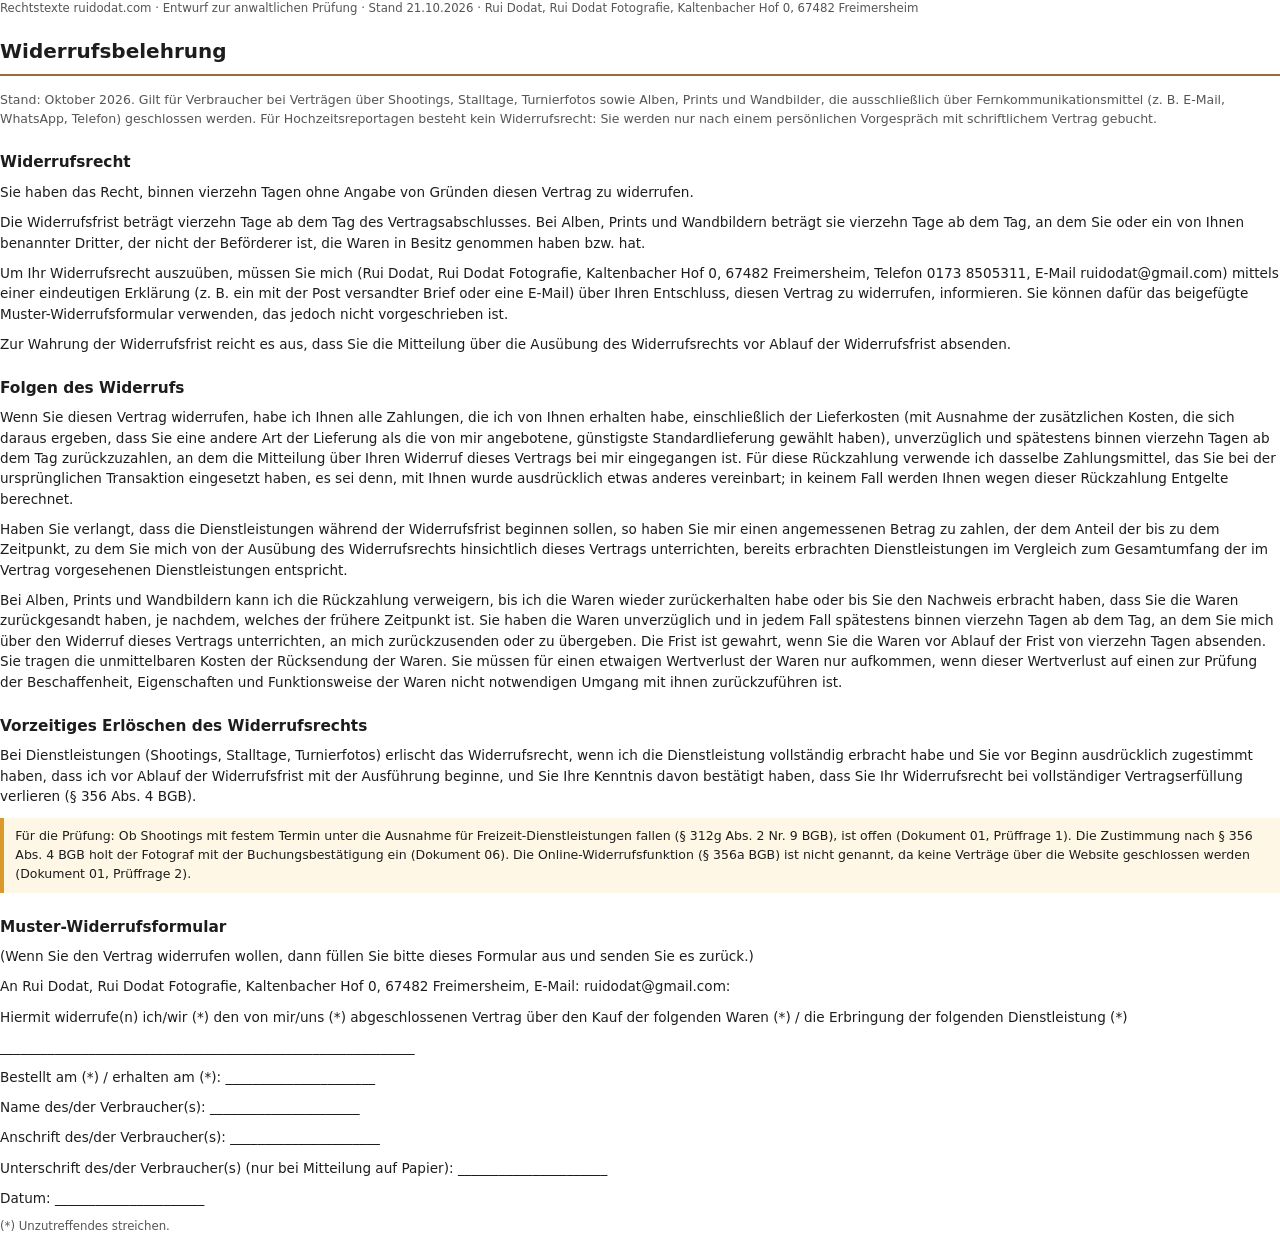
<file: docs/rechtstexte/einzeln/05-Widerrufsbelehrung.html>
<!doctype html>
<html lang="de">
<head>
<meta charset="utf-8">
<title>Widerrufsbelehrung – ruidodat.com (Entwurf)</title>
<style>
@page{size:A4;margin:22mm 20mm 22mm 20mm}
*{box-sizing:border-box}
body{font-family:"DejaVu Sans","Liberation Sans",Arial,sans-serif;font-size:10.2pt;line-height:1.5;color:#1d1d1d;margin:0}
h1{font-size:20pt;margin:0 0 4mm;line-height:1.2}
h2{font-size:15pt;margin:0 0 4mm;padding-bottom:2mm;border-bottom:1.5pt solid #9B6B3A;page-break-after:avoid}
h3{font-size:11.5pt;margin:6mm 0 2mm;page-break-after:avoid}
p{margin:0 0 2.6mm}
ol,ul{margin:0 0 3mm;padding-left:6mm}
li{margin-bottom:1.2mm}
table{width:100%;border-collapse:collapse;margin:2mm 0 4mm;font-size:9.4pt;page-break-inside:auto}
th,td{border:0.6pt solid #bbb;padding:1.6mm 2mm;vertical-align:top;text-align:left}
th{background:#f3eee8}
tr{page-break-inside:avoid}
.doc{page-break-before:always}
.cover{height:240mm;display:flex;flex-direction:column;justify-content:center}
.cover .sub{font-size:12pt;color:#555;margin-bottom:10mm}
.meta{font-size:9.5pt;color:#444}
.note{background:#fff7e6;border-left:3pt solid #d99a2b;padding:2.5mm 3mm;margin:3mm 0 4mm;font-size:9.4pt}
.todo{background:#fde8e6;padding:0 1mm;border-radius:1mm}
.small{font-size:8.8pt;color:#555}
.stand{color:#555;font-size:9.4pt;margin-bottom:4mm}
.sign td{height:20mm;border:none;border-top:0.6pt solid #888;vertical-align:bottom;font-size:9pt;color:#555}
.box{display:inline-block;width:3.2mm;height:3.2mm;border:0.7pt solid #333;margin-right:2mm;vertical-align:-0.4mm}
.toc li{margin-bottom:1.6mm}
</style>
</head>
<body>
<section><p class="small" style="margin-bottom:5mm">Rechtstexte ruidodat.com · Entwurf zur anwaltlichen Prüfung · Stand 21.10.2026 · Rui Dodat, Rui Dodat Fotografie, Kaltenbacher Hof 0, 67482 Freimersheim</p>
<h2>Widerrufsbelehrung</h2>
<p class="stand">Stand: Oktober 2026. Gilt für Verbraucher bei Verträgen über Shootings, Stalltage, Turnierfotos sowie Alben, Prints und Wandbilder, die ausschließlich über Fernkommunikationsmittel (z. B. E-Mail, WhatsApp, Telefon) geschlossen werden. Für Hochzeitsreportagen besteht kein Widerrufsrecht: Sie werden nur nach einem persönlichen Vorgespräch mit schriftlichem Vertrag gebucht.</p>

<h3>Widerrufsrecht</h3>
<p>Sie haben das Recht, binnen vierzehn Tagen ohne Angabe von Gründen diesen Vertrag zu widerrufen.</p>
<p>Die Widerrufsfrist beträgt vierzehn Tage ab dem Tag des Vertragsabschlusses. Bei Alben, Prints und Wandbildern beträgt sie vierzehn Tage ab dem Tag, an dem Sie oder ein von Ihnen benannter Dritter, der nicht der Beförderer ist, die Waren in Besitz genommen haben bzw. hat.</p>
<p>Um Ihr Widerrufsrecht auszuüben, müssen Sie mich (Rui Dodat, Rui Dodat Fotografie, Kaltenbacher Hof 0, 67482 Freimersheim, Telefon 0173 8505311, E-Mail ruidodat@gmail.com) mittels einer eindeutigen Erklärung (z. B. ein mit der Post versandter Brief oder eine E-Mail) über Ihren Entschluss, diesen Vertrag zu widerrufen, informieren. Sie können dafür das beigefügte Muster-Widerrufsformular verwenden, das jedoch nicht vorgeschrieben ist.</p>
<p>Zur Wahrung der Widerrufsfrist reicht es aus, dass Sie die Mitteilung über die Ausübung des Widerrufsrechts vor Ablauf der Widerrufsfrist absenden.</p>

<h3>Folgen des Widerrufs</h3>
<p>Wenn Sie diesen Vertrag widerrufen, habe ich Ihnen alle Zahlungen, die ich von Ihnen erhalten habe, einschließlich der Lieferkosten (mit Ausnahme der zusätzlichen Kosten, die sich daraus ergeben, dass Sie eine andere Art der Lieferung als die von mir angebotene, günstigste Standardlieferung gewählt haben), unverzüglich und spätestens binnen vierzehn Tagen ab dem Tag zurückzuzahlen, an dem die Mitteilung über Ihren Widerruf dieses Vertrags bei mir eingegangen ist. Für diese Rückzahlung verwende ich dasselbe Zahlungsmittel, das Sie bei der ursprünglichen Transaktion eingesetzt haben, es sei denn, mit Ihnen wurde ausdrücklich etwas anderes vereinbart; in keinem Fall werden Ihnen wegen dieser Rückzahlung Entgelte berechnet.</p>
<p>Haben Sie verlangt, dass die Dienstleistungen während der Widerrufsfrist beginnen sollen, so haben Sie mir einen angemessenen Betrag zu zahlen, der dem Anteil der bis zu dem Zeitpunkt, zu dem Sie mich von der Ausübung des Widerrufsrechts hinsichtlich dieses Vertrags unterrichten, bereits erbrachten Dienstleistungen im Vergleich zum Gesamtumfang der im Vertrag vorgesehenen Dienstleistungen entspricht.</p>
<p>Bei Alben, Prints und Wandbildern kann ich die Rückzahlung verweigern, bis ich die Waren wieder zurückerhalten habe oder bis Sie den Nachweis erbracht haben, dass Sie die Waren zurückgesandt haben, je nachdem, welches der frühere Zeitpunkt ist. Sie haben die Waren unverzüglich und in jedem Fall spätestens binnen vierzehn Tagen ab dem Tag, an dem Sie mich über den Widerruf dieses Vertrags unterrichten, an mich zurückzusenden oder zu übergeben. Die Frist ist gewahrt, wenn Sie die Waren vor Ablauf der Frist von vierzehn Tagen absenden. Sie tragen die unmittelbaren Kosten der Rücksendung der Waren. Sie müssen für einen etwaigen Wertverlust der Waren nur aufkommen, wenn dieser Wertverlust auf einen zur Prüfung der Beschaffenheit, Eigenschaften und Funktionsweise der Waren nicht notwendigen Umgang mit ihnen zurückzuführen ist.</p>

<h3>Vorzeitiges Erlöschen des Widerrufsrechts</h3>
<p>Bei Dienstleistungen (Shootings, Stalltage, Turnierfotos) erlischt das Widerrufsrecht, wenn ich die Dienstleistung vollständig erbracht habe und Sie vor Beginn ausdrücklich zugestimmt haben, dass ich vor Ablauf der Widerrufsfrist mit der Ausführung beginne, und Sie Ihre Kenntnis davon bestätigt haben, dass Sie Ihr Widerrufsrecht bei vollständiger Vertragserfüllung verlieren (§ 356 Abs. 4 BGB).</p>
<div class="note">Für die Prüfung: Ob Shootings mit festem Termin unter die Ausnahme für Freizeit-Dienstleistungen fallen (§ 312g Abs. 2 Nr. 9 BGB), ist offen (Dokument 01, Prüffrage 1). Die Zustimmung nach § 356 Abs. 4 BGB holt der Fotograf mit der Buchungsbestätigung ein (Dokument 06). Die Online-Widerrufsfunktion (§ 356a BGB) ist nicht genannt, da keine Verträge über die Website geschlossen werden (Dokument 01, Prüffrage 2).</div>

<h3>Muster-Widerrufsformular</h3>
<p>(Wenn Sie den Vertrag widerrufen wollen, dann füllen Sie bitte dieses Formular aus und senden Sie es zurück.)</p>
<p>An Rui Dodat, Rui Dodat Fotografie, Kaltenbacher Hof 0, 67482 Freimersheim, E-Mail: ruidodat@gmail.com:</p>
<p>Hiermit widerrufe(n) ich/wir (*) den von mir/uns (*) abgeschlossenen Vertrag über den Kauf der folgenden Waren (*) / die Erbringung der folgenden Dienstleistung (*)</p>
<p>_____________________________________________________________</p>
<p>Bestellt am (*) / erhalten am (*): ______________________</p>
<p>Name des/der Verbraucher(s): ______________________</p>
<p>Anschrift des/der Verbraucher(s): ______________________</p>
<p>Unterschrift des/der Verbraucher(s) (nur bei Mitteilung auf Papier): ______________________</p>
<p>Datum: ______________________</p>
<p class="small">(*) Unzutreffendes streichen.</p>
</section>
</body>
</html>
</file>
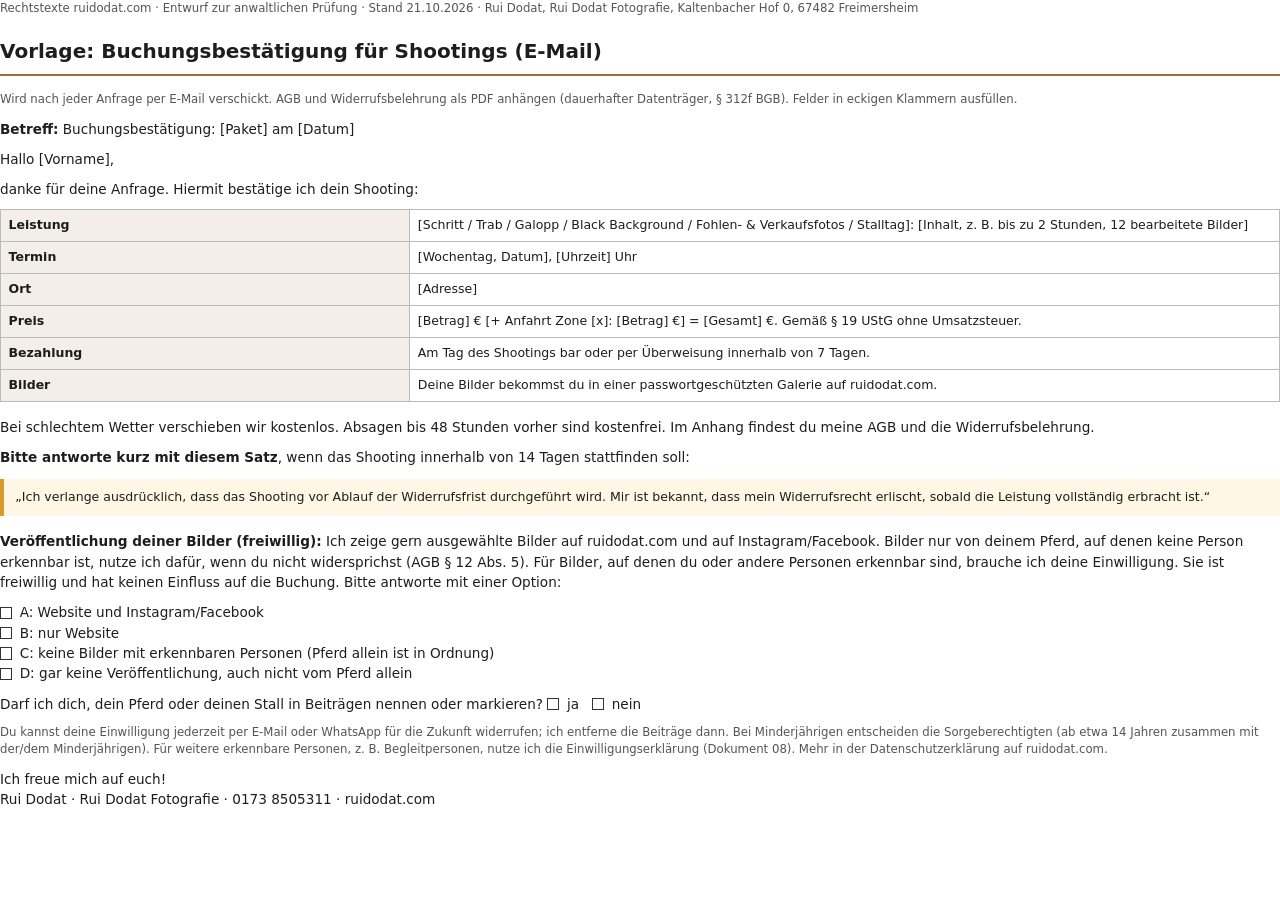
<file: docs/rechtstexte/einzeln/06-Vorlage-Buchungsbestaetigung-Shooting.html>
<!doctype html>
<html lang="de">
<head>
<meta charset="utf-8">
<title>Vorlage: Buchungsbestätigung für Shootings (E-Mail) – ruidodat.com (Entwurf)</title>
<style>
@page{size:A4;margin:22mm 20mm 22mm 20mm}
*{box-sizing:border-box}
body{font-family:"DejaVu Sans","Liberation Sans",Arial,sans-serif;font-size:10.2pt;line-height:1.5;color:#1d1d1d;margin:0}
h1{font-size:20pt;margin:0 0 4mm;line-height:1.2}
h2{font-size:15pt;margin:0 0 4mm;padding-bottom:2mm;border-bottom:1.5pt solid #9B6B3A;page-break-after:avoid}
h3{font-size:11.5pt;margin:6mm 0 2mm;page-break-after:avoid}
p{margin:0 0 2.6mm}
ol,ul{margin:0 0 3mm;padding-left:6mm}
li{margin-bottom:1.2mm}
table{width:100%;border-collapse:collapse;margin:2mm 0 4mm;font-size:9.4pt;page-break-inside:auto}
th,td{border:0.6pt solid #bbb;padding:1.6mm 2mm;vertical-align:top;text-align:left}
th{background:#f3eee8}
tr{page-break-inside:avoid}
.doc{page-break-before:always}
.cover{height:240mm;display:flex;flex-direction:column;justify-content:center}
.cover .sub{font-size:12pt;color:#555;margin-bottom:10mm}
.meta{font-size:9.5pt;color:#444}
.note{background:#fff7e6;border-left:3pt solid #d99a2b;padding:2.5mm 3mm;margin:3mm 0 4mm;font-size:9.4pt}
.todo{background:#fde8e6;padding:0 1mm;border-radius:1mm}
.small{font-size:8.8pt;color:#555}
.stand{color:#555;font-size:9.4pt;margin-bottom:4mm}
.sign td{height:20mm;border:none;border-top:0.6pt solid #888;vertical-align:bottom;font-size:9pt;color:#555}
.box{display:inline-block;width:3.2mm;height:3.2mm;border:0.7pt solid #333;margin-right:2mm;vertical-align:-0.4mm}
.toc li{margin-bottom:1.6mm}
</style>
</head>
<body>
<section><p class="small" style="margin-bottom:5mm">Rechtstexte ruidodat.com · Entwurf zur anwaltlichen Prüfung · Stand 21.10.2026 · Rui Dodat, Rui Dodat Fotografie, Kaltenbacher Hof 0, 67482 Freimersheim</p>
<h2>Vorlage: Buchungsbestätigung für Shootings (E-Mail)</h2>
<p class="small">Wird nach jeder Anfrage per E-Mail verschickt. AGB und Widerrufsbelehrung als PDF anhängen (dauerhafter Datenträger, § 312f BGB). Felder in eckigen Klammern ausfüllen.</p>
<p><strong>Betreff:</strong> Buchungsbestätigung: [Paket] am [Datum]</p>
<p>Hallo [Vorname],</p>
<p>danke für deine Anfrage. Hiermit bestätige ich dein Shooting:</p>
<table>
<tr><th style="width:32%">Leistung</th><td>[Schritt / Trab / Galopp / Black Background / Fohlen- &amp; Verkaufsfotos / Stalltag]: [Inhalt, z. B. bis zu 2 Stunden, 12 bearbeitete Bilder]</td></tr>
<tr><th>Termin</th><td>[Wochentag, Datum], [Uhrzeit] Uhr</td></tr>
<tr><th>Ort</th><td>[Adresse]</td></tr>
<tr><th>Preis</th><td>[Betrag] € [+ Anfahrt Zone [x]: [Betrag] €] = [Gesamt] €. Gemäß § 19 UStG ohne Umsatzsteuer.</td></tr>
<tr><th>Bezahlung</th><td>Am Tag des Shootings bar oder per Überweisung innerhalb von 7 Tagen.</td></tr>
<tr><th>Bilder</th><td>Deine Bilder bekommst du in einer passwortgeschützten Galerie auf ruidodat.com.</td></tr>
</table>
<p>Bei schlechtem Wetter verschieben wir kostenlos. Absagen bis 48 Stunden vorher sind kostenfrei. Im Anhang findest du meine AGB und die Widerrufsbelehrung.</p>
<p><strong>Bitte antworte kurz mit diesem Satz</strong>, wenn das Shooting innerhalb von 14 Tagen stattfinden soll:</p>
<div class="note">„Ich verlange ausdrücklich, dass das Shooting vor Ablauf der Widerrufsfrist durchgeführt wird. Mir ist bekannt, dass mein Widerrufsrecht erlischt, sobald die Leistung vollständig erbracht ist.“</div>
<p><strong>Veröffentlichung deiner Bilder (freiwillig):</strong> Ich zeige gern ausgewählte Bilder auf ruidodat.com und auf Instagram/Facebook. Bilder nur von deinem Pferd, auf denen keine Person erkennbar ist, nutze ich dafür, wenn du nicht widersprichst (AGB § 12 Abs. 5). Für Bilder, auf denen du oder andere Personen erkennbar sind, brauche ich deine Einwilligung. Sie ist freiwillig und hat keinen Einfluss auf die Buchung. Bitte antworte mit einer Option:</p>
<p><span class="box"></span>A: Website und Instagram/Facebook<br>
<span class="box"></span>B: nur Website<br>
<span class="box"></span>C: keine Bilder mit erkennbaren Personen (Pferd allein ist in Ordnung)<br>
<span class="box"></span>D: gar keine Veröffentlichung, auch nicht vom Pferd allein</p>
<p>Darf ich dich, dein Pferd oder deinen Stall in Beiträgen nennen oder markieren? <span class="box"></span>ja &nbsp; <span class="box"></span>nein</p>
<p class="small">Du kannst deine Einwilligung jederzeit per E-Mail oder WhatsApp für die Zukunft widerrufen; ich entferne die Beiträge dann. Bei Minderjährigen entscheiden die Sorgeberechtigten (ab etwa 14 Jahren zusammen mit der/dem Minderjährigen). Für weitere erkennbare Personen, z. B. Begleitpersonen, nutze ich die Einwilligungserklärung (Dokument 08). Mehr in der Datenschutzerklärung auf ruidodat.com.</p>
<p>Ich freue mich auf euch!<br>Rui Dodat · Rui Dodat Fotografie · 0173 8505311 · ruidodat.com</p>
</section>
</body>
</html>
</file>
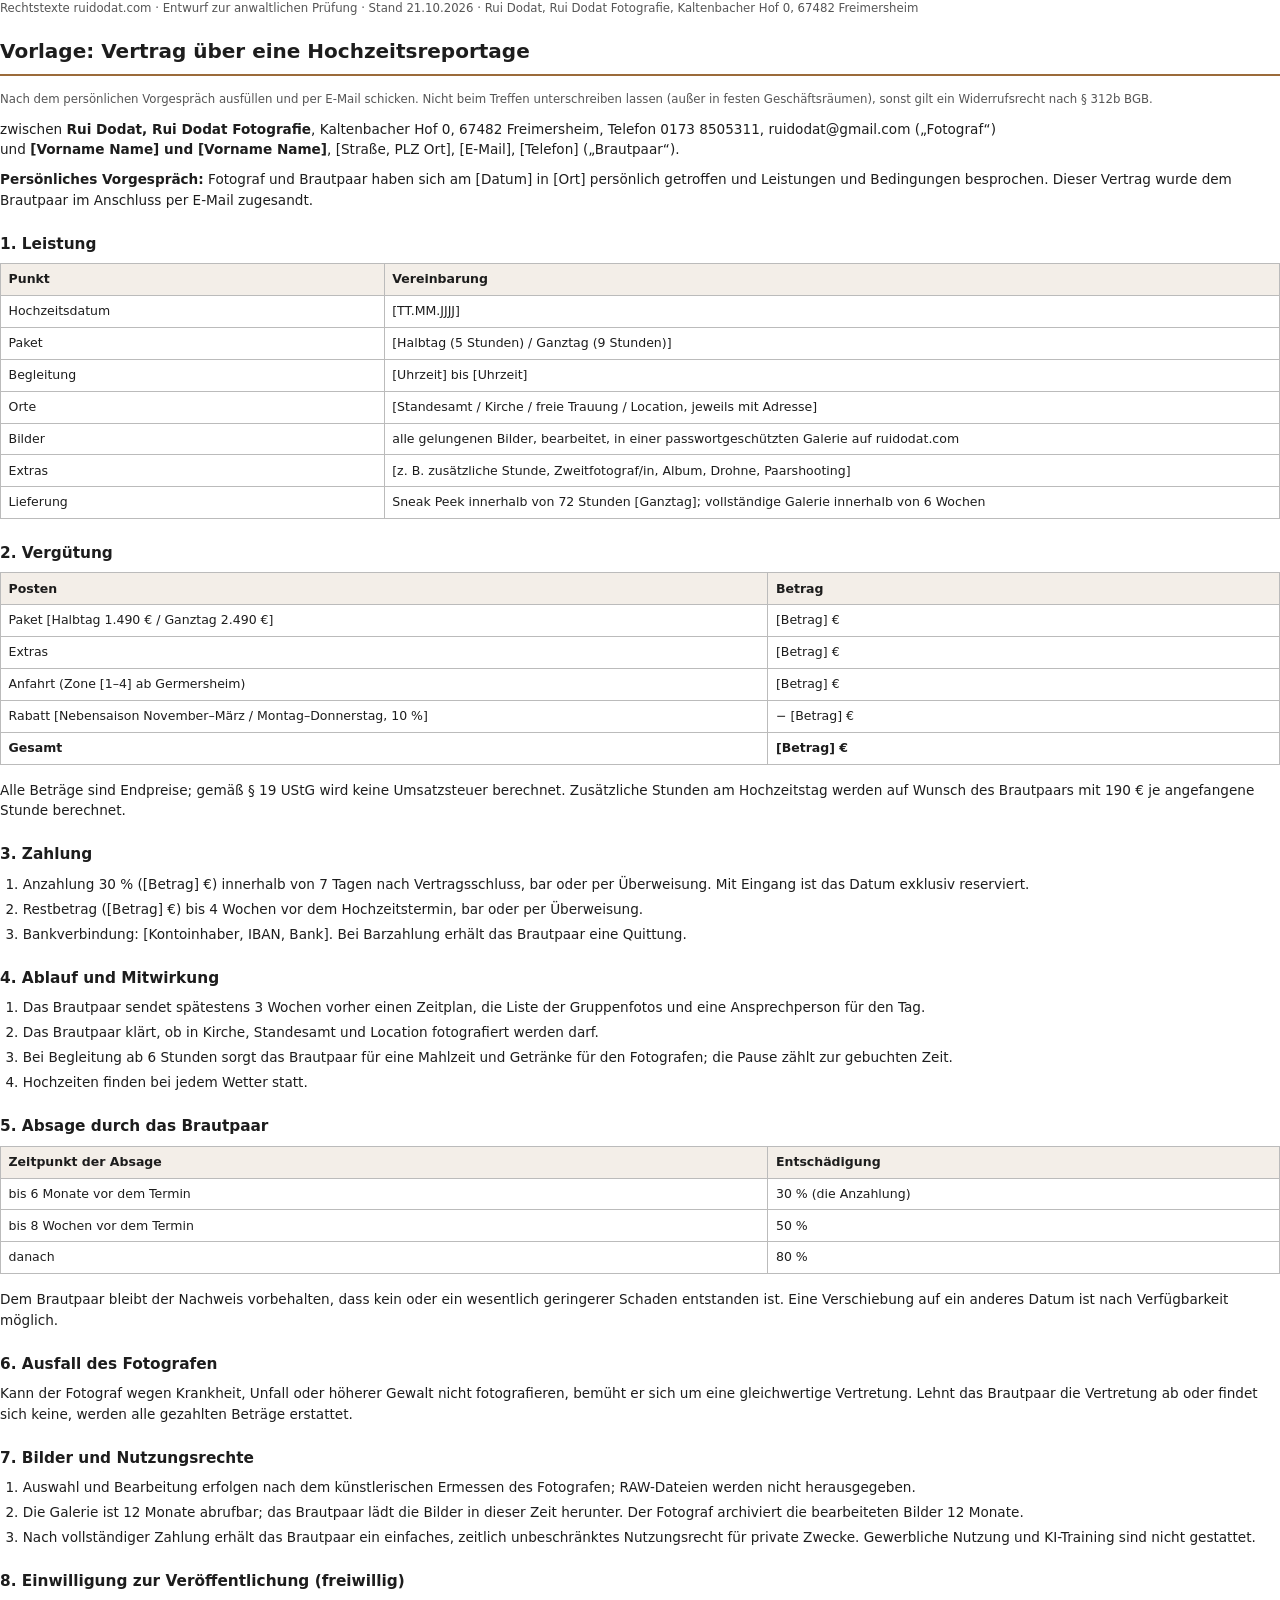
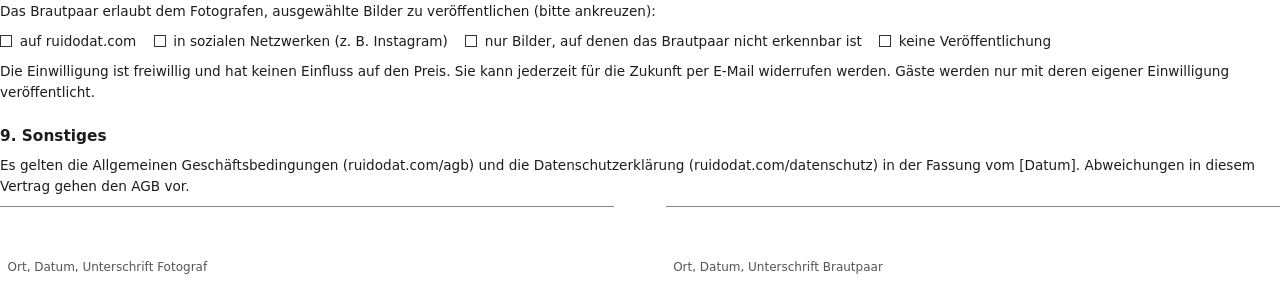
<file: docs/rechtstexte/einzeln/07-Vorlage-Hochzeitsvertrag.html>
<!doctype html>
<html lang="de">
<head>
<meta charset="utf-8">
<title>Vorlage: Vertrag über eine Hochzeitsreportage – ruidodat.com (Entwurf)</title>
<style>
@page{size:A4;margin:22mm 20mm 22mm 20mm}
*{box-sizing:border-box}
body{font-family:"DejaVu Sans","Liberation Sans",Arial,sans-serif;font-size:10.2pt;line-height:1.5;color:#1d1d1d;margin:0}
h1{font-size:20pt;margin:0 0 4mm;line-height:1.2}
h2{font-size:15pt;margin:0 0 4mm;padding-bottom:2mm;border-bottom:1.5pt solid #9B6B3A;page-break-after:avoid}
h3{font-size:11.5pt;margin:6mm 0 2mm;page-break-after:avoid}
p{margin:0 0 2.6mm}
ol,ul{margin:0 0 3mm;padding-left:6mm}
li{margin-bottom:1.2mm}
table{width:100%;border-collapse:collapse;margin:2mm 0 4mm;font-size:9.4pt;page-break-inside:auto}
th,td{border:0.6pt solid #bbb;padding:1.6mm 2mm;vertical-align:top;text-align:left}
th{background:#f3eee8}
tr{page-break-inside:avoid}
.doc{page-break-before:always}
.cover{height:240mm;display:flex;flex-direction:column;justify-content:center}
.cover .sub{font-size:12pt;color:#555;margin-bottom:10mm}
.meta{font-size:9.5pt;color:#444}
.note{background:#fff7e6;border-left:3pt solid #d99a2b;padding:2.5mm 3mm;margin:3mm 0 4mm;font-size:9.4pt}
.todo{background:#fde8e6;padding:0 1mm;border-radius:1mm}
.small{font-size:8.8pt;color:#555}
.stand{color:#555;font-size:9.4pt;margin-bottom:4mm}
.sign td{height:20mm;border:none;border-top:0.6pt solid #888;vertical-align:bottom;font-size:9pt;color:#555}
.box{display:inline-block;width:3.2mm;height:3.2mm;border:0.7pt solid #333;margin-right:2mm;vertical-align:-0.4mm}
.toc li{margin-bottom:1.6mm}
</style>
</head>
<body>
<section><p class="small" style="margin-bottom:5mm">Rechtstexte ruidodat.com · Entwurf zur anwaltlichen Prüfung · Stand 21.10.2026 · Rui Dodat, Rui Dodat Fotografie, Kaltenbacher Hof 0, 67482 Freimersheim</p>
<h2>Vorlage: Vertrag über eine Hochzeitsreportage</h2>
<p class="small">Nach dem persönlichen Vorgespräch ausfüllen und per E-Mail schicken. Nicht beim Treffen unterschreiben lassen (außer in festen Geschäftsräumen), sonst gilt ein Widerrufsrecht nach § 312b BGB.</p>
<p>zwischen <strong>Rui Dodat, Rui Dodat Fotografie</strong>, Kaltenbacher Hof 0, 67482 Freimersheim, Telefon 0173 8505311, ruidodat@gmail.com („Fotograf“)<br>
und <strong>[Vorname Name] und [Vorname Name]</strong>, [Straße, PLZ Ort], [E-Mail], [Telefon] („Brautpaar“).</p>
<p><strong>Persönliches Vorgespräch:</strong> Fotograf und Brautpaar haben sich am [Datum] in [Ort] persönlich getroffen und Leistungen und Bedingungen besprochen. Dieser Vertrag wurde dem Brautpaar im Anschluss per E-Mail zugesandt.</p>

<h3>1. Leistung</h3>
<table>
<tr><th style="width:30%">Punkt</th><th>Vereinbarung</th></tr>
<tr><td>Hochzeitsdatum</td><td>[TT.MM.JJJJ]</td></tr>
<tr><td>Paket</td><td>[Halbtag (5 Stunden) / Ganztag (9 Stunden)]</td></tr>
<tr><td>Begleitung</td><td>[Uhrzeit] bis [Uhrzeit]</td></tr>
<tr><td>Orte</td><td>[Standesamt / Kirche / freie Trauung / Location, jeweils mit Adresse]</td></tr>
<tr><td>Bilder</td><td>alle gelungenen Bilder, bearbeitet, in einer passwortgeschützten Galerie auf ruidodat.com</td></tr>
<tr><td>Extras</td><td>[z. B. zusätzliche Stunde, Zweitfotograf/in, Album, Drohne, Paarshooting]</td></tr>
<tr><td>Lieferung</td><td>Sneak Peek innerhalb von 72 Stunden [Ganztag]; vollständige Galerie innerhalb von 6 Wochen</td></tr>
</table>

<h3>2. Vergütung</h3>
<table>
<tr><th style="width:60%">Posten</th><th>Betrag</th></tr>
<tr><td>Paket [Halbtag 1.490 € / Ganztag 2.490 €]</td><td>[Betrag] €</td></tr>
<tr><td>Extras</td><td>[Betrag] €</td></tr>
<tr><td>Anfahrt (Zone [1–4] ab Germersheim)</td><td>[Betrag] €</td></tr>
<tr><td>Rabatt [Nebensaison November–März / Montag–Donnerstag, 10 %]</td><td>− [Betrag] €</td></tr>
<tr><td><strong>Gesamt</strong></td><td><strong>[Betrag] €</strong></td></tr>
</table>
<p>Alle Beträge sind Endpreise; gemäß § 19 UStG wird keine Umsatzsteuer berechnet. Zusätzliche Stunden am Hochzeitstag werden auf Wunsch des Brautpaars mit 190 € je angefangene Stunde berechnet.</p>

<h3>3. Zahlung</h3>
<ol>
  <li>Anzahlung 30 % ([Betrag] €) innerhalb von 7 Tagen nach Vertragsschluss, bar oder per Überweisung. Mit Eingang ist das Datum exklusiv reserviert.</li>
  <li>Restbetrag ([Betrag] €) bis 4 Wochen vor dem Hochzeitstermin, bar oder per Überweisung.</li>
  <li>Bankverbindung: [Kontoinhaber, IBAN, Bank]. Bei Barzahlung erhält das Brautpaar eine Quittung.</li>
</ol>

<h3>4. Ablauf und Mitwirkung</h3>
<ol>
  <li>Das Brautpaar sendet spätestens 3 Wochen vorher einen Zeitplan, die Liste der Gruppenfotos und eine Ansprechperson für den Tag.</li>
  <li>Das Brautpaar klärt, ob in Kirche, Standesamt und Location fotografiert werden darf.</li>
  <li>Bei Begleitung ab 6 Stunden sorgt das Brautpaar für eine Mahlzeit und Getränke für den Fotografen; die Pause zählt zur gebuchten Zeit.</li>
  <li>Hochzeiten finden bei jedem Wetter statt.</li>
</ol>

<h3>5. Absage durch das Brautpaar</h3>
<table>
<tr><th style="width:60%">Zeitpunkt der Absage</th><th>Entschädigung</th></tr>
<tr><td>bis 6 Monate vor dem Termin</td><td>30 % (die Anzahlung)</td></tr>
<tr><td>bis 8 Wochen vor dem Termin</td><td>50 %</td></tr>
<tr><td>danach</td><td>80 %</td></tr>
</table>
<p>Dem Brautpaar bleibt der Nachweis vorbehalten, dass kein oder ein wesentlich geringerer Schaden entstanden ist. Eine Verschiebung auf ein anderes Datum ist nach Verfügbarkeit möglich.</p>

<h3>6. Ausfall des Fotografen</h3>
<p>Kann der Fotograf wegen Krankheit, Unfall oder höherer Gewalt nicht fotografieren, bemüht er sich um eine gleichwertige Vertretung. Lehnt das Brautpaar die Vertretung ab oder findet sich keine, werden alle gezahlten Beträge erstattet.</p>

<h3>7. Bilder und Nutzungsrechte</h3>
<ol>
  <li>Auswahl und Bearbeitung erfolgen nach dem künstlerischen Ermessen des Fotografen; RAW-Dateien werden nicht herausgegeben.</li>
  <li>Die Galerie ist 12 Monate abrufbar; das Brautpaar lädt die Bilder in dieser Zeit herunter. Der Fotograf archiviert die bearbeiteten Bilder 12 Monate.</li>
  <li>Nach vollständiger Zahlung erhält das Brautpaar ein einfaches, zeitlich unbeschränktes Nutzungsrecht für private Zwecke. Gewerbliche Nutzung und KI-Training sind nicht gestattet.</li>
</ol>

<h3>8. Einwilligung zur Veröffentlichung (freiwillig)</h3>
<p>Das Brautpaar erlaubt dem Fotografen, ausgewählte Bilder zu veröffentlichen (bitte ankreuzen):</p>
<p><span class="box"></span>auf ruidodat.com &nbsp;&nbsp; <span class="box"></span>in sozialen Netzwerken (z. B. Instagram) &nbsp;&nbsp; <span class="box"></span>nur Bilder, auf denen das Brautpaar nicht erkennbar ist &nbsp;&nbsp; <span class="box"></span>keine Veröffentlichung</p>
<p>Die Einwilligung ist freiwillig und hat keinen Einfluss auf den Preis. Sie kann jederzeit für die Zukunft per E-Mail widerrufen werden. Gäste werden nur mit deren eigener Einwilligung veröffentlicht.</p>

<h3>9. Sonstiges</h3>
<p>Es gelten die Allgemeinen Geschäftsbedingungen (ruidodat.com/agb) und die Datenschutzerklärung (ruidodat.com/datenschutz) in der Fassung vom [Datum]. Abweichungen in diesem Vertrag gehen den AGB vor.</p>
<table class="sign"><tr><td style="width:48%">Ort, Datum, Unterschrift Fotograf</td><td style="width:4%;border-top:none"></td><td>Ort, Datum, Unterschrift Brautpaar</td></tr></table>
</section>
</body>
</html>
</file>
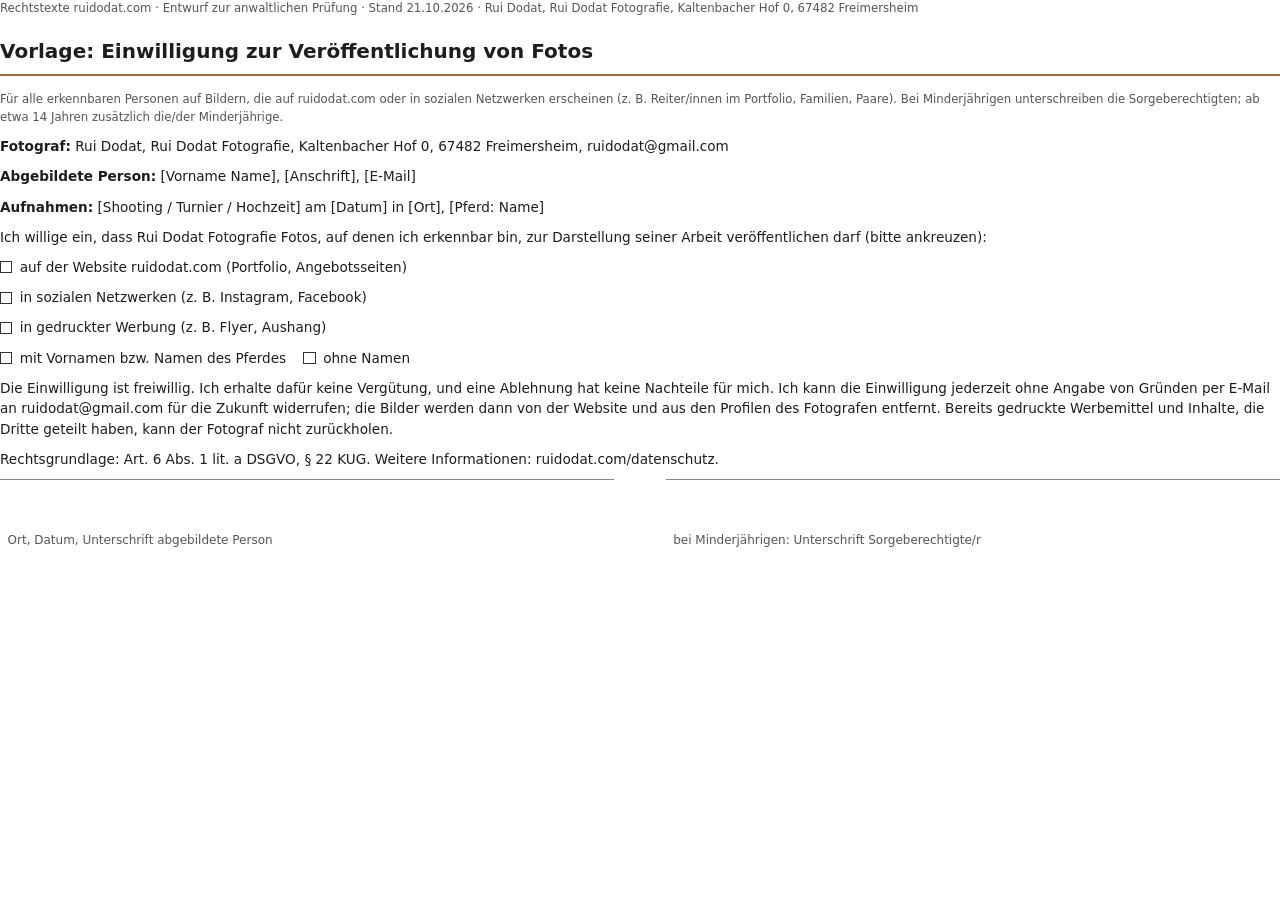
<file: docs/rechtstexte/einzeln/08-Vorlage-Einwilligung-Fotoveroeffentlichung.html>
<!doctype html>
<html lang="de">
<head>
<meta charset="utf-8">
<title>Vorlage: Einwilligung zur Veröffentlichung von Fotos – ruidodat.com (Entwurf)</title>
<style>
@page{size:A4;margin:22mm 20mm 22mm 20mm}
*{box-sizing:border-box}
body{font-family:"DejaVu Sans","Liberation Sans",Arial,sans-serif;font-size:10.2pt;line-height:1.5;color:#1d1d1d;margin:0}
h1{font-size:20pt;margin:0 0 4mm;line-height:1.2}
h2{font-size:15pt;margin:0 0 4mm;padding-bottom:2mm;border-bottom:1.5pt solid #9B6B3A;page-break-after:avoid}
h3{font-size:11.5pt;margin:6mm 0 2mm;page-break-after:avoid}
p{margin:0 0 2.6mm}
ol,ul{margin:0 0 3mm;padding-left:6mm}
li{margin-bottom:1.2mm}
table{width:100%;border-collapse:collapse;margin:2mm 0 4mm;font-size:9.4pt;page-break-inside:auto}
th,td{border:0.6pt solid #bbb;padding:1.6mm 2mm;vertical-align:top;text-align:left}
th{background:#f3eee8}
tr{page-break-inside:avoid}
.doc{page-break-before:always}
.cover{height:240mm;display:flex;flex-direction:column;justify-content:center}
.cover .sub{font-size:12pt;color:#555;margin-bottom:10mm}
.meta{font-size:9.5pt;color:#444}
.note{background:#fff7e6;border-left:3pt solid #d99a2b;padding:2.5mm 3mm;margin:3mm 0 4mm;font-size:9.4pt}
.todo{background:#fde8e6;padding:0 1mm;border-radius:1mm}
.small{font-size:8.8pt;color:#555}
.stand{color:#555;font-size:9.4pt;margin-bottom:4mm}
.sign td{height:20mm;border:none;border-top:0.6pt solid #888;vertical-align:bottom;font-size:9pt;color:#555}
.box{display:inline-block;width:3.2mm;height:3.2mm;border:0.7pt solid #333;margin-right:2mm;vertical-align:-0.4mm}
.toc li{margin-bottom:1.6mm}
</style>
</head>
<body>
<section><p class="small" style="margin-bottom:5mm">Rechtstexte ruidodat.com · Entwurf zur anwaltlichen Prüfung · Stand 21.10.2026 · Rui Dodat, Rui Dodat Fotografie, Kaltenbacher Hof 0, 67482 Freimersheim</p>
<h2>Vorlage: Einwilligung zur Veröffentlichung von Fotos</h2>
<p class="small">Für alle erkennbaren Personen auf Bildern, die auf ruidodat.com oder in sozialen Netzwerken erscheinen (z. B. Reiter/innen im Portfolio, Familien, Paare). Bei Minderjährigen unterschreiben die Sorgeberechtigten; ab etwa 14 Jahren zusätzlich die/der Minderjährige.</p>
<p><strong>Fotograf:</strong> Rui Dodat, Rui Dodat Fotografie, Kaltenbacher Hof 0, 67482 Freimersheim, ruidodat@gmail.com</p>
<p><strong>Abgebildete Person:</strong> [Vorname Name], [Anschrift], [E-Mail]</p>
<p><strong>Aufnahmen:</strong> [Shooting / Turnier / Hochzeit] am [Datum] in [Ort], [Pferd: Name]</p>
<p>Ich willige ein, dass Rui Dodat Fotografie Fotos, auf denen ich erkennbar bin, zur Darstellung seiner Arbeit veröffentlichen darf (bitte ankreuzen):</p>
<p><span class="box"></span>auf der Website ruidodat.com (Portfolio, Angebotsseiten)</p>
<p><span class="box"></span>in sozialen Netzwerken (z. B. Instagram, Facebook)</p>
<p><span class="box"></span>in gedruckter Werbung (z. B. Flyer, Aushang)</p>
<p><span class="box"></span>mit Vornamen bzw. Namen des Pferdes &nbsp;&nbsp; <span class="box"></span>ohne Namen</p>
<p>Die Einwilligung ist freiwillig. Ich erhalte dafür keine Vergütung, und eine Ablehnung hat keine Nachteile für mich. Ich kann die Einwilligung jederzeit ohne Angabe von Gründen per E-Mail an ruidodat@gmail.com für die Zukunft widerrufen; die Bilder werden dann von der Website und aus den Profilen des Fotografen entfernt. Bereits gedruckte Werbemittel und Inhalte, die Dritte geteilt haben, kann der Fotograf nicht zurückholen.</p>
<p>Rechtsgrundlage: Art. 6 Abs. 1 lit. a DSGVO, § 22 KUG. Weitere Informationen: ruidodat.com/datenschutz.</p>
<table class="sign"><tr><td style="width:48%">Ort, Datum, Unterschrift abgebildete Person</td><td style="width:4%;border-top:none"></td><td>bei Minderjährigen: Unterschrift Sorgeberechtigte/r</td></tr></table>
</section>
</body>
</html>
</file>
